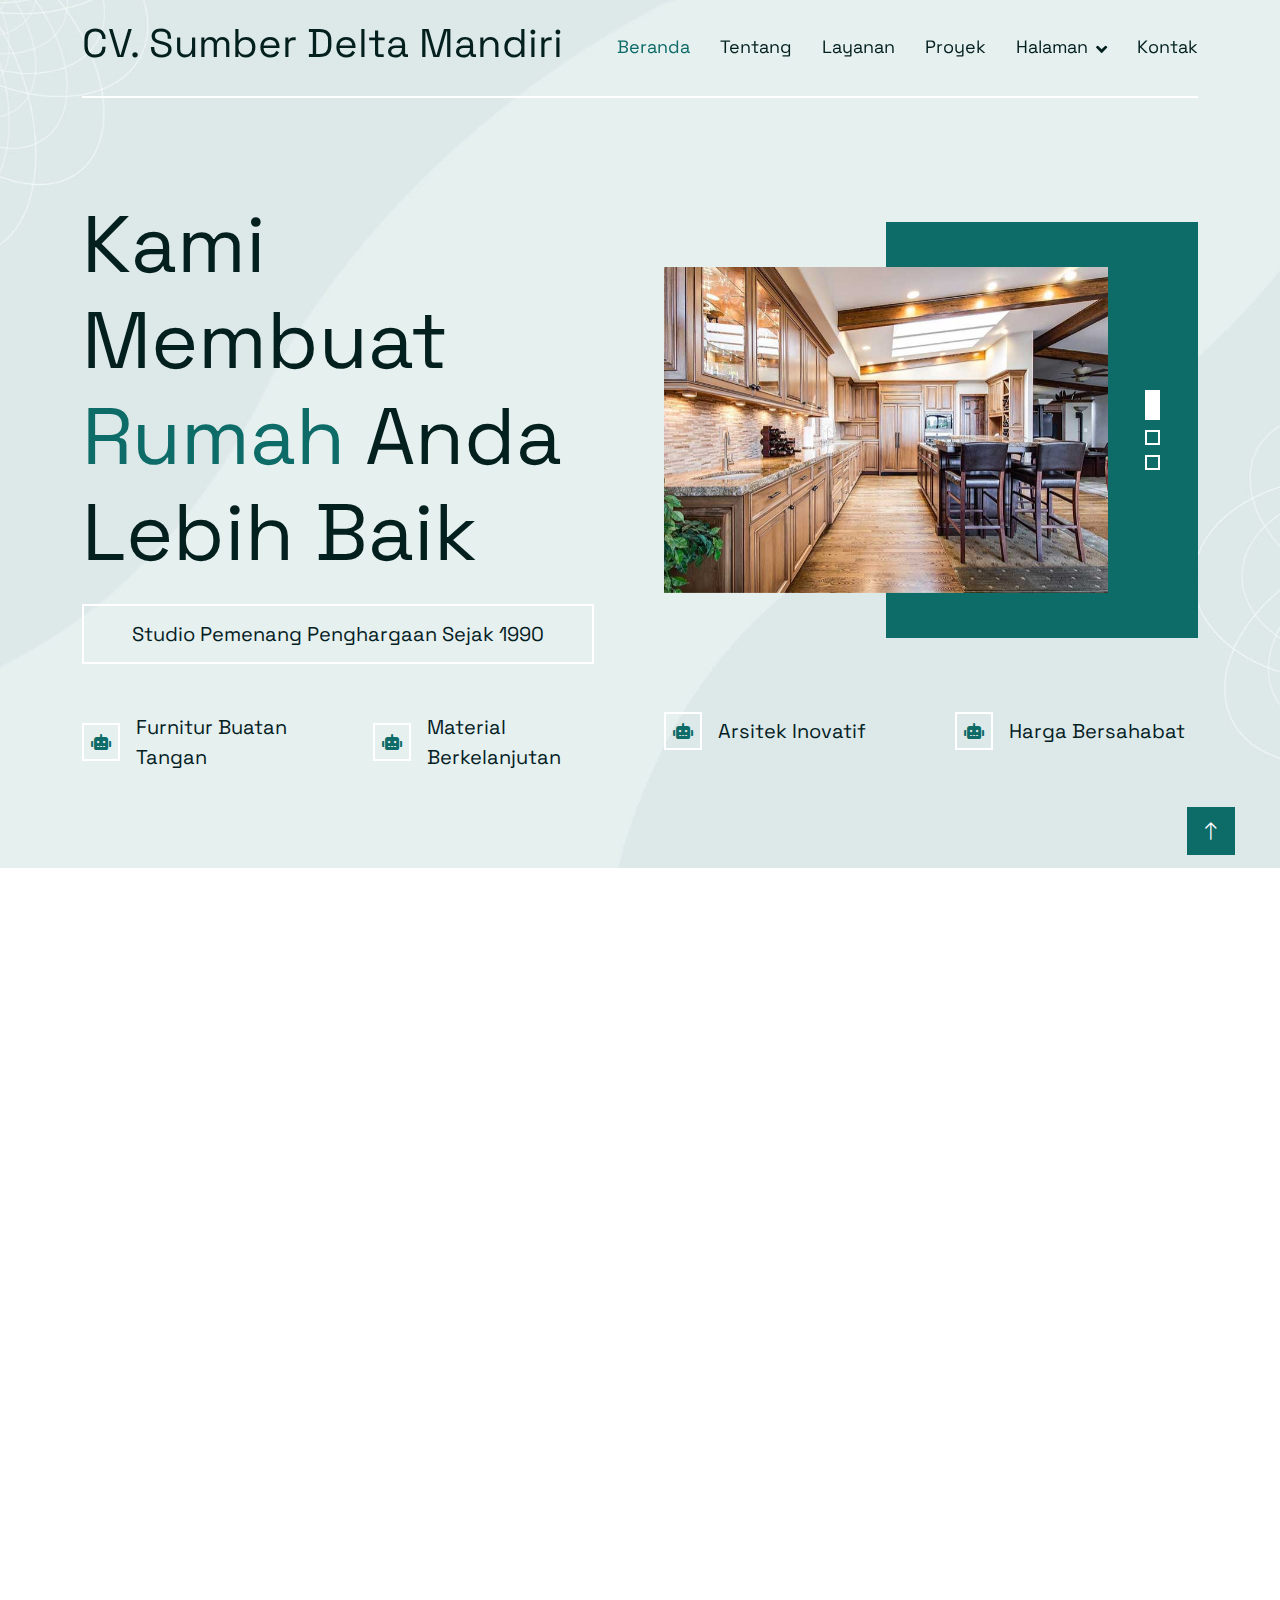
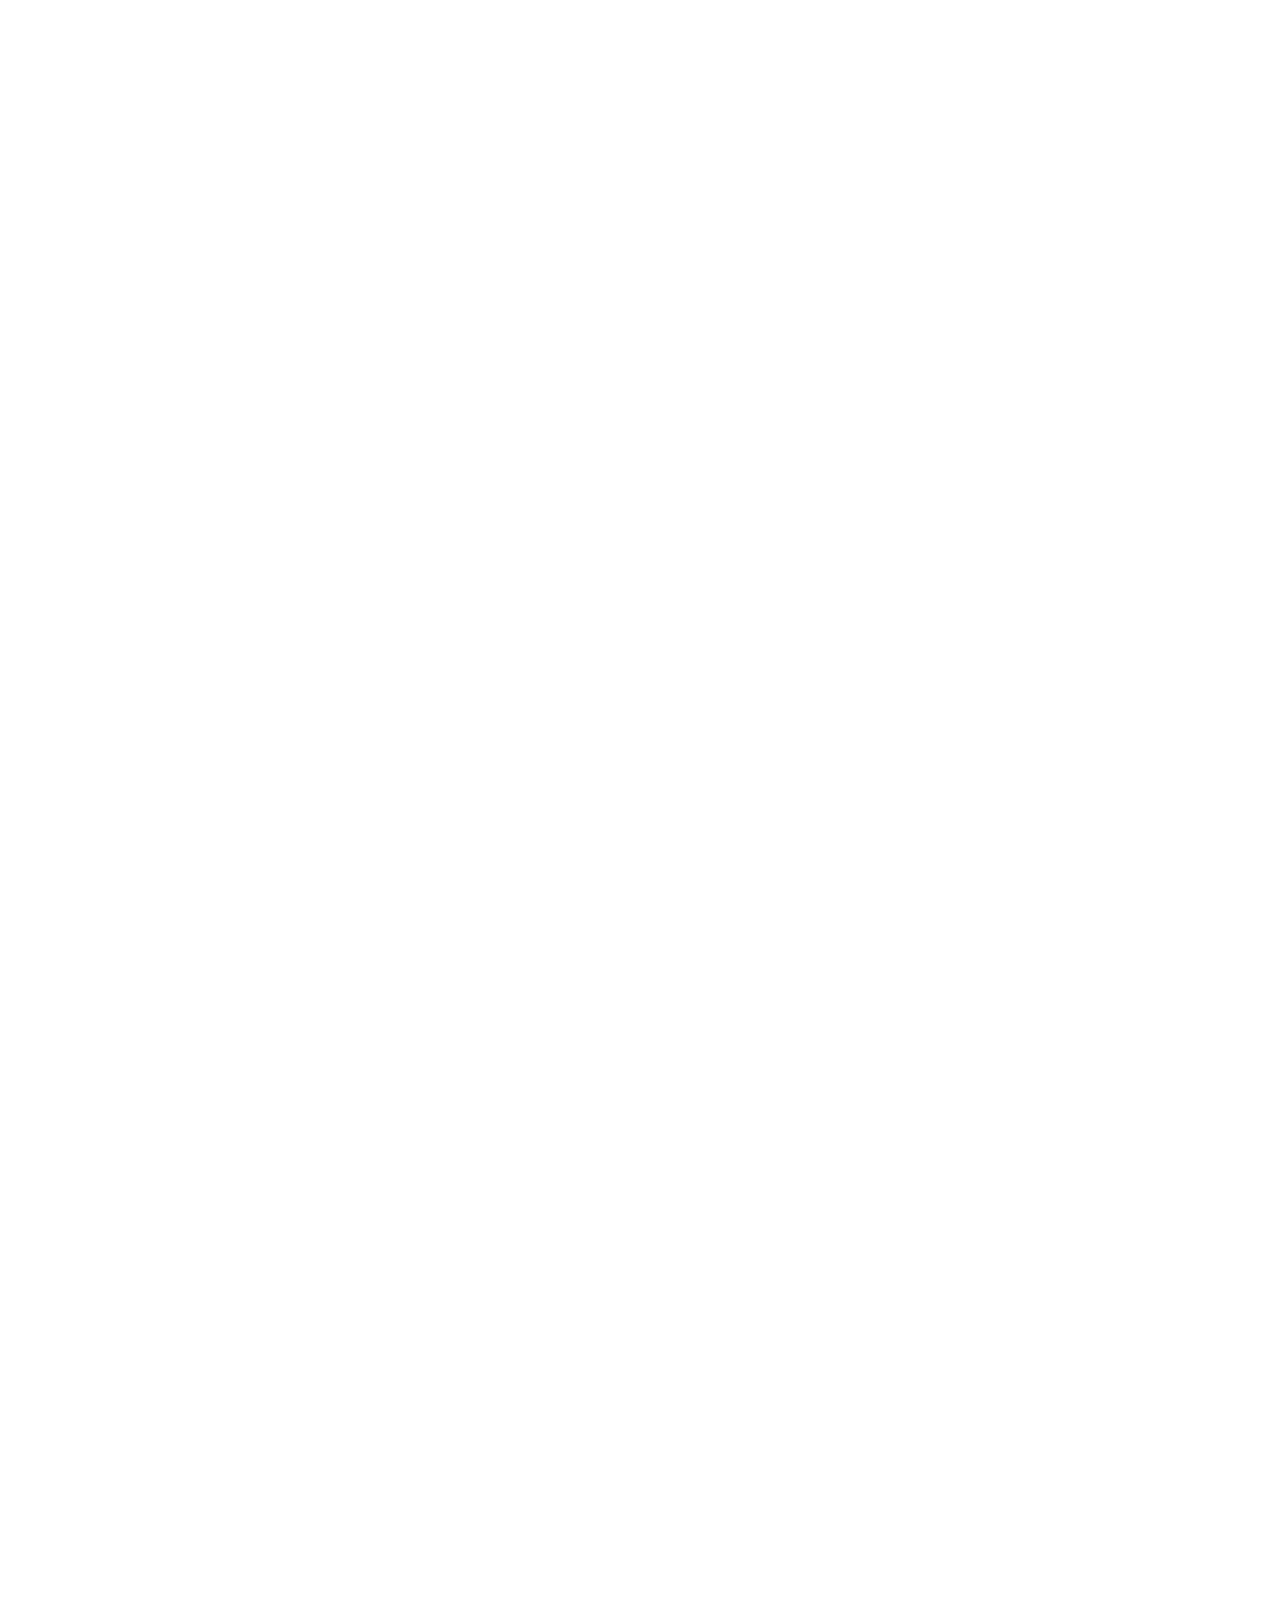
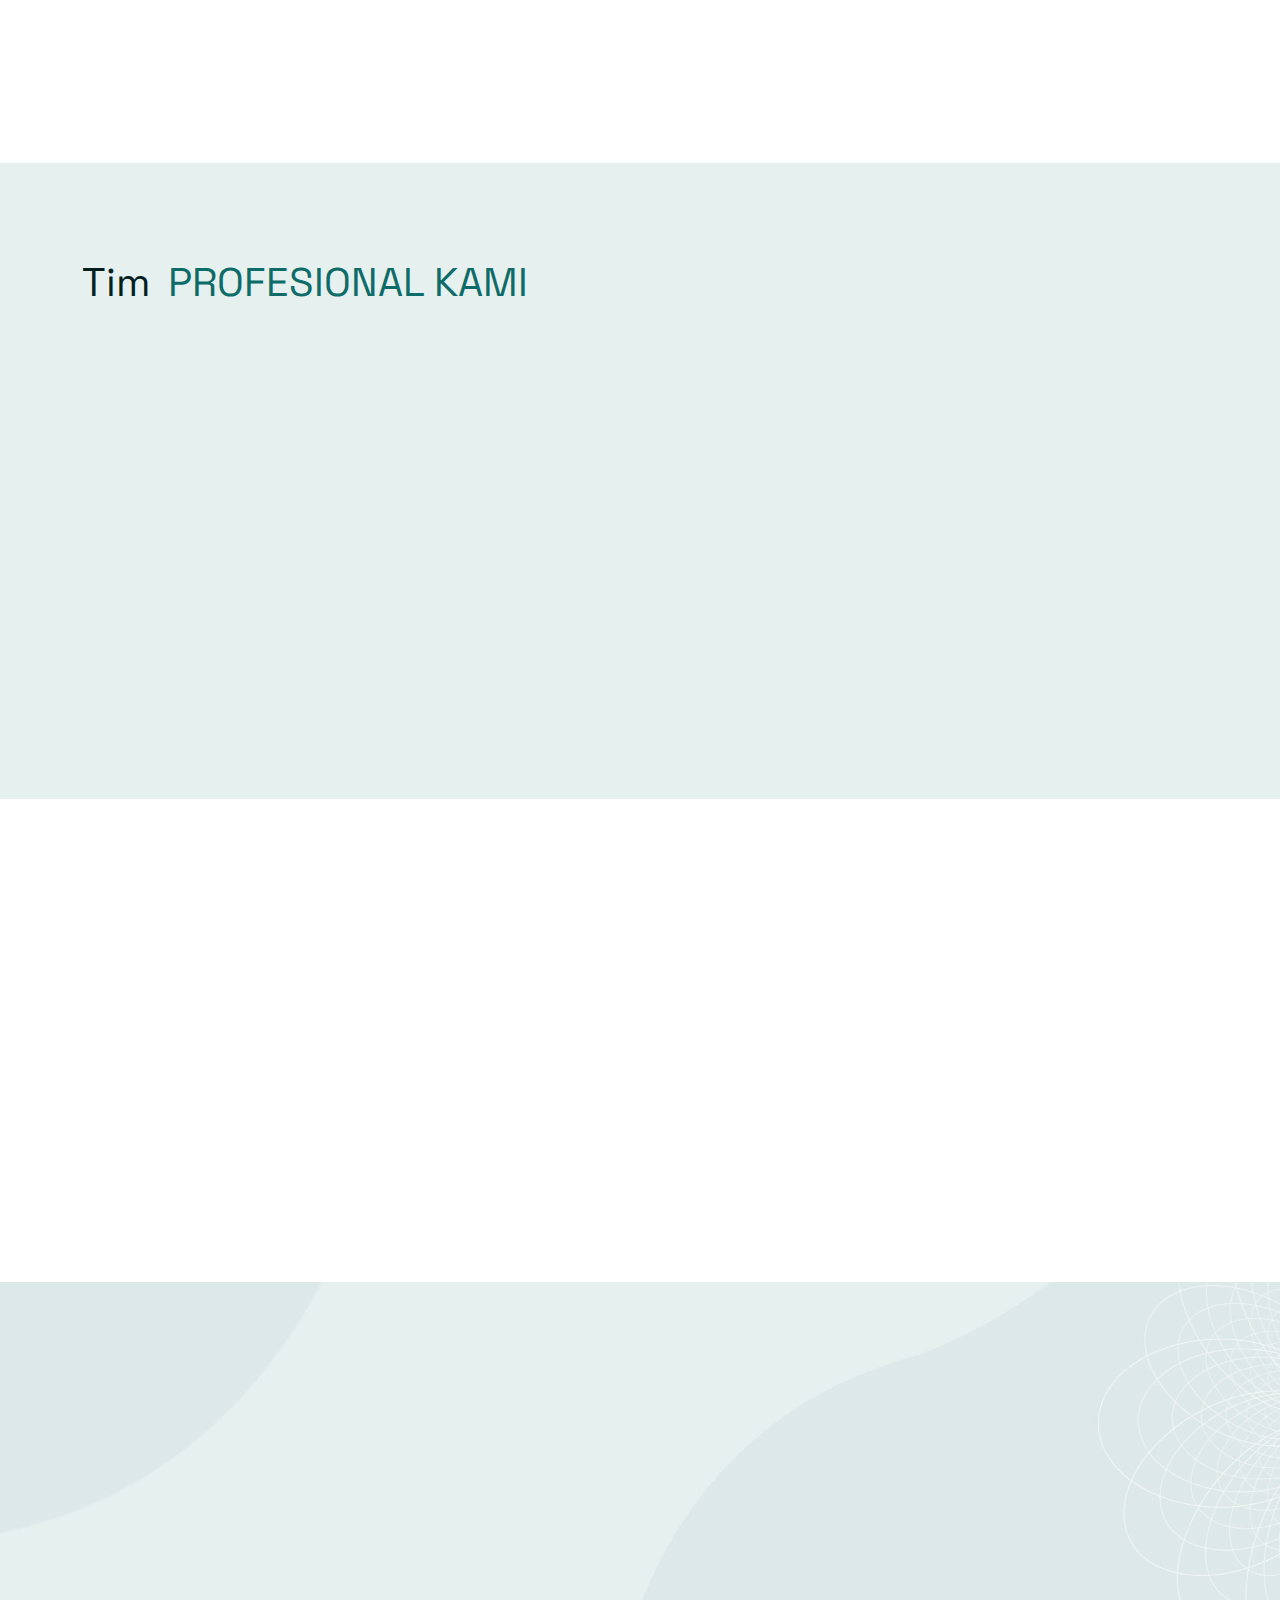
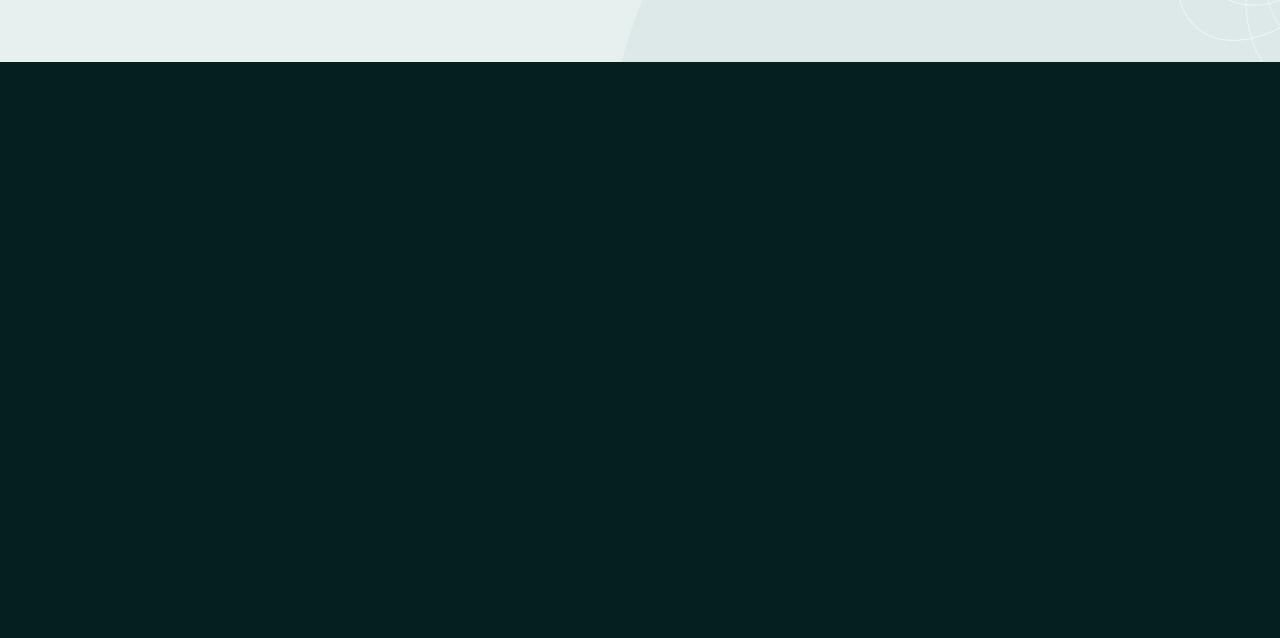
<file: index.html>
<!DOCTYPE html>
<html lang="id">
  <head>
    <meta charset="utf-8" />
    <title>CV. Sumber Delta Mandiri</title>
    <meta content="width=device-width, initial-scale=1.0" name="viewport" />
    <meta content="" name="keywords" />
    <meta content="" name="description" />

    <!-- Favicon -->
    <link href="img/favicon.ico" rel="icon" />

    <!-- Google Web Fonts -->
    <link rel="preconnect" href="https://fonts.googleapis.com" />
    <link rel="preconnect" href="https://fonts.gstatic.com" crossorigin />
    <link
      href="https://fonts.googleapis.com/css2?family=Open+Sans&family=Space+Grotesk&display=swap"
      rel="stylesheet"
    />

    <!-- Icon Font Stylesheet -->
    <link
      href="https://cdnjs.cloudflare.com/ajax/libs/font-awesome/5.10.0/css/all.min.css"
      rel="stylesheet"
    />
    <link
      href="https://cdn.jsdelivr.net/npm/bootstrap-icons@1.4.1/font/bootstrap-icons.css"
      rel="stylesheet"
    />

    <!-- Libraries Stylesheet -->
    <link href="lib/animate/animate.min.css" rel="stylesheet" />
    <link href="lib/owlcarousel/assets/owl.carousel.min.css" rel="stylesheet" />

    <!-- Customized Bootstrap Stylesheet -->
    <link href="css/bootstrap.min.css" rel="stylesheet" />

    <!-- Template Stylesheet -->
    <link href="css/style.css" rel="stylesheet" />
  </head>

  <body>
    <!-- Spinner Start -->
    <div
      id="spinner"
      class="show bg-white position-fixed translate-middle w-100 vh-100 top-50 start-50 d-flex align-items-center justify-content-center"
    >
      <div
        class="spinner-grow text-primary"
        style="width: 3rem; height: 3rem"
        role="status"
      >
        <span class="sr-only">Loading...</span>
      </div>
    </div>
    <!-- Spinner End -->

    <!-- Navbar Start -->
    <div class="container-fluid sticky-top">
      <div class="container">
        <nav
          class="navbar navbar-expand-lg navbar-light border-bottom border-2 border-white"
        >
          <a href="index.html" class="navbar-brand">
            <h1>CV. Sumber Delta Mandiri</h1>
          </a>
          <button
            type="button"
            class="navbar-toggler ms-auto me-0"
            data-bs-toggle="collapse"
            data-bs-target="#navbarCollapse"
          >
            <span class="navbar-toggler-icon"></span>
          </button>
          <div class="collapse navbar-collapse" id="navbarCollapse">
            <div class="navbar-nav ms-auto">
              <a href="index.html" class="nav-item nav-link active">Beranda</a>
              <a href="about.html" class="nav-item nav-link">Tentang</a>
              <a href="service.html" class="nav-item nav-link">Layanan</a>
              <a href="project.html" class="nav-item nav-link">Proyek</a>
              <div class="nav-item dropdown">
                <a
                  href="#!"
                  class="nav-link dropdown-toggle"
                  data-bs-toggle="dropdown"
                  >Halaman</a
                >
                <div class="dropdown-menu bg-light mt-2">
                  <a href="feature.html" class="dropdown-item">Fitur</a>
                  <a href="team.html" class="dropdown-item">Tim Kami</a>
                  <a href="testimonial.html" class="dropdown-item">Testimoni</a>
                  <a href="404.html" class="dropdown-item">Halaman 404</a>
                </div>
              </div>
              <a href="contact.html" class="nav-item nav-link">Kontak</a>
            </div>
          </div>
        </nav>
      </div>
    </div>
    <!-- Navbar End -->

    <!-- Hero Start -->
    <div class="container-fluid pb-5 hero-header bg-light mb-5">
      <div class="container py-5">
        <div class="row g-5 align-items-center mb-5">
          <div class="col-lg-6">
            <h1 class="display-1 mb-4 animated slideInRight">
              Kami Membuat <span class="text-primary">Rumah</span> Anda Lebih
              Baik
            </h1>
            <h5
              class="d-inline-block border border-2 border-white py-3 px-5 mb-0 animated slideInRight"
            >
              Studio Pemenang Penghargaan Sejak 1990
            </h5>
          </div>
          <div class="col-lg-6">
            <div class="owl-carousel header-carousel animated fadeIn">
              <img class="img-fluid" src="img/hero-slider-1.jpg" alt="" />
              <img class="img-fluid" src="img/hero-slider-2.jpg" alt="" />
              <img class="img-fluid" src="img/hero-slider-3.jpg" alt="" />
            </div>
          </div>
        </div>
        <div class="row g-5 animated fadeIn">
          <div class="col-md-6 col-lg-3">
            <div class="d-flex align-items-center">
              <div
                class="flex-shrink-0 btn-square border border-2 border-white me-3"
              >
                <i class="fa fa-robot text-primary"></i>
              </div>
              <h5 class="lh-base mb-0">Furnitur Buatan Tangan</h5>
            </div>
          </div>
          <div class="col-md-6 col-lg-3">
            <div class="d-flex align-items-center">
              <div
                class="flex-shrink-0 btn-square border border-2 border-white me-3"
              >
                <i class="fa fa-robot text-primary"></i>
              </div>
              <h5 class="lh-base mb-0">Material Berkelanjutan</h5>
            </div>
          </div>
          <div class="col-md-6 col-lg-3">
            <div class="d-flex align-items-center">
              <div
                class="flex-shrink-0 btn-square border border-2 border-white me-3"
              >
                <i class="fa fa-robot text-primary"></i>
              </div>
              <h5 class="lh-base mb-0">Arsitek Inovatif</h5>
            </div>
          </div>
          <div class="col-md-6 col-lg-3">
            <div class="d-flex align-items-center">
              <div
                class="flex-shrink-0 btn-square border border-2 border-white me-3"
              >
                <i class="fa fa-robot text-primary"></i>
              </div>
              <h5 class="lh-base mb-0">Harga Bersahabat</h5>
            </div>
          </div>
        </div>
      </div>
    </div>
    <!-- Hero End -->

    <!-- About Start -->
    <div class="container-fluid py-5">
      <div class="container">
        <div class="row g-5">
          <div class="col-lg-6">
            <div class="row">
              <div class="col-6 wow fadeIn" data-wow-delay="0.1s">
                <img class="img-fluid" src="img/about-1.jpg" alt="" />
              </div>
              <div class="col-6 wow fadeIn" data-wow-delay="0.3s">
                <img class="img-fluid h-75" src="img/about-2.jpg" alt="" />
                <div
                  class="h-25 d-flex align-items-center text-center bg-primary px-4"
                >
                  <h4 class="text-white lh-base mb-0">
                    Studio Pemenang Penghargaan Sejak 1990
                  </h4>
                </div>
              </div>
            </div>
          </div>
          <div class="col-lg-6 wow fadeIn" data-wow-delay="0.5s">
            <h1 class="mb-5">
              <span class="text-uppercase text-primary bg-light px-2"
                >Sejarah</span
              >
              Kreasi Kami
            </h1>
            <p class="mb-4">
              Kami berkomitmen memberikan layanan terbaik dengan material
              berkualitas dan desain inovatif. Tim profesional kami siap
              membantu mewujudkan rumah impian Anda.
            </p>
            <p class="mb-5">
              Dengan pengalaman bertahun-tahun, kami telah dipercaya banyak
              pelanggan untuk berbagai proyek desain dan renovasi.
            </p>
            <div class="row g-3">
              <div class="col-sm-6">
                <h6 class="mb-3">
                  <i class="fa fa-check text-primary me-2"></i>Pemenang
                  Penghargaan
                </h6>
                <h6 class="mb-0">
                  <i class="fa fa-check text-primary me-2"></i>Staf Profesional
                </h6>
              </div>
              <div class="col-sm-6">
                <h6 class="mb-3">
                  <i class="fa fa-check text-primary me-2"></i>Dukungan 24/7
                </h6>
                <h6 class="mb-0">
                  <i class="fa fa-check text-primary me-2"></i>Harga Terjangkau
                </h6>
              </div>
            </div>
            <div class="d-flex align-items-center mt-5">
              <a class="btn btn-primary px-4 me-2" href="#!">Selengkapnya</a>
              <a
                class="btn btn-outline-primary btn-square border-2 me-2"
                href="#!"
                ><i class="fab fa-facebook-f"></i
              ></a>
              <a
                class="btn btn-outline-primary btn-square border-2 me-2"
                href="#!"
                ><i class="fab fa-twitter"></i
              ></a>
              <a
                class="btn btn-outline-primary btn-square border-2 me-2"
                href="#!"
                ><i class="fab fa-instagram"></i
              ></a>
              <a class="btn btn-outline-primary btn-square border-2" href="#!"
                ><i class="fab fa-linkedin-in"></i
              ></a>
            </div>
          </div>
        </div>
      </div>
    </div>
    <!-- About End -->

    <!-- Feature Start -->
    <div class="container-fluid py-5">
      <div class="container">
        <div class="text-center wow fadeIn" data-wow-delay="0.1s">
          <h1 class="mb-5">
            Mengapa
            <span class="text-uppercase text-primary bg-light px-2"
              >Memilih Kami</span
            >
          </h1>
        </div>
        <div class="row g-5 align-items-center text-center">
          <div class="col-md-6 col-lg-4 wow fadeIn" data-wow-delay="0.1s">
            <i class="fa fa-calendar-alt fa-5x text-primary mb-4"></i>
            <h4>25+ Tahun Pengalaman</h4>
            <p class="mb-0">
              Kami telah berpengalaman lebih dari 25 tahun dalam bidang desain
              interior dan arsitektur.
            </p>
          </div>
          <div class="col-md-6 col-lg-4 wow fadeIn" data-wow-delay="0.3s">
            <i class="fa fa-tasks fa-5x text-primary mb-4"></i>
            <h4>Desain Interior Terbaik</h4>
            <p class="mb-0">
              Kami menawarkan desain interior terbaik yang sesuai dengan
              kebutuhan dan keinginan Anda.
            </p>
          </div>
          <div class="col-md-6 col-lg-4 wow fadeIn" data-wow-delay="0.5s">
            <i class="fa fa-pencil-ruler fa-5x text-primary mb-4"></i>
            <h4>Arsitek Inovatif</h4>
            <p class="mb-0">
              Tim arsitek kami selalu menghadirkan solusi inovatif untuk setiap
              proyek.
            </p>
          </div>
          <div class="col-md-6 col-lg-4 wow fadeIn" data-wow-delay="0.1s">
            <i class="fa fa-user fa-5x text-primary mb-4"></i>
            <h4>Kepuasan Pelanggan</h4>
            <p class="mb-0">Kepuasan pelanggan adalah prioritas utama kami.</p>
          </div>
          <div class="col-md-6 col-lg-4 wow fadeIn" data-wow-delay="0.3s">
            <i class="fa fa-hand-holding-usd fa-5x text-primary mb-4"></i>
            <h4>Harga Bersahabat</h4>
            <p class="mb-0">
              Kami menawarkan harga yang kompetitif dan bersahabat.
            </p>
          </div>
          <div class="col-md-6 col-lg-4 wow fadeIn" data-wow-delay="0.5s">
            <i class="fa fa-check fa-5x text-primary mb-4"></i>
            <h4>Material Berkelanjutan</h4>
            <p class="mb-0">
              Kami menggunakan material ramah lingkungan dan berkualitas tinggi
              untuk setiap proyek.
            </p>
          </div>
        </div>
      </div>
    </div>
    <!-- Feature End -->

    <!-- Project Start -->
    <div class="container-fluid mt-5">
      <div class="container mt-5">
        <div class="row g-0">
          <div class="col-lg-5 wow fadeIn" data-wow-delay="0.1s">
            <div
              class="d-flex flex-column justify-content-center bg-primary h-100 p-5"
            >
              <h1 class="text-white mb-5">
                Proyek
                <span class="text-uppercase text-primary bg-light px-2"
                  >Terbaru</span
                >
              </h1>
              <h4 class="text-white mb-0">
                <span class="display-1">6</span> proyek terbaru kami
              </h4>
            </div>
          </div>
          <div class="col-lg-7">
            <div class="row g-0">
              <div class="col-md-6 col-lg-4 wow fadeIn" data-wow-delay="0.2s">
                <div class="project-item position-relative overflow-hidden">
                  <img class="img-fluid w-100" src="img/project-1.jpg" alt="" />
                  <a class="project-overlay text-decoration-none" href="#!">
                    <h4 class="text-white">Dapur</h4>
                    <small class="text-white">72 Proyek</small>
                  </a>
                </div>
              </div>
              <div class="col-md-6 col-lg-4 wow fadeIn" data-wow-delay="0.3s">
                <div class="project-item position-relative overflow-hidden">
                  <img class="img-fluid w-100" src="img/project-2.jpg" alt="" />
                  <a class="project-overlay text-decoration-none" href="#!">
                    <h4 class="text-white">Kamar Mandi</h4>
                    <small class="text-white">67 Proyek</small>
                  </a>
                </div>
              </div>
              <div class="col-md-6 col-lg-4 wow fadeIn" data-wow-delay="0.4s">
                <div class="project-item position-relative overflow-hidden">
                  <img class="img-fluid w-100" src="img/project-3.jpg" alt="" />
                  <a class="project-overlay text-decoration-none" href="#!">
                    <h4 class="text-white">Kamar Tidur</h4>
                    <small class="text-white">53 Proyek</small>
                  </a>
                </div>
              </div>
              <div class="col-md-6 col-lg-4 wow fadeIn" data-wow-delay="0.5s">
                <div class="project-item position-relative overflow-hidden">
                  <img class="img-fluid w-100" src="img/project-4.jpg" alt="" />
                  <a class="project-overlay text-decoration-none" href="#!">
                    <h4 class="text-white">Ruang Tamu</h4>
                    <small class="text-white">33 Proyek</small>
                  </a>
                </div>
              </div>
              <div class="col-md-6 col-lg-4 wow fadeIn" data-wow-delay="0.6s">
                <div class="project-item position-relative overflow-hidden">
                  <img class="img-fluid w-100" src="img/project-5.jpg" alt="" />
                  <a class="project-overlay text-decoration-none" href="#!">
                    <h4 class="text-white">Furnitur</h4>
                    <small class="text-white">87 Proyek</small>
                  </a>
                </div>
              </div>
              <div class="col-md-6 col-lg-4 wow fadeIn" data-wow-delay="0.7s">
                <div class="project-item position-relative overflow-hidden">
                  <img class="img-fluid w-100" src="img/project-6.jpg" alt="" />
                  <a class="project-overlay text-decoration-none" href="#!">
                    <h4 class="text-white">Renovasi</h4>
                    <small class="text-white">69 Proyek</small>
                  </a>
                </div>
              </div>
            </div>
          </div>
        </div>
      </div>
    </div>
    <!-- Project End -->

    <!-- Service Start -->
    <div class="container-fluid py-5">
      <div class="container py-5">
        <div class="row g-5 align-items-center">
          <div class="col-lg-5 wow fadeIn" data-wow-delay="0.1s">
            <h1 class="mb-5">
              Layanan
              <span class="text-uppercase text-primary bg-light px-2"
                >Kreatif Kami</span
              >
            </h1>
            <p>
              Kami menyediakan berbagai layanan mulai dari desain interior,
              renovasi, hingga konsultasi proyek.
            </p>
            <p class="mb-5">
              Dengan pengalaman dan tim profesional, kami siap membantu Anda
              mewujudkan hunian impian.
            </p>
            <h3>Hubungi Kami: +0123456789</h3>
            <span>Hubungi kami langsung 24/7 untuk konsultasi gratis</span>
          </div>
          <div class="col-lg-7">
            <div class="row g-0">
              <div class="col-md-6 wow fadeIn" data-wow-delay="0.2s">
                <div
                  class="service-item h-100 d-flex flex-column justify-content-center bg-primary"
                >
                  <a href="#!" class="service-img position-relative mb-4">
                    <img
                      class="img-fluid w-100"
                      src="img/service-1.jpg"
                      alt=""
                    />
                    <h3>Desain Interior</h3>
                  </a>
                  <p class="mb-0">
                    Solusi desain interior yang elegan dan fungsional untuk
                    rumah Anda.
                  </p>
                </div>
              </div>
              <div class="col-md-6 wow fadeIn" data-wow-delay="0.4s">
                <div
                  class="service-item h-100 d-flex flex-column justify-content-center bg-light"
                >
                  <a href="#!" class="service-img position-relative mb-4">
                    <img
                      class="img-fluid w-100"
                      src="img/service-2.jpg"
                      alt=""
                    />
                    <h3>Implementasi</h3>
                  </a>
                  <p class="mb-0">
                    Proses implementasi yang cepat dan tepat sesuai kebutuhan
                    Anda.
                  </p>
                </div>
              </div>
              <div class="col-md-6 wow fadeIn" data-wow-delay="0.6s">
                <div
                  class="service-item h-100 d-flex flex-column justify-content-center bg-light"
                >
                  <a href="#!" class="service-img position-relative mb-4">
                    <img
                      class="img-fluid w-100"
                      src="img/service-3.jpg"
                      alt=""
                    />
                    <h3>Renovasi</h3>
                  </a>
                  <p class="mb-0">
                    Layanan renovasi untuk memperbarui dan mempercantik hunian
                    Anda.
                  </p>
                </div>
              </div>
              <div class="col-md-6 wow fadeIn" data-wow-delay="0.8s">
                <div
                  class="service-item h-100 d-flex flex-column justify-content-center bg-primary"
                >
                  <a href="#!" class="service-img position-relative mb-4">
                    <img
                      class="img-fluid w-100"
                      src="img/service-4.jpg"
                      alt=""
                    />
                    <h3>Komersial</h3>
                  </a>
                  <p class="mb-0">
                    Layanan desain dan renovasi untuk kebutuhan komersial.
                  </p>
                </div>
              </div>
            </div>
          </div>
        </div>
      </div>
    </div>
    <!-- Service End -->

    <!-- Team Start -->
    <div class="container-fluid bg-light py-5">
      <div class="container py-5">
        <h1 class="mb-5">
          Tim
          <span class="text-uppercase text-primary bg-light px-2"
            >Profesional Kami</span
          >
        </h1>
        <div class="row g-4">
          <div class="col-md-6 col-lg-3 wow fadeIn" data-wow-delay="0.1s">
            <div class="team-item position-relative overflow-hidden">
              <img class="img-fluid w-100" src="img/team-1.jpg" alt="" />
              <div class="team-overlay">
                <small class="mb-2">Arsitek</small>
                <h4 class="lh-base text-light">Boris Johnson</h4>
                <div class="d-flex justify-content-center">
                  <a
                    class="btn btn-outline-primary btn-sm-square border-2 me-2"
                    href="#!"
                  >
                    <i class="fab fa-facebook-f"></i>
                  </a>
                  <a
                    class="btn btn-outline-primary btn-sm-square border-2 me-2"
                    href="#!"
                  >
                    <i class="fab fa-twitter"></i>
                  </a>
                  <a
                    class="btn btn-outline-primary btn-sm-square border-2 me-2"
                    href="#!"
                  >
                    <i class="fab fa-instagram"></i>
                  </a>
                  <a
                    class="btn btn-outline-primary btn-sm-square border-2 me-2"
                    href="#!"
                  >
                    <i class="fab fa-linkedin-in"></i>
                  </a>
                </div>
              </div>
            </div>
          </div>
          <div class="col-md-6 col-lg-3 wow fadeIn" data-wow-delay="0.3s">
            <div class="team-item position-relative overflow-hidden">
              <img class="img-fluid w-100" src="img/team-2.jpg" alt="" />
              <div class="team-overlay">
                <small class="mb-2">Arsitek</small>
                <h4 class="lh-base text-light">Donald Pakura</h4>
                <div class="d-flex justify-content-center">
                  <a
                    class="btn btn-outline-primary btn-sm-square border-2 me-2"
                    href="#!"
                  >
                    <i class="fab fa-facebook-f"></i>
                  </a>
                  <a
                    class="btn btn-outline-primary btn-sm-square border-2 me-2"
                    href="#!"
                  >
                    <i class="fab fa-twitter"></i>
                  </a>
                  <a
                    class="btn btn-outline-primary btn-sm-square border-2 me-2"
                    href="#!"
                  >
                    <i class="fab fa-instagram"></i>
                  </a>
                  <a
                    class="btn btn-outline-primary btn-sm-square border-2 me-2"
                    href="#!"
                  >
                    <i class="fab fa-linkedin-in"></i>
                  </a>
                </div>
              </div>
            </div>
          </div>
          <div class="col-md-6 col-lg-3 wow fadeIn" data-wow-delay="0.5s">
            <div class="team-item position-relative overflow-hidden">
              <img class="img-fluid w-100" src="img/team-3.jpg" alt="" />
              <div class="team-overlay">
                <small class="mb-2">Arsitek</small>
                <h4 class="lh-base text-light">Bradley Gordon</h4>
                <div class="d-flex justify-content-center">
                  <a
                    class="btn btn-outline-primary btn-sm-square border-2 me-2"
                    href="#!"
                  >
                    <i class="fab fa-facebook-f"></i>
                  </a>
                  <a
                    class="btn btn-outline-primary btn-sm-square border-2 me-2"
                    href="#!"
                  >
                    <i class="fab fa-twitter"></i>
                  </a>
                  <a
                    class="btn btn-outline-primary btn-sm-square border-2 me-2"
                    href="#!"
                  >
                    <i class="fab fa-instagram"></i>
                  </a>
                  <a
                    class="btn btn-outline-primary btn-sm-square border-2 me-2"
                    href="#!"
                  >
                    <i class="fab fa-linkedin-in"></i>
                  </a>
                </div>
              </div>
            </div>
          </div>
          <div class="col-md-6 col-lg-3 wow fadeIn" data-wow-delay="0.7s">
            <div class="team-item position-relative overflow-hidden">
              <img class="img-fluid w-100" src="img/team-4.jpg" alt="" />
              <div class="team-overlay">
                <small class="mb-2">Arsitek</small>
                <h4 class="lh-base text-light">Alexander Bell</h4>
                <div class="d-flex justify-content-center">
                  <a
                    class="btn btn-outline-primary btn-sm-square border-2 me-2"
                    href="#!"
                  >
                    <i class="fab fa-facebook-f"></i>
                  </a>
                  <a
                    class="btn btn-outline-primary btn-sm-square border-2 me-2"
                    href="#!"
                  >
                    <i class="fab fa-twitter"></i>
                  </a>
                  <a
                    class="btn btn-outline-primary btn-sm-square border-2 me-2"
                    href="#!"
                  >
                    <i class="fab fa-instagram"></i>
                  </a>
                  <a
                    class="btn btn-outline-primary btn-sm-square border-2 me-2"
                    href="#!"
                  >
                    <i class="fab fa-linkedin-in"></i>
                  </a>
                </div>
              </div>
            </div>
          </div>
        </div>
      </div>
    </div>
    <!-- Team End -->

    <!-- Testimonial Start -->
    <div class="container-xxl py-5">
      <div class="container py-5">
        <div class="row justify-content-center">
          <div class="col-md-12 col-lg-9">
            <div
              class="owl-carousel testimonial-carousel wow fadeIn"
              data-wow-delay="0.2s"
            >
              <div class="testimonial-item">
                <div class="row g-5 align-items-center">
                  <div class="col-md-6">
                    <div class="testimonial-img">
                      <img
                        class="img-fluid"
                        src="img/testimonial-1.jpg"
                        alt=""
                      />
                    </div>
                  </div>
                  <div class="col-md-6">
                    <div class="testimonial-text pb-5 pb-md-0">
                      <h3>Sustainable Material</h3>
                      <p>
                        Aliqu diam amet diam et eos labore. Clita erat ipsum et
                        lorem et sit, sed stet no labore lorem sit. Sanctus
                        clita duo justo et tempor eirmod magna dolore erat amet
                      </p>
                      <h5 class="mb-0">Boris Johnson</h5>
                    </div>
                  </div>
                </div>
              </div>
              <div class="testimonial-item">
                <div class="row g-5 align-items-center">
                  <div class="col-md-6">
                    <div class="testimonial-img">
                      <img
                        class="img-fluid"
                        src="img/testimonial-2.jpg"
                        alt=""
                      />
                    </div>
                  </div>
                  <div class="col-md-6">
                    <div class="testimonial-text pb-5 pb-md-0">
                      <h3>Customer Satisfaction</h3>
                      <p>
                        Clita erat ipsum et lorem et sit, sed stet no labore
                        lorem sit. Sanctus clita duo justo et tempor eirmod
                        magna dolore erat amet
                      </p>
                      <h5 class="mb-0">Alexander Bell</h5>
                    </div>
                  </div>
                </div>
              </div>
              <div class="testimonial-item">
                <div class="row g-5 align-items-center">
                  <div class="col-md-6">
                    <div class="testimonial-img">
                      <img
                        class="img-fluid"
                        src="img/testimonial-3.jpg"
                        alt=""
                      />
                    </div>
                  </div>
                  <div class="col-md-6">
                    <div class="testimonial-text pb-5 pb-md-0">
                      <h3>Budget Friendly</h3>
                      <p>
                        Diam amet diam et eos labore. Clita erat ipsum et lorem
                        et sit, sed stet no labore lorem sit. Sanctus clita duo
                        justo et tempor eirmod magna dolore erat amet
                      </p>
                      <h5 class="mb-0">Bradley Gordon</h5>
                    </div>
                  </div>
                </div>
              </div>
            </div>
          </div>
        </div>
      </div>
    </div>
    <!-- Testimonial End -->

    <!-- Newsletter Start -->
    <div class="container-fluid bg-primary newsletter p-0">
      <div class="container p-0">
        <div class="row g-0 align-items-center">
          <div
            class="col-md-5 ps-lg-0 text-start wow fadeIn"
            data-wow-delay="0.2s"
          >
            <img class="img-fluid w-100" src="img/newsletter.jpg" alt="" />
          </div>
          <div
            class="col-md-7 py-5 newsletter-text wow fadeIn"
            data-wow-delay="0.5s"
          >
            <div class="p-5">
              <h1 class="mb-5">
                Berlangganan
                <span class="text-uppercase text-primary bg-white px-2"
                  >Newsletter</span
                >
              </h1>
              <div class="position-relative w-100 mb-2">
                <input
                  class="form-control border-0 w-100 ps-4 pe-5"
                  type="text"
                  placeholder="Masukkan Email Anda"
                  style="height: 60px"
                />
                <button
                  type="button"
                  class="btn shadow-none position-absolute top-0 end-0 mt-2 me-2"
                >
                  <i class="fa fa-paper-plane text-primary fs-4"></i>
                </button>
              </div>
              <p class="mb-0">Dapatkan informasi terbaru dari kami</p>
            </div>
          </div>
        </div>
      </div>
    </div>
    <!-- Newsletter End -->

    <!-- Footer Start -->
    <div class="container-fluid bg-dark text-white-50 footer pt-5">
      <div class="container py-5">
        <div class="row g-5">
          <div class="col-md-6 col-lg-3 wow fadeIn" data-wow-delay="0.1s">
            <a href="index.html" class="d-inline-block mb-3">
              <h1 class="text-white">CV. Sumber Delta Mandiri</h1>
            </a>
            <p class="mb-0">
              CV. Sumber Delta Mandiri adalah mitra terpercaya Anda dalam desain interior, arsitektur, dan konstruksi. Kami menghadirkan solusi kreatif dan inovatif untuk mewujudkan hunian dan ruang usaha impian Anda.
            </p>
          </div>
          <div class="col-md-6 col-lg-3 wow fadeIn" data-wow-delay="0.3s">
            <h5 class="text-white mb-4">Hubungi Kami</h5>
            <p>
              <i class="fa fa-map-marker-alt me-3"></i>123 Jalan, Surabaya,
              Indonesia
            </p>
            <p><i class="fa fa-phone-alt me-3"></i>+62 812 3456 7890</p>
            <p><i class="fa fa-envelope me-3"></i>info@cvsdm.co.id</p>
            <div class="d-flex pt-2">
              <a
                class="btn btn-outline-primary btn-square border-2 me-2"
                href="#!"
                ><i class="fab fa-twitter"></i
              ></a>
              <a
                class="btn btn-outline-primary btn-square border-2 me-2"
                href="#!"
                ><i class="fab fa-facebook-f"></i
              ></a>
              <a
                class="btn btn-outline-primary btn-square border-2 me-2"
                href="#!"
                ><i class="fab fa-youtube"></i
              ></a>
              <a
                class="btn btn-outline-primary btn-square border-2 me-2"
                href="#!"
                ><i class="fab fa-instagram"></i
              ></a>
              <a
                class="btn btn-outline-primary btn-square border-2 me-2"
                href="#!"
                ><i class="fab fa-linkedin-in"></i
              ></a>
            </div>
          </div>
          <div class="col-md-6 col-lg-3 wow fadeIn" data-wow-delay="0.5s">
            <h5 class="text-white mb-4">Tautan Populer</h5>
            <a class="btn btn-link" href="#!">Tentang Kami</a>
            <a class="btn btn-link" href="#!">Kontak Kami</a>
            <a class="btn btn-link" href="#!">Kebijakan Privasi</a>
            <a class="btn btn-link" href="#!">Syarat & Ketentuan</a>
            <a class="btn btn-link" href="#!">Karir</a>
          </div>
          <div class="col-md-6 col-lg-3 wow fadeIn" data-wow-delay="0.7s">
            <h5 class="text-white mb-4">Layanan Kami</h5>
            <a class="btn btn-link" href="#!">Desain Interior</a>
            <a class="btn btn-link" href="#!">Perencanaan Proyek</a>
            <a class="btn btn-link" href="#!">Renovasi</a>
            <a class="btn btn-link" href="#!">Implementasi</a>
            <a class="btn btn-link" href="#!">Desain Lanskap</a>
          </div>
        </div>
      </div>
      <div class="container wow fadeIn" data-wow-delay="0.1s">
        <div class="copyright">
          <div class="row">
            <div class="col-md-6 text-center text-md-start mb-3 mb-md-0">
              &copy;
              <a class="border-bottom" href="#!">CV. Sumber Delta Mandiri</a>,
              Hak Cipta Dilindungi.
            </div>
            <div class="col-md-6 text-center text-md-end">
              <div class="footer-menu">
                <a href="#!">Beranda</a>
                <a href="#!">Kebijakan Cookie</a>
                <a href="#!">Bantuan</a>
                <a href="#!">FAQ</a>
              </div>
            </div>
          </div>
        </div>
      </div>
    </div>
    <!-- Footer End -->

    <!-- Back to Top -->
    <a href="#!" class="btn btn-lg btn-primary btn-lg-square back-to-top"
      ><i class="bi bi-arrow-up"></i
    ></a>

    <!-- JavaScript Libraries -->
    <script src="https://ajax.googleapis.com/ajax/libs/jquery/3.6.1/jquery.min.js"></script>
    <script src="https://cdn.jsdelivr.net/npm/bootstrap@5.0.0/dist/js/bootstrap.bundle.min.js"></script>
    <script src="lib/wow/wow.min.js"></script>
    <script src="lib/easing/easing.min.js"></script>
    <script src="lib/waypoints/waypoints.min.js"></script>
    <script src="lib/owlcarousel/owl.carousel.min.js"></script>

    <!-- Template Javascript -->
    <script src="js/main.js"></script>
  </body>
</html>
    <script src="js/main.js"></script>
  </body>
</html>
    <script src="https://ajax.googleapis.com/ajax/libs/jquery/3.6.1/jquery.min.js"></script>
    <script src="https://cdn.jsdelivr.net/npm/bootstrap@5.0.0/dist/js/bootstrap.bundle.min.js"></script>
    <script src="lib/wow/wow.min.js"></script>
    <script src="lib/easing/easing.min.js"></script>
    <script src="lib/waypoints/waypoints.min.js"></script>
    <script src="lib/owlcarousel/owl.carousel.min.js"></script>

    <!-- Template Javascript -->
    <script src="js/main.js"></script>
  </body>
</html>
    <script src="js/main.js"></script>
  </body>
</html>
</file>
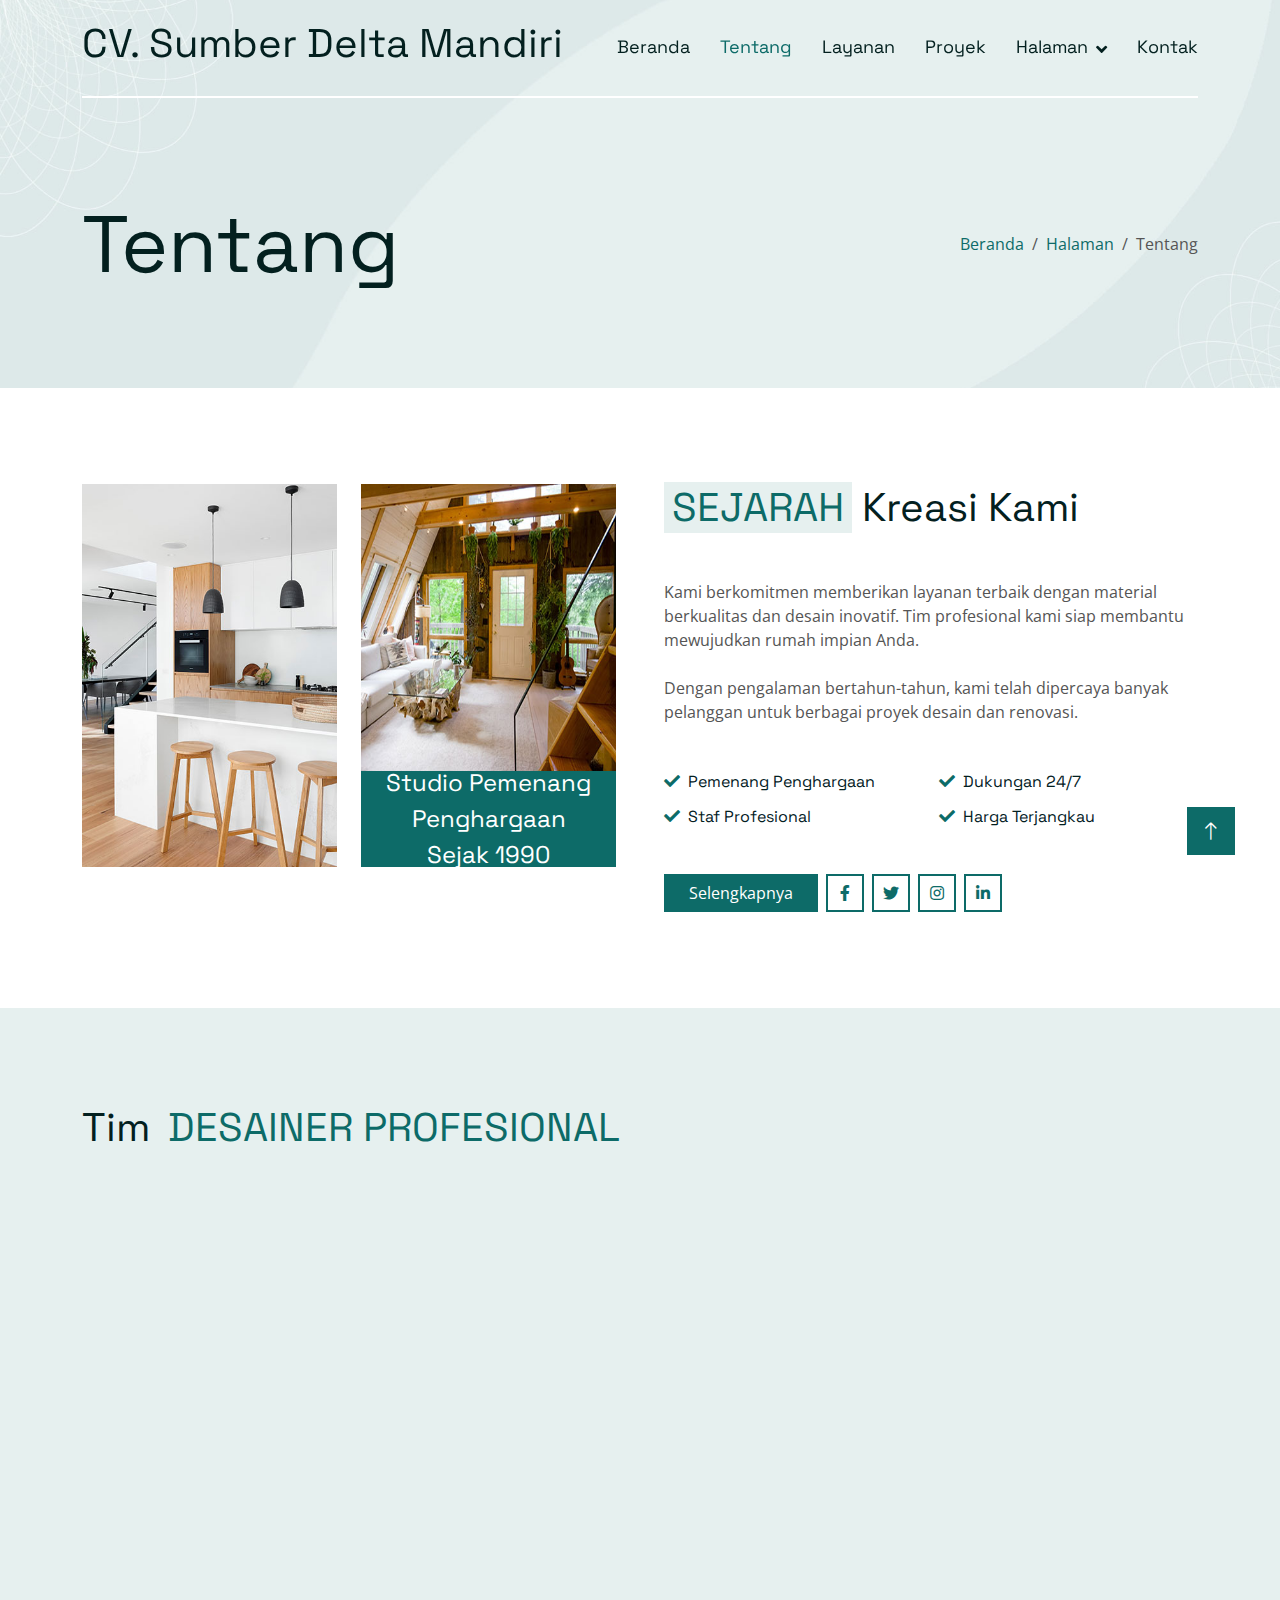
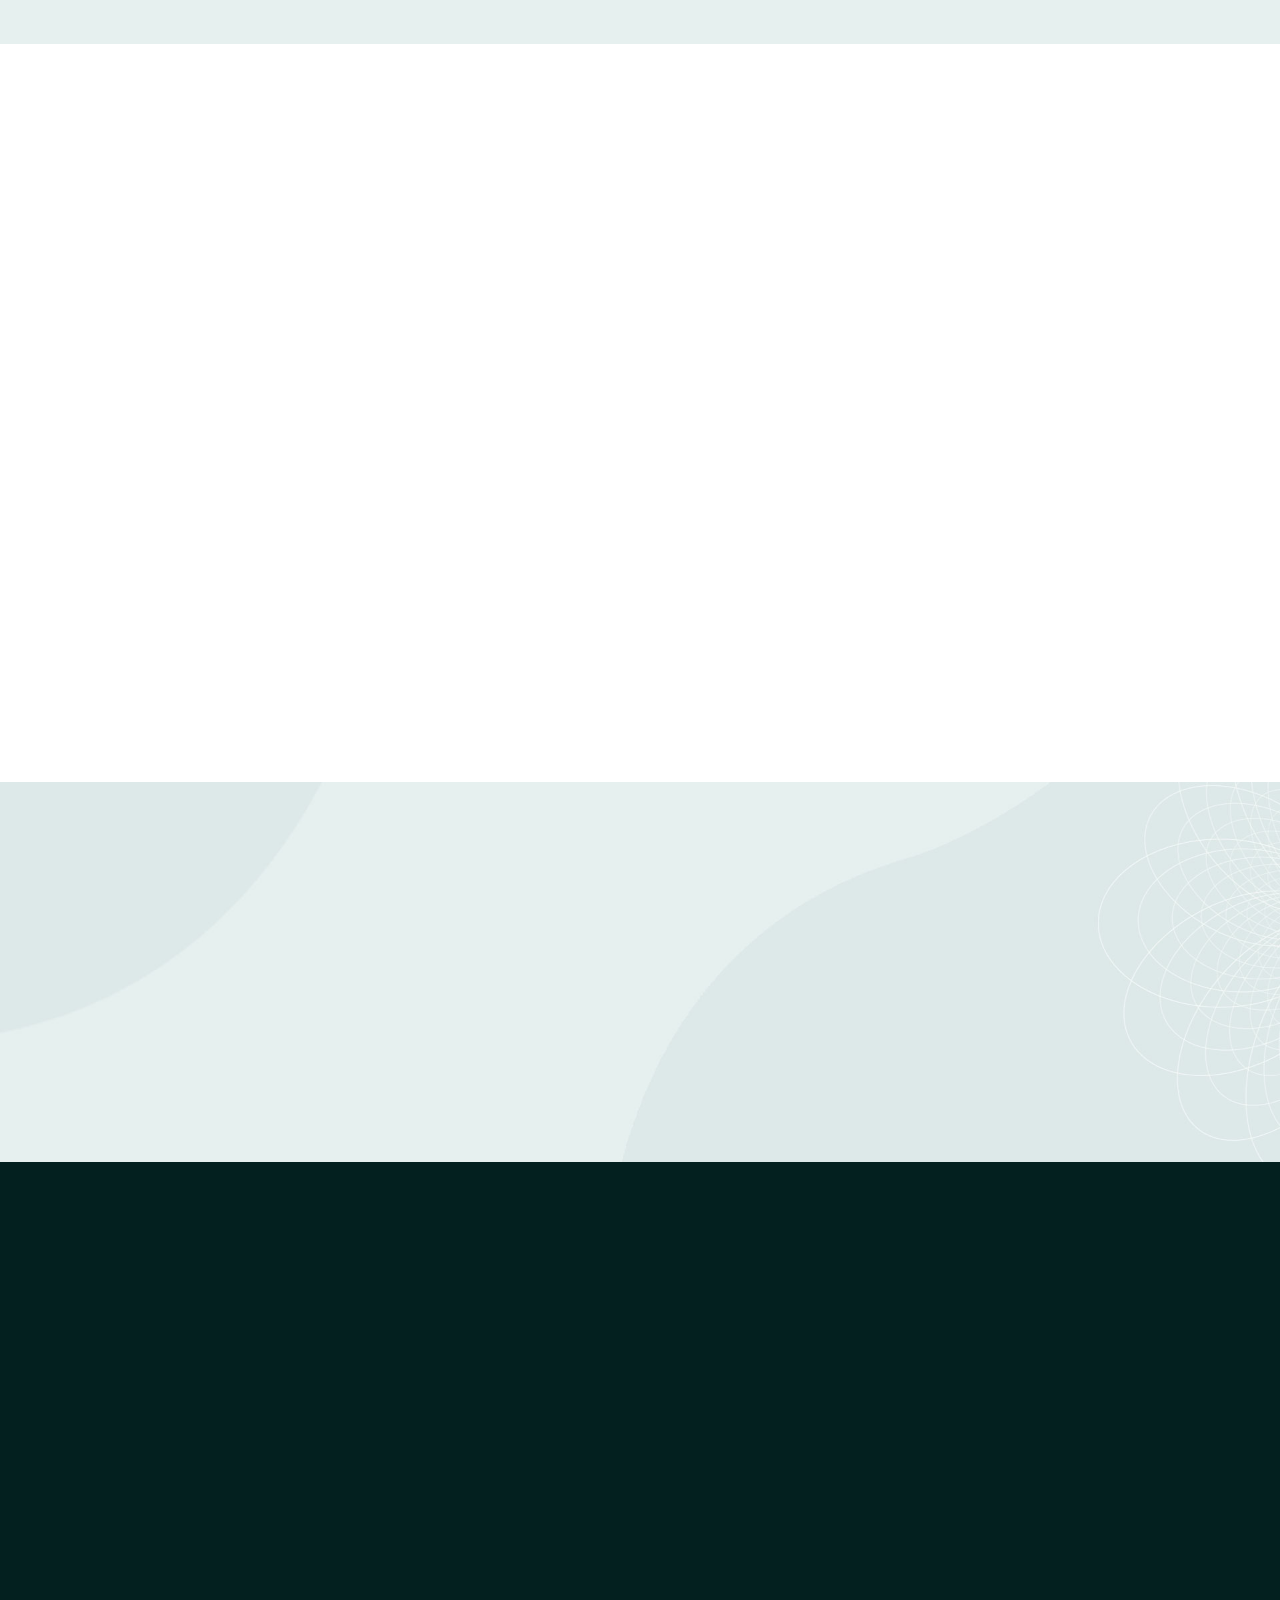
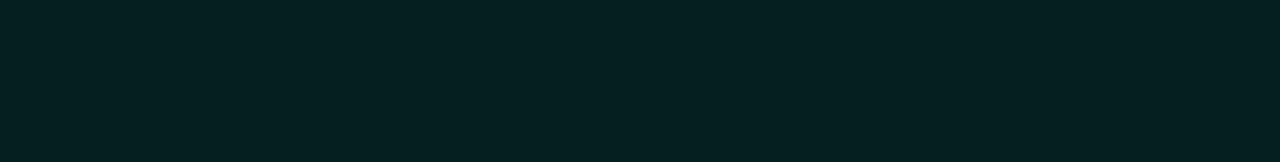
<file: about.html>
<!DOCTYPE html>
<html lang="id">
  <head>
    <meta charset="utf-8" />
    <title>CV. Sumber Delta Mandiri</title>
    <meta content="width=device-width, initial-scale=1.0" name="viewport" />
    <meta content="" name="keywords" />
    <meta content="" name="description" />

    <!-- Favicon -->
    <link href="img/favicon.ico" rel="icon" />

    <!-- Google Web Fonts -->
    <link rel="preconnect" href="https://fonts.googleapis.com" />
    <link rel="preconnect" href="https://fonts.gstatic.com" crossorigin />
    <link
      href="https://fonts.googleapis.com/css2?family=Open+Sans&family=Space+Grotesk&display=swap"
      rel="stylesheet"
    />

    <!-- Icon Font Stylesheet -->
    <link
      href="https://cdnjs.cloudflare.com/ajax/libs/font-awesome/5.10.0/css/all.min.css"
      rel="stylesheet"
    />
    <link
      href="https://cdn.jsdelivr.net/npm/bootstrap-icons@1.4.1/font/bootstrap-icons.css"
      rel="stylesheet"
    />

    <!-- Libraries Stylesheet -->
    <link href="lib/animate/animate.min.css" rel="stylesheet" />
    <link href="lib/owlcarousel/assets/owl.carousel.min.css" rel="stylesheet" />

    <!-- Customized Bootstrap Stylesheet -->
    <link href="css/bootstrap.min.css" rel="stylesheet" />

    <!-- Template Stylesheet -->
    <link href="css/style.css" rel="stylesheet" />
  </head>

  <body>
    <!-- Spinner Start -->
    <div
      id="spinner"
      class="show bg-white position-fixed translate-middle w-100 vh-100 top-50 start-50 d-flex align-items-center justify-content-center"
    >
      <div
        class="spinner-grow text-primary"
        style="width: 3rem; height: 3rem"
        role="status"
      >
        <span class="sr-only">Loading...</span>
      </div>
    </div>
    <!-- Spinner End -->

    <!-- Navbar Start -->
    <div class="container-fluid sticky-top">
      <div class="container">
        <nav
          class="navbar navbar-expand-lg navbar-light border-bottom border-2 border-white"
        >
          <a href="index.html" class="navbar-brand">
            <h1>CV. Sumber Delta Mandiri</h1>
          </a>
          <button
            type="button"
            class="navbar-toggler ms-auto me-0"
            data-bs-toggle="collapse"
            data-bs-target="#navbarCollapse"
          >
            <span class="navbar-toggler-icon"></span>
          </button>
          <div class="collapse navbar-collapse" id="navbarCollapse">
            <div class="navbar-nav ms-auto">
              <a href="index.html" class="nav-item nav-link">Beranda</a>
              <a href="about.html" class="nav-item nav-link active">Tentang</a>
              <a href="service.html" class="nav-item nav-link">Layanan</a>
              <a href="project.html" class="nav-item nav-link">Proyek</a>
              <div class="nav-item dropdown">
                <a
                  href="#!"
                  class="nav-link dropdown-toggle"
                  data-bs-toggle="dropdown"
                  >Halaman</a
                >
                <div class="dropdown-menu bg-light mt-2">
                  <a href="feature.html" class="dropdown-item">Fitur</a>
                  <a href="team.html" class="dropdown-item">Tim Kami</a>
                  <a href="testimonial.html" class="dropdown-item">Testimoni</a>
                  <a href="404.html" class="dropdown-item">Halaman 404</a>
                </div>
              </div>
              <a href="contact.html" class="nav-item nav-link">Kontak</a>
            </div>
          </div>
        </nav>
      </div>
    </div>
    <!-- Navbar End -->

    <!-- Hero Start -->
    <div class="container-fluid pb-5 bg-primary hero-header">
      <div class="container py-5">
        <div class="row g-3 align-items-center">
          <div class="col-lg-6 text-center text-lg-start">
            <h1 class="display-1 mb-0 animated slideInLeft">Tentang</h1>
          </div>
          <div class="col-lg-6 animated slideInRight">
            <nav aria-label="breadcrumb">
              <ol
                class="breadcrumb justify-content-center justify-content-lg-end mb-0"
              >
                <li class="breadcrumb-item">
                  <a class="text-primary" href="#!">Beranda</a>
                </li>
                <li class="breadcrumb-item">
                  <a class="text-primary" href="#!">Halaman</a>
                </li>
                <li
                  class="breadcrumb-item text-secondary active"
                  aria-current="page"
                >
                  Tentang
                </li>
              </ol>
            </nav>
          </div>
        </div>
      </div>
    </div>
    <!-- Hero End -->

    <!-- About Start -->
    <div class="container-fluid py-5">
      <div class="container py-5">
        <div class="row g-5">
          <div class="col-lg-6">
            <div class="row">
              <div class="col-6 wow fadeIn" data-wow-delay="0.1s">
                <img class="img-fluid" src="img/about-1.jpg" alt="" />
              </div>
              <div class="col-6 wow fadeIn" data-wow-delay="0.3s">
                <img class="img-fluid h-75" src="img/about-2.jpg" alt="" />
                <div
                  class="h-25 d-flex align-items-center text-center bg-primary px-4"
                >
                  <h4 class="text-white lh-base mb-0">
                    Studio Pemenang Penghargaan Sejak 1990
                  </h4>
                </div>
              </div>
            </div>
          </div>
          <div class="col-lg-6 wow fadeIn" data-wow-delay="0.5s">
            <h1 class="mb-5">
              <span class="text-uppercase text-primary bg-light px-2"
                >Sejarah</span
              >
              Kreasi Kami
            </h1>
            <p class="mb-4">
              Kami berkomitmen memberikan layanan terbaik dengan material
              berkualitas dan desain inovatif. Tim profesional kami siap
              membantu mewujudkan rumah impian Anda.
            </p>
            <p class="mb-5">
              Dengan pengalaman bertahun-tahun, kami telah dipercaya banyak
              pelanggan untuk berbagai proyek desain dan renovasi.
            </p>
            <div class="row g-3">
              <div class="col-sm-6">
                <h6 class="mb-3">
                  <i class="fa fa-check text-primary me-2"></i>Pemenang
                  Penghargaan
                </h6>
                <h6 class="mb-0">
                  <i class="fa fa-check text-primary me-2"></i>Staf Profesional
                </h6>
              </div>
              <div class="col-sm-6">
                <h6 class="mb-3">
                  <i class="fa fa-check text-primary me-2"></i>Dukungan 24/7
                </h6>
                <h6 class="mb-0">
                  <i class="fa fa-check text-primary me-2"></i>Harga Terjangkau
                </h6>
              </div>
            </div>
            <div class="d-flex align-items-center mt-5">
              <a class="btn btn-primary px-4 me-2" href="#!">Selengkapnya</a>
              <a
                class="btn btn-outline-primary btn-square border-2 me-2"
                href="#!"
                ><i class="fab fa-facebook-f"></i
              ></a>
              <a
                class="btn btn-outline-primary btn-square border-2 me-2"
                href="#!"
                ><i class="fab fa-twitter"></i
              ></a>
              <a
                class="btn btn-outline-primary btn-square border-2 me-2"
                href="#!"
                ><i class="fab fa-instagram"></i
              ></a>
              <a class="btn btn-outline-primary btn-square border-2" href="#!"
                ><i class="fab fa-linkedin-in"></i
              ></a>
            </div>
          </div>
        </div>
      </div>
    </div>
    <!-- About End -->

    <!-- Team Start -->
    <div class="container-fluid bg-light py-5">
      <div class="container py-5">
        <h1 class="mb-5">
          Tim
          <span class="text-uppercase text-primary bg-light px-2"
            >Desainer Profesional</span
          >
        </h1>
        <div class="row g-4">
          <div class="col-md-6 col-lg-3 wow fadeIn" data-wow-delay="0.1s">
            <div class="team-item position-relative overflow-hidden">
              <img class="img-fluid w-100" src="img/team-1.jpg" alt="" />
              <div class="team-overlay">
                <small class="mb-2">Arsitek</small>
                <h4 class="lh-base text-light">Boris Johnson</h4>
                <div class="d-flex justify-content-center">
                  <a
                    class="btn btn-outline-primary btn-sm-square border-2 me-2"
                    href="#!"
                  >
                    <i class="fab fa-facebook-f"></i>
                  </a>
                  <a
                    class="btn btn-outline-primary btn-sm-square border-2 me-2"
                    href="#!"
                  >
                    <i class="fab fa-twitter"></i>
                  </a>
                  <a
                    class="btn btn-outline-primary btn-sm-square border-2 me-2"
                    href="#!"
                  >
                    <i class="fab fa-instagram"></i>
                  </a>
                  <a
                    class="btn btn-outline-primary btn-sm-square border-2 me-2"
                    href="#!"
                  >
                    <i class="fab fa-linkedin-in"></i>
                  </a>
                </div>
              </div>
            </div>
          </div>
          <div class="col-md-6 col-lg-3 wow fadeIn" data-wow-delay="0.3s">
            <div class="team-item position-relative overflow-hidden">
              <img class="img-fluid w-100" src="img/team-2.jpg" alt="" />
              <div class="team-overlay">
                <small class="mb-2">Arsitek</small>
                <h4 class="lh-base text-light">Donald Pakura</h4>
                <div class="d-flex justify-content-center">
                  <a
                    class="btn btn-outline-primary btn-sm-square border-2 me-2"
                    href="#!"
                  >
                    <i class="fab fa-facebook-f"></i>
                  </a>
                  <a
                    class="btn btn-outline-primary btn-sm-square border-2 me-2"
                    href="#!"
                  >
                    <i class="fab fa-twitter"></i>
                  </a>
                  <a
                    class="btn btn-outline-primary btn-sm-square border-2 me-2"
                    href="#!"
                  >
                    <i class="fab fa-instagram"></i>
                  </a>
                  <a
                    class="btn btn-outline-primary btn-sm-square border-2 me-2"
                    href="#!"
                  >
                    <i class="fab fa-linkedin-in"></i>
                  </a>
                </div>
              </div>
            </div>
          </div>
          <div class="col-md-6 col-lg-3 wow fadeIn" data-wow-delay="0.5s">
            <div class="team-item position-relative overflow-hidden">
              <img class="img-fluid w-100" src="img/team-3.jpg" alt="" />
              <div class="team-overlay">
                <small class="mb-2">Arsitek</small>
                <h4 class="lh-base text-light">Bradley Gordon</h4>
                <div class="d-flex justify-content-center">
                  <a
                    class="btn btn-outline-primary btn-sm-square border-2 me-2"
                    href="#!"
                  >
                    <i class="fab fa-facebook-f"></i>
                  </a>
                  <a
                    class="btn btn-outline-primary btn-sm-square border-2 me-2"
                    href="#!"
                  >
                    <i class="fab fa-twitter"></i>
                  </a>
                  <a
                    class="btn btn-outline-primary btn-sm-square border-2 me-2"
                    href="#!"
                  >
                    <i class="fab fa-instagram"></i>
                  </a>
                  <a
                    class="btn btn-outline-primary btn-sm-square border-2 me-2"
                    href="#!"
                  >
                    <i class="fab fa-linkedin-in"></i>
                  </a>
                </div>
              </div>
            </div>
          </div>
          <div class="col-md-6 col-lg-3 wow fadeIn" data-wow-delay="0.7s">
            <div class="team-item position-relative overflow-hidden">
              <img class="img-fluid w-100" src="img/team-4.jpg" alt="" />
              <div class="team-overlay">
                <small class="mb-2">Arsitek</small>
                <h4 class="lh-base text-light">Alexander Bell</h4>
                <div class="d-flex justify-content-center">
                  <a
                    class="btn btn-outline-primary btn-sm-square border-2 me-2"
                    href="#!"
                  >
                    <i class="fab fa-facebook-f"></i>
                  </a>
                  <a
                    class="btn btn-outline-primary btn-sm-square border-2 me-2"
                    href="#!"
                  >
                    <i class="fab fa-twitter"></i>
                  </a>
                  <a
                    class="btn btn-outline-primary btn-sm-square border-2 me-2"
                    href="#!"
                  >
                    <i class="fab fa-instagram"></i>
                  </a>
                  <a
                    class="btn btn-outline-primary btn-sm-square border-2 me-2"
                    href="#!"
                  >
                    <i class="fab fa-linkedin-in"></i>
                  </a>
                </div>
              </div>
            </div>
          </div>
        </div>
      </div>
    </div>
    <!-- Team End -->

    <!-- Feature Start -->
    <div class="container-fluid py-5">
      <div class="container py-5">
        <div class="text-center wow fadeIn" data-wow-delay="0.1s">
          <h1 class="mb-5">
            Mengapa
            <span class="text-uppercase text-primary bg-light px-2"
              >Memilih Kami</span
            >
          </h1>
        </div>
        <div class="row g-5 align-items-center text-center">
          <div class="col-md-6 col-lg-4 wow fadeIn" data-wow-delay="0.1s">
            <i class="fa fa-calendar-alt fa-5x text-primary mb-4"></i>
            <h4>25+ Tahun Pengalaman</h4>
            <p class="mb-0">
              Kami telah berpengalaman lebih dari 25 tahun dalam bidang desain
              interior dan arsitektur.
            </p>
          </div>
          <div class="col-md-6 col-lg-4 wow fadeIn" data-wow-delay="0.3s">
            <i class="fa fa-tasks fa-5x text-primary mb-4"></i>
            <h4>Desain Interior Terbaik</h4>
            <p class="mb-0">
              Kami menawarkan desain interior terbaik yang sesuai dengan
              kebutuhan dan keinginan Anda.
            </p>
          </div>
          <div class="col-md-6 col-lg-4 wow fadeIn" data-wow-delay="0.5s">
            <i class="fa fa-pencil-ruler fa-5x text-primary mb-4"></i>
            <h4>Arsitek Inovatif</h4>
            <p class="mb-0">
              Tim arsitek kami selalu menghadirkan solusi inovatif untuk setiap
              proyek.
            </p>
          </div>
          <div class="col-md-6 col-lg-4 wow fadeIn" data-wow-delay="0.1s">
            <i class="fa fa-user fa-5x text-primary mb-4"></i>
            <h4>Kepuasan Pelanggan</h4>
            <p class="mb-0">Kepuasan pelanggan adalah prioritas utama kami.</p>
          </div>
          <div class="col-md-6 col-lg-4 wow fadeIn" data-wow-delay="0.3s">
            <i class="fa fa-hand-holding-usd fa-5x text-primary mb-4"></i>
            <h4>Harga Bersahabat</h4>
            <p class="mb-0">
              Kami menawarkan harga yang kompetitif dan bersahabat.
            </p>
          </div>
          <div class="col-md-6 col-lg-4 wow fadeIn" data-wow-delay="0.5s">
            <i class="fa fa-check fa-5x text-primary mb-4"></i>
            <h4>Material Berkelanjutan</h4>
            <p class="mb-0">
              Kami menggunakan material yang ramah lingkungan dan berkelanjutan.
            </p>
          </div>
        </div>
      </div>
    </div>
    <!-- Feature End -->

    <!-- Newsletter Start -->
    <div class="container-fluid bg-primary newsletter p-0">
      <div class="container p-0">
        <div class="row g-0 align-items-center">
          <div
            class="col-md-5 ps-lg-0 text-start wow fadeIn"
            data-wow-delay="0.2s"
          >
            <img class="img-fluid w-100" src="img/newsletter.jpg" alt="" />
          </div>
          <div
            class="col-md-7 py-5 newsletter-text wow fadeIn"
            data-wow-delay="0.5s"
          >
            <div class="p-5">
              <h1 class="mb-5">
                Berlangganan
                <span class="text-uppercase text-primary bg-white px-2"
                  >Newsletter</span
                >
              </h1>
              <div class="position-relative w-100 mb-2">
                <input
                  class="form-control border-0 w-100 ps-4 pe-5"
                  type="text"
                  placeholder="Masukkan Email Anda"
                  style="height: 60px"
                />
                <button
                  type="button"
                  class="btn shadow-none position-absolute top-0 end-0 mt-2 me-2"
                >
                  <i class="fa fa-paper-plane text-primary fs-4"></i>
                </button>
              </div>
              <p class="mb-0">Dapatkan informasi terbaru dari kami</p>
            </div>
          </div>
        </div>
      </div>
    </div>
    <!-- Newsletter End -->

    <!-- Footer Start -->
    <div class="container-fluid bg-dark text-white-50 footer pt-5">
      <div class="container py-5">
        <div class="row g-5">
          <div class="col-md-6 col-lg-3 wow fadeIn" data-wow-delay="0.1s">
            <a href="index.html" class="d-inline-block mb-3">
              <h1 class="text-white">CV. Sumber Delta Mandiri</h1>
            </a>
            <p class="mb-0">
              CV. Sumber Delta Mandiri adalah perusahaan yang bergerak di bidang desain interior, arsitektur, dan konstruksi. Kami berkomitmen memberikan hasil terbaik dengan material berkualitas dan layanan profesional untuk setiap klien.
            </p>
          </div>
          <div class="col-md-6 col-lg-3 wow fadeIn" data-wow-delay="0.3s">
            <h5 class="text-white mb-4">Hubungi Kami</h5>
            <p>
              <i class="fa fa-map-marker-alt me-3"></i>123 Jalan, Surabaya,
              Indonesia
            </p>
            <p><i class="fa fa-phone-alt me-3"></i>+62 812 3456 7890</p>
            <p><i class="fa fa-envelope me-3"></i>info@cvsdm.co.id</p>
            <div class="d-flex pt-2">
              <a
                class="btn btn-outline-primary btn-square border-2 me-2"
                href="#!"
                ><i class="fab fa-twitter"></i
              ></a>
              <a
                class="btn btn-outline-primary btn-square border-2 me-2"
                href="#!"
                ><i class="fab fa-facebook-f"></i
              ></a>
              <a
                class="btn btn-outline-primary btn-square border-2 me-2"
                href="#!"
                ><i class="fab fa-youtube"></i
              ></a>
              <a
                class="btn btn-outline-primary btn-square border-2 me-2"
                href="#!"
                ><i class="fab fa-instagram"></i
              ></a>
              <a
                class="btn btn-outline-primary btn-square border-2 me-2"
                href="#!"
                ><i class="fab fa-linkedin-in"></i
              ></a>
            </div>
          </div>
          <div class="col-md-6 col-lg-3 wow fadeIn" data-wow-delay="0.5s">
            <h5 class="text-white mb-4">Tautan Populer</h5>
            <a class="btn btn-link" href="#!">Tentang Kami</a>
            <a class="btn btn-link" href="#!">Kontak Kami</a>
            <a class="btn btn-link" href="#!">Kebijakan Privasi</a>
            <a class="btn btn-link" href="#!">Syarat & Ketentuan</a>
            <a class="btn btn-link" href="#!">Karir</a>
          </div>
          <div class="col-md-6 col-lg-3 wow fadeIn" data-wow-delay="0.7s">
            <h5 class="text-white mb-4">Layanan Kami</h5>
            <a class="btn btn-link" href="#!">Desain Interior</a>
            <a class="btn btn-link" href="#!">Perencanaan Proyek</a>
            <a class="btn btn-link" href="#!">Renovasi</a>
            <a class="btn btn-link" href="#!">Implementasi</a>
            <a class="btn btn-link" href="#!">Desain Lanskap</a>
          </div>
        </div>
      </div>
      <div class="container wow fadeIn" data-wow-delay="0.1s">
        <div class="copyright">
          <div class="row">
            <div class="col-md-6 text-center text-md-start mb-3 mb-md-0">
              &copy; <a class="border-bottom" href="#!">CV. Sumber Delta Mandiri</a>, Hak Cipta Dilindungi.
            </div>
            <div class="col-md-6 text-center text-md-end">
              <div class="footer-menu">
                <a href="#!">Beranda</a>
                <a href="#!">Kebijakan Cookie</a>
                <a href="#!">Bantuan</a>
                <a href="#!">FAQ</a>
              </div>
            </div>
          </div>
        </div>
      </div>
    </div>
    <!-- Footer End -->

    <!-- Back to Top -->
    <a href="#!" class="btn btn-lg btn-primary btn-lg-square back-to-top"
      ><i class="bi bi-arrow-up"></i
    ></a>

    <!-- JavaScript Libraries -->
    <script src="https://ajax.googleapis.com/ajax/libs/jquery/3.6.1/jquery.min.js"></script>
    <script src="https://cdn.jsdelivr.net/npm/bootstrap@5.0.0/dist/js/bootstrap.bundle.min.js"></script>
    <script src="lib/wow/wow.min.js"></script>
    <script src="lib/easing/easing.min.js"></script>
    <script src="lib/waypoints/waypoints.min.js"></script>
    <script src="lib/owlcarousel/owl.carousel.min.js"></script>

    <!-- Template Javascript -->
    <script src="js/main.js"></script>
  </body>
</html>
</html>
  </body>
</html>
</html>
    <script src="https://cdn.jsdelivr.net/npm/bootstrap@5.0.0/dist/js/bootstrap.bundle.min.js"></script>
    <script src="lib/wow/wow.min.js"></script>
    <script src="lib/easing/easing.min.js"></script>
    <script src="lib/waypoints/waypoints.min.js"></script>
    <script src="lib/owlcarousel/owl.carousel.min.js"></script>

    <!-- Template Javascript -->
    <script src="js/main.js"></script>
  </body>
</html>
</html>
  </body>
</html>
</html>
</file>
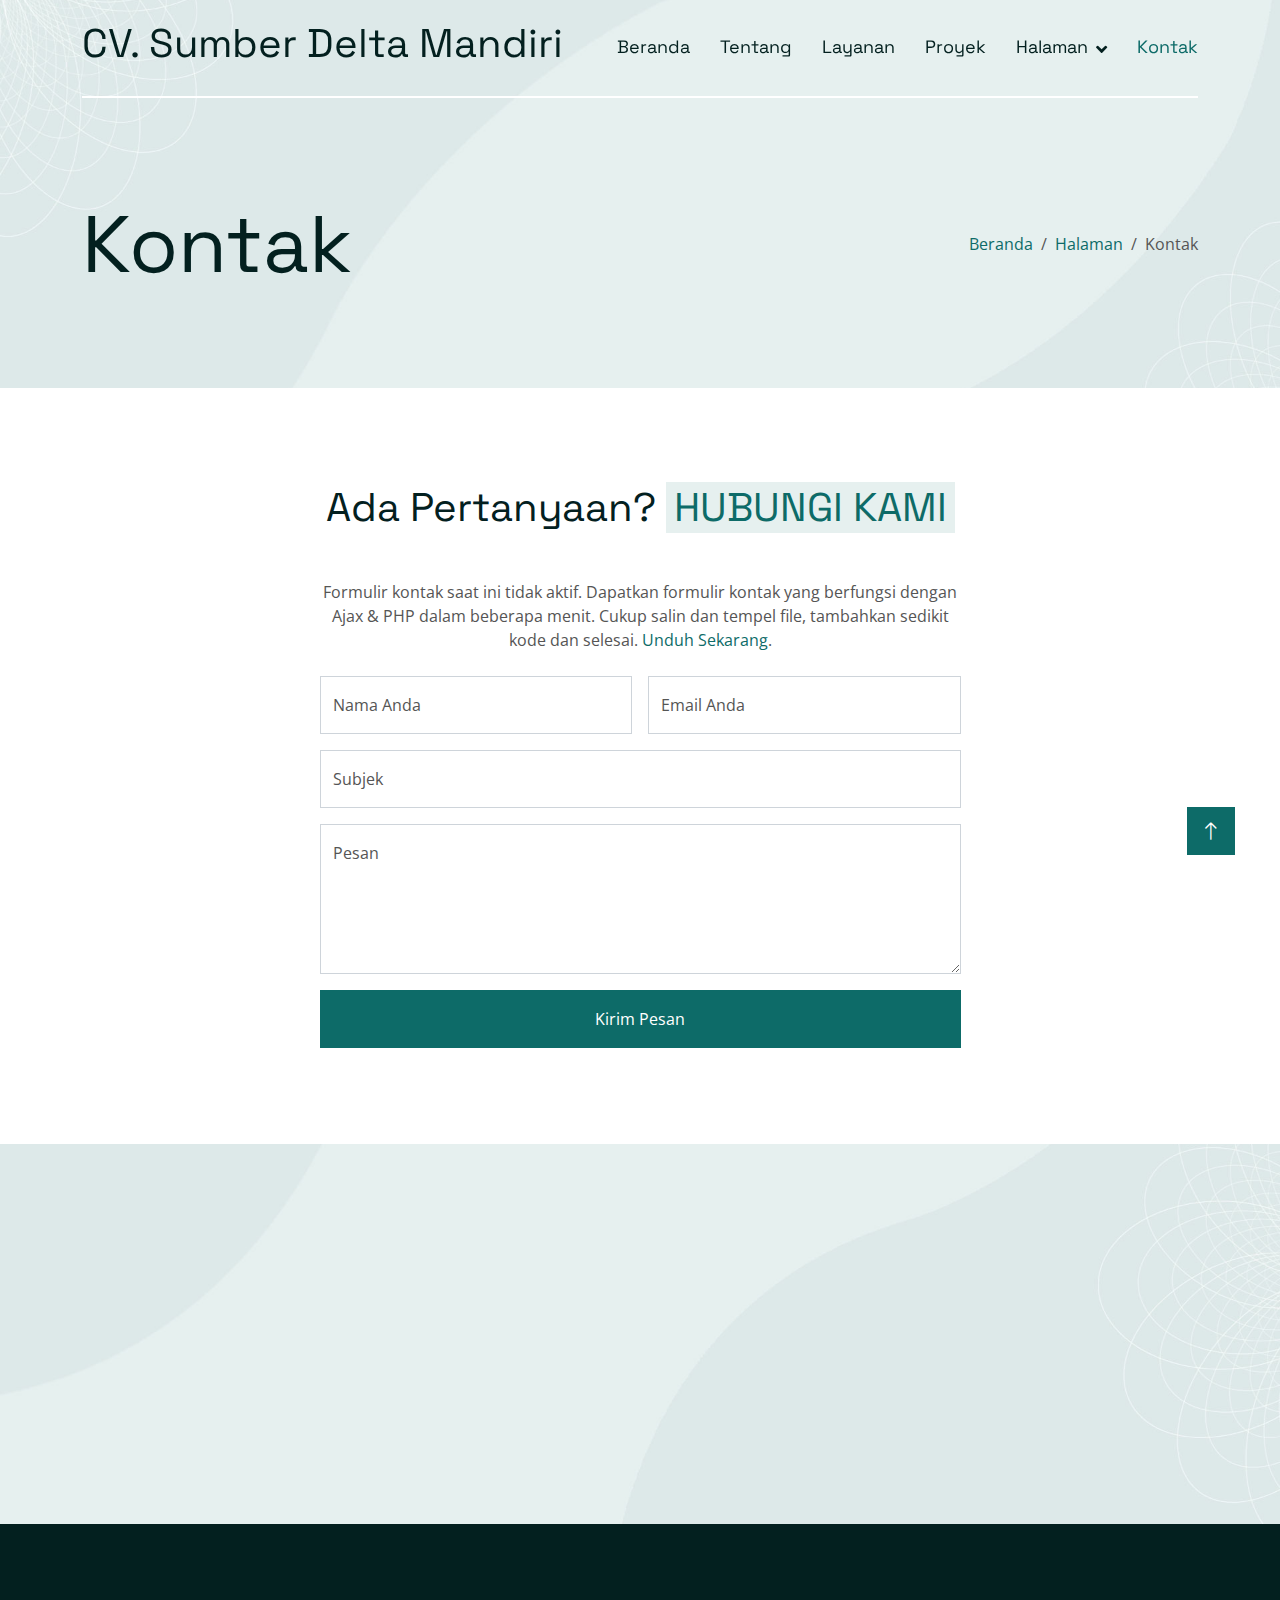
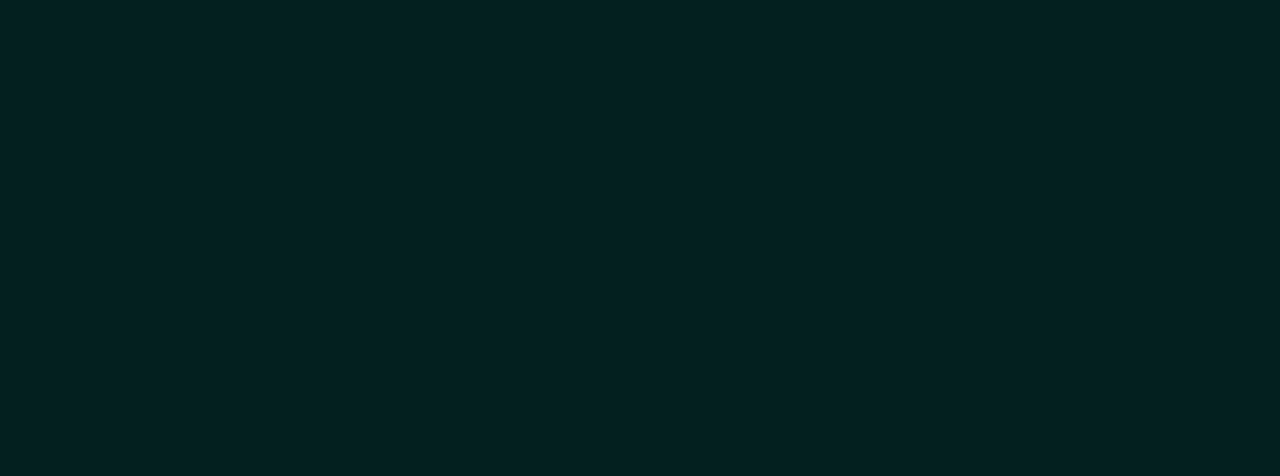
<file: contact.html>
<!DOCTYPE html>
<html lang="en">
  <head>
    <meta charset="utf-8" />
    <title>CV. Sumber Delta Mandiri</title>
    <meta content="width=device-width, initial-scale=1.0" name="viewport" />
    <meta content="" name="keywords" />
    <meta content="" name="description" />

    <!-- Favicon -->
    <link href="img/favicon.ico" rel="icon" />

    <!-- Google Web Fonts -->
    <link rel="preconnect" href="https://fonts.googleapis.com" />
    <link rel="preconnect" href="https://fonts.gstatic.com" crossorigin />
    <link
      href="https://fonts.googleapis.com/css2?family=Open+Sans&family=Space+Grotesk&display=swap"
      rel="stylesheet"
    />

    <!-- Icon Font Stylesheet -->
    <link
      href="https://cdnjs.cloudflare.com/ajax/libs/font-awesome/5.10.0/css/all.min.css"
      rel="stylesheet"
    />
    <link
      href="https://cdn.jsdelivr.net/npm/bootstrap-icons@1.4.1/font/bootstrap-icons.css"
      rel="stylesheet"
    />

    <!-- Libraries Stylesheet -->
    <link href="lib/animate/animate.min.css" rel="stylesheet" />
    <link href="lib/owlcarousel/assets/owl.carousel.min.css" rel="stylesheet" />

    <!-- Customized Bootstrap Stylesheet -->
    <link href="css/bootstrap.min.css" rel="stylesheet" />

    <!-- Template Stylesheet -->
    <link href="css/style.css" rel="stylesheet" />
  </head>

  <body>
    <!-- Spinner Start -->
    <div
      id="spinner"
      class="show bg-white position-fixed translate-middle w-100 vh-100 top-50 start-50 d-flex align-items-center justify-content-center"
    >
      <div
        class="spinner-grow text-primary"
        style="width: 3rem; height: 3rem"
        role="status"
      >
        <span class="sr-only">Loading...</span>
      </div>
    </div>
    <!-- Spinner End -->

    <!-- Navbar Start -->
    <div class="container-fluid sticky-top">
      <div class="container">
        <nav
          class="navbar navbar-expand-lg navbar-light border-bottom border-2 border-white"
        >
          <a href="index.html" class="navbar-brand">
            <h1>CV. Sumber Delta Mandiri</h1>
          </a>
          <button
            type="button"
            class="navbar-toggler ms-auto me-0"
            data-bs-toggle="collapse"
            data-bs-target="#navbarCollapse"
          >
            <span class="navbar-toggler-icon"></span>
          </button>
          <div class="collapse navbar-collapse" id="navbarCollapse">
            <div class="navbar-nav ms-auto">
              <a href="index.html" class="nav-item nav-link">Beranda</a>
              <a href="about.html" class="nav-item nav-link">Tentang</a>
              <a href="service.html" class="nav-item nav-link">Layanan</a>
              <a href="project.html" class="nav-item nav-link">Proyek</a>
              <div class="nav-item dropdown">
                <a
                  href="#!"
                  class="nav-link dropdown-toggle"
                  data-bs-toggle="dropdown"
                  >Halaman</a
                >
                <div class="dropdown-menu bg-light mt-2">
                  <a href="feature.html" class="dropdown-item">Fitur</a>
                  <a href="team.html" class="dropdown-item">Tim Kami</a>
                  <a href="testimonial.html" class="dropdown-item">Testimoni</a>
                  <a href="404.html" class="dropdown-item">Halaman 404</a>
                </div>
              </div>
              <a href="contact.html" class="nav-item nav-link active">Kontak</a>
            </div>
          </div>
        </nav>
      </div>
    </div>
    <!-- Navbar End -->

    <!-- Hero Start -->
    <div class="container-fluid pb-5 bg-primary hero-header">
      <div class="container py-5">
        <div class="row g-3 align-items-center">
          <div class="col-lg-6 text-center text-lg-start">
            <h1 class="display-1 mb-0 animated slideInLeft">Kontak</h1>
          </div>
          <div class="col-lg-6 animated slideInRight">
            <nav aria-label="breadcrumb">
              <ol
                class="breadcrumb justify-content-center justify-content-lg-end mb-0"
              >
                <li class="breadcrumb-item">
                  <a class="text-primary" href="#!">Beranda</a>
                </li>
                <li class="breadcrumb-item">
                  <a class="text-primary" href="#!">Halaman</a>
                </li>
                <li
                  class="breadcrumb-item text-secondary active"
                  aria-current="page"
                >
                  Kontak
                </li>
              </ol>
            </nav>
          </div>
        </div>
      </div>
    </div>
    <!-- Hero End -->

    <!-- Contact Start -->
    <div class="container-fluid py-5">
      <div class="container py-5">
        <div class="text-center wow fadeIn" data-wow-delay="0.1s">
          <h1 class="mb-5">
            Ada Pertanyaan?
            <span class="text-uppercase text-primary bg-light px-2"
              >Hubungi Kami</span
            >
          </h1>
        </div>
        <div class="row justify-content-center">
          <div class="col-lg-7">
            <p class="text-center mb-4">
              Formulir kontak saat ini tidak aktif. Dapatkan formulir kontak
              yang berfungsi dengan Ajax & PHP dalam beberapa menit. Cukup salin
              dan tempel file, tambahkan sedikit kode dan selesai.
              <a href="https://htmlcodex.com/contact-form">Unduh Sekarang</a>.
            </p>
            <div class="wow fadeIn" data-wow-delay="0.3s">
              <form>
                <div class="row g-3">
                  <div class="col-md-6">
                    <div class="form-floating">
                      <input
                        type="text"
                        class="form-control"
                        id="name"
                        placeholder="Nama Anda"
                      />
                      <label for="name">Nama Anda</label>
                    </div>
                  </div>
                  <div class="col-md-6">
                    <div class="form-floating">
                      <input
                        type="email"
                        class="form-control"
                        id="email"
                        placeholder="Email Anda"
                      />
                      <label for="email">Email Anda</label>
                    </div>
                  </div>
                  <div class="col-12">
                    <div class="form-floating">
                      <input
                        type="text"
                        class="form-control"
                        id="subject"
                        placeholder="Subjek"
                      />
                      <label for="subject">Subjek</label>
                    </div>
                  </div>
                  <div class="col-12">
                    <div class="form-floating">
                      <textarea
                        class="form-control"
                        placeholder="Tulis pesan di sini"
                        id="message"
                        style="height: 150px"
                      ></textarea>
                      <label for="message">Pesan</label>
                    </div>
                  </div>
                  <div class="col-12">
                    <button class="btn btn-primary w-100 py-3" type="submit">
                      Kirim Pesan
                    </button>
                  </div>
                </div>
              </form>
            </div>
          </div>
        </div>
      </div>
    </div>
    <!-- Contact End -->

    <!-- Newsletter Start -->
    <div class="container-fluid bg-primary newsletter p-0">
      <div class="container p-0">
        <div class="row g-0 align-items-center">
          <div
            class="col-md-5 ps-lg-0 text-start wow fadeIn"
            data-wow-delay="0.2s"
          >
            <img class="img-fluid w-100" src="img/newsletter.jpg" alt="" />
          </div>
          <div
            class="col-md-7 py-5 newsletter-text wow fadeIn"
            data-wow-delay="0.5s"
          >
            <div class="p-5">
              <h1 class="mb-5">
                Berlangganan
                <span class="text-uppercase text-primary bg-white px-2"
                  >Newsletter</span
                >
              </h1>
              <div class="position-relative w-100 mb-2">
                <input
                  class="form-control border-0 w-100 ps-4 pe-5"
                  type="text"
                  placeholder="Masukkan Email Anda"
                  style="height: 60px"
                />
                <button
                  type="button"
                  class="btn shadow-none position-absolute top-0 end-0 mt-2 me-2"
                >
                  <i class="fa fa-paper-plane text-primary fs-4"></i>
                </button>
              </div>
              <p class="mb-0">Dapatkan informasi terbaru dari kami</p>
            </div>
          </div>
        </div>
      </div>
    </div>
    <!-- Newsletter End -->

    <!-- Footer Start -->
    <div class="container-fluid bg-dark text-white-50 footer pt-5">
      <div class="container py-5">
        <div class="row g-5">
          <div class="col-md-6 col-lg-3 wow fadeIn" data-wow-delay="0.1s">
            <a href="index.html" class="d-inline-block mb-3">
              <h1 class="text-white">CV. Sumber Delta Mandiri</h1>
            </a>
            <p class="mb-0">
              CV. Sumber Delta Mandiri berfokus pada layanan desain interior,
              arsitektur, dan konstruksi dengan mengutamakan kualitas, inovasi,
              dan kepuasan pelanggan di setiap proyek.
            </p>
          </div>
          <div class="col-md-6 col-lg-3 wow fadeIn" data-wow-delay="0.3s">
            <h5 class="text-white mb-4">Hubungi Kami</h5>
            <p>
              <i class="fa fa-map-marker-alt me-3"></i>123 Jalan, Surabaya,
              Indonesia
            </p>
            <p><i class="fa fa-phone-alt me-3"></i>+62 812 3456 7890</p>
            <p><i class="fa fa-envelope me-3"></i>info@cv-sdm.co.id</p>
            <div class="d-flex pt-2">
              <a
                class="btn btn-outline-primary btn-square border-2 me-2"
                href="#!"
                ><i class="fab fa-twitter"></i
              ></a>
              <a
                class="btn btn-outline-primary btn-square border-2 me-2"
                href="#!"
                ><i class="fab fa-facebook-f"></i
              ></a>
              <a
                class="btn btn-outline-primary btn-square border-2 me-2"
                href="#!"
                ><i class="fab fa-youtube"></i
              ></a>
              <a
                class="btn btn-outline-primary btn-square border-2 me-2"
                href="#!"
                ><i class="fab fa-instagram"></i
              ></a>
              <a
                class="btn btn-outline-primary btn-square border-2 me-2"
                href="#!"
                ><i class="fab fa-linkedin-in"></i
              ></a>
            </div>
          </div>
          <div class="col-md-6 col-lg-3 wow fadeIn" data-wow-delay="0.5s">
            <h5 class="text-white mb-4">Tautan Populer</h5>
            <a class="btn btn-link" href="#!">Tentang Kami</a>
            <a class="btn btn-link" href="#!">Hubungi Kami</a>
            <a class="btn btn-link" href="#!">Kebijakan Privasi</a>
            <a class="btn btn-link" href="#!">Syarat & Ketentuan</a>
            <a class="btn btn-link" href="#!">Karir</a>
          </div>
          <div class="col-md-6 col-lg-3 wow fadeIn" data-wow-delay="0.7s">
            <h5 class="text-white mb-4">Layanan Kami</h5>
            <a class="btn btn-link" href="#!">Desain Interior</a>
            <a class="btn btn-link" href="#!">Perencanaan Proyek</a>
            <a class="btn btn-link" href="#!">Renovasi</a>
            <a class="btn btn-link" href="#!">Implementasi</a>
            <a class="btn btn-link" href="#!">Desain Lanskap</a>
          </div>
        </div>
      </div>
      <div class="container wow fadeIn" data-wow-delay="0.1s">
        <div class="copyright">
          <div class="row">
            <div class="col-md-6 text-center text-md-start mb-3 mb-md-0">
              &copy;
              <a class="border-bottom" href="#!">CV. Sumber Delta Mandiri</a>,
              Hak Cipta Dilindungi.
            </div>
            <div class="col-md-6 text-center text-md-end">
              <div class="footer-menu">
                <a href="#!">Beranda</a>
                <a href="#!">Kebijakan Cookie</a>
                <a href="#!">Bantuan</a>
                <a href="#!">FAQ</a>
              </div>
            </div>
          </div>
        </div>
      </div>
    </div>
    <!-- Footer End -->

    <!-- Back to Top -->
    <a href="#!" class="btn btn-lg btn-primary btn-lg-square back-to-top"
      ><i class="bi bi-arrow-up"></i
    ></a>

    <!-- JavaScript Libraries -->
    <script src="https://ajax.googleapis.com/ajax/libs/jquery/3.6.1/jquery.min.js"></script>
    <script src="https://cdn.jsdelivr.net/npm/bootstrap@5.0.0/dist/js/bootstrap.bundle.min.js"></script>
    <script src="lib/wow/wow.min.js"></script>
    <script src="lib/easing/easing.min.js"></script>
    <script src="lib/waypoints/waypoints.min.js"></script>
    <script src="lib/owlcarousel/owl.carousel.min.js"></script>
    <script src="js/main.js"></script>
  </body>
</html>
</file>
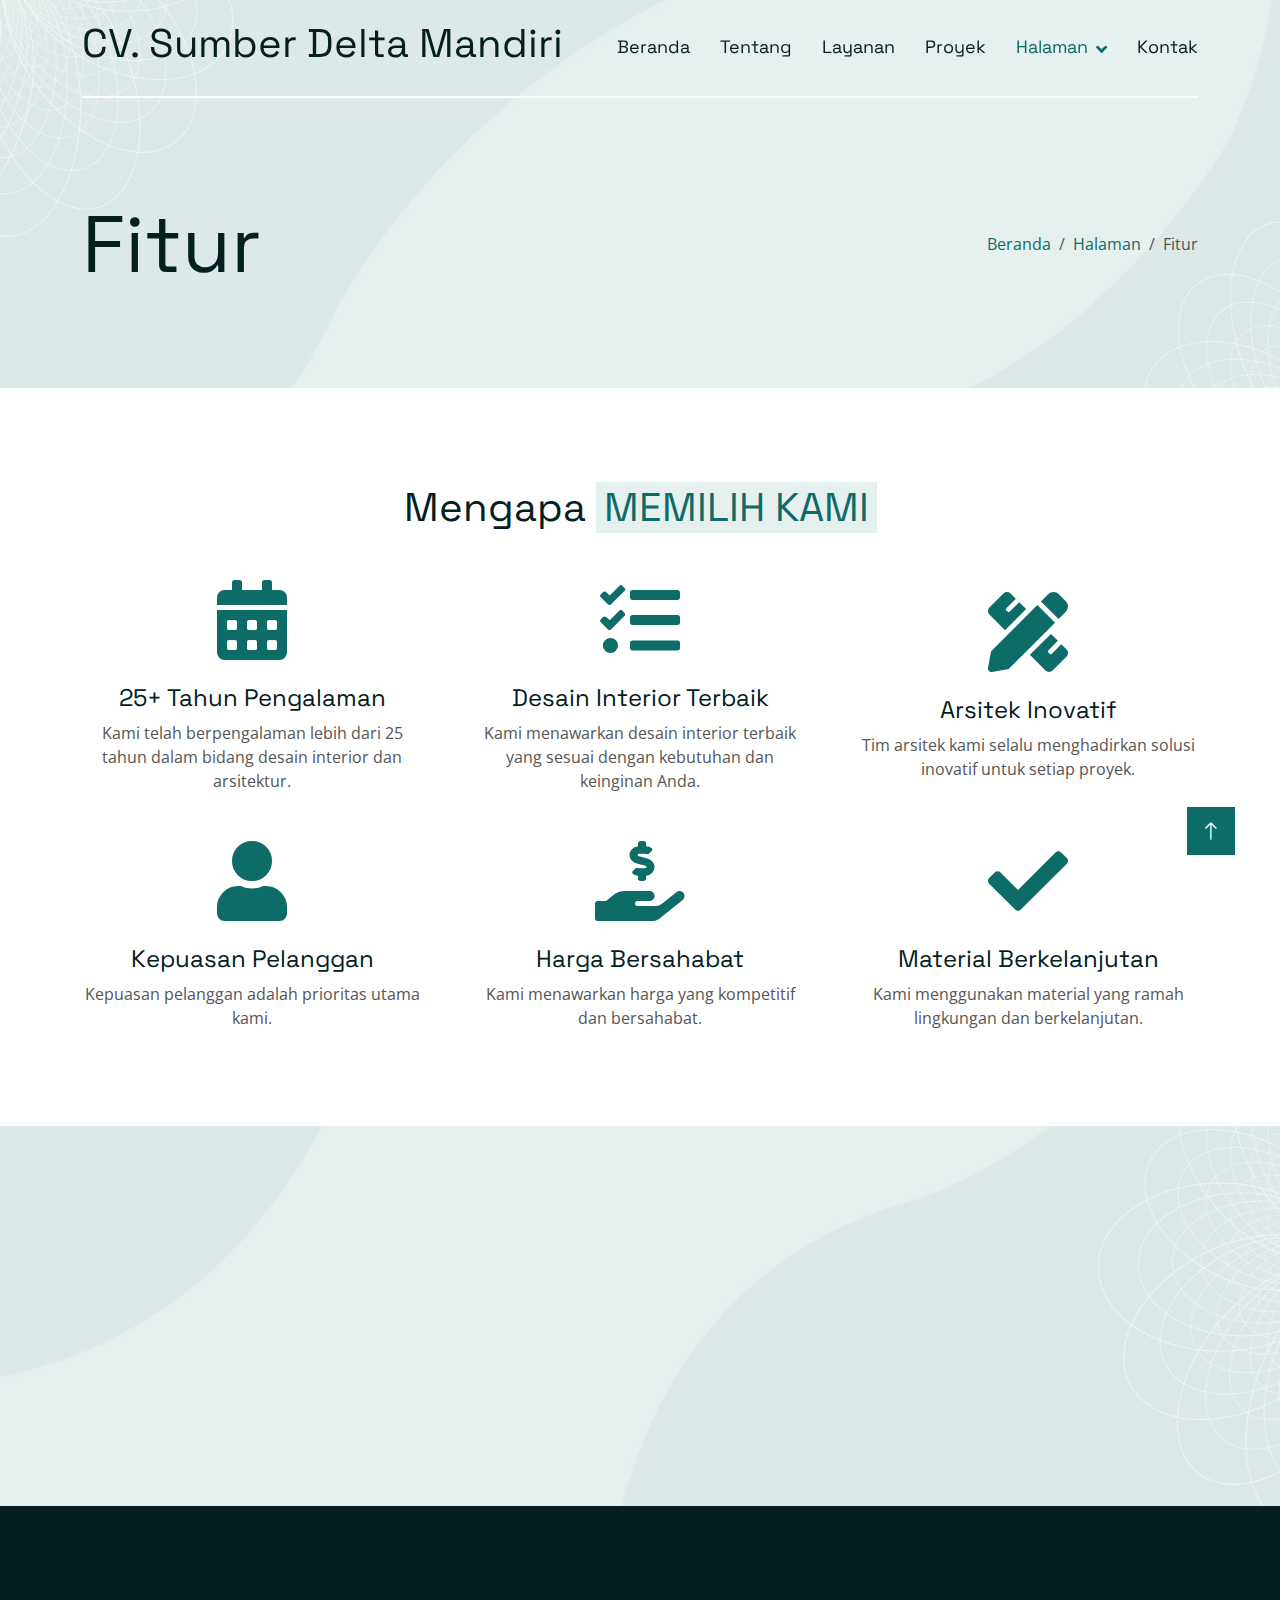
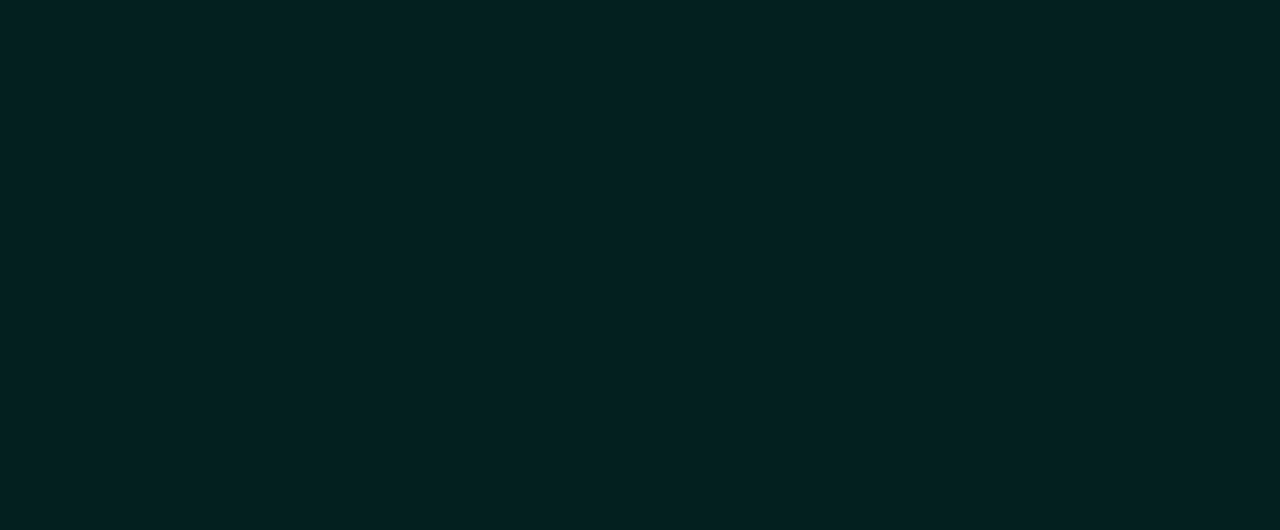
<file: feature.html>
<!DOCTYPE html>
<html lang="id">
  <head>
    <meta charset="utf-8" />
    <title>CV. Sumber Delta Mandiri</title>
    <meta content="width=device-width, initial-scale=1.0" name="viewport" />
    <meta content="" name="keywords" />
    <meta content="" name="description" />

    <!-- Favicon -->
    <link href="img/favicon.ico" rel="icon" />

    <!-- Google Web Fonts -->
    <link rel="preconnect" href="https://fonts.googleapis.com" />
    <link rel="preconnect" href="https://fonts.gstatic.com" crossorigin />
    <link
      href="https://fonts.googleapis.com/css2?family=Open+Sans&family=Space+Grotesk&display=swap"
      rel="stylesheet"
    />

    <!-- Icon Font Stylesheet -->
    <link
      href="https://cdnjs.cloudflare.com/ajax/libs/font-awesome/5.10.0/css/all.min.css"
      rel="stylesheet"
    />
    <link
      href="https://cdn.jsdelivr.net/npm/bootstrap-icons@1.4.1/font/bootstrap-icons.css"
      rel="stylesheet"
    />

    <!-- Libraries Stylesheet -->
    <link href="lib/animate/animate.min.css" rel="stylesheet" />
    <link href="lib/owlcarousel/assets/owl.carousel.min.css" rel="stylesheet" />

    <!-- Customized Bootstrap Stylesheet -->
    <link href="css/bootstrap.min.css" rel="stylesheet" />

    <!-- Template Stylesheet -->
    <link href="css/style.css" rel="stylesheet" />
  </head>

  <body>
    <!-- Spinner Start -->
    <div
      id="spinner"
      class="show bg-white position-fixed translate-middle w-100 vh-100 top-50 start-50 d-flex align-items-center justify-content-center"
    >
      <div
        class="spinner-grow text-primary"
        style="width: 3rem; height: 3rem"
        role="status"
      >
        <span class="sr-only">Loading...</span>
      </div>
    </div>
    <!-- Spinner End -->

    <!-- Navbar Start -->
    <div class="container-fluid sticky-top">
      <div class="container">
        <nav
          class="navbar navbar-expand-lg navbar-light border-bottom border-2 border-white"
        >
          <a href="index.html" class="navbar-brand">
            <h1>CV. Sumber Delta Mandiri</h1>
          </a>
          <button
            type="button"
            class="navbar-toggler ms-auto me-0"
            data-bs-toggle="collapse"
            data-bs-target="#navbarCollapse"
          >
            <span class="navbar-toggler-icon"></span>
          </button>
          <div class="collapse navbar-collapse" id="navbarCollapse">
            <div class="navbar-nav ms-auto">
              <a href="index.html" class="nav-item nav-link">Beranda</a>
              <a href="about.html" class="nav-item nav-link">Tentang</a>
              <a href="service.html" class="nav-item nav-link">Layanan</a>
              <a href="project.html" class="nav-item nav-link">Proyek</a>
              <div class="nav-item dropdown">
                <a
                  href="#!"
                  class="nav-link dropdown-toggle active"
                  data-bs-toggle="dropdown"
                  >Halaman</a
                >
                <div class="dropdown-menu bg-light mt-2">
                  <a href="feature.html" class="dropdown-item active">Fitur</a>
                  <a href="team.html" class="dropdown-item">Tim Kami</a>
                  <a href="testimonial.html" class="dropdown-item">Testimoni</a>
                  <a href="404.html" class="dropdown-item">Halaman 404</a>
                </div>
              </div>
              <a href="contact.html" class="nav-item nav-link">Kontak</a>
            </div>
          </div>
        </nav>
      </div>
    </div>
    <!-- Navbar End -->

    <!-- Hero Start -->
    <div class="container-fluid pb-5 bg-primary hero-header">
      <div class="container py-5">
        <div class="row g-3 align-items-center">
          <div class="col-lg-6 text-center text-lg-start">
            <h1 class="display-1 mb-0 animated slideInLeft">Fitur</h1>
          </div>
          <div class="col-lg-6 animated slideInRight">
            <nav aria-label="breadcrumb">
              <ol
                class="breadcrumb justify-content-center justify-content-lg-end mb-0"
              >
                <li class="breadcrumb-item">
                  <a class="text-primary" href="#!">Beranda</a>
                </li>
                <li class="breadcrumb-item">
                  <a class="text-primary" href="#!">Halaman</a>
                </li>
                <li
                  class="breadcrumb-item text-secondary active"
                  aria-current="page"
                >
                  Fitur
                </li>
              </ol>
            </nav>
          </div>
        </div>
      </div>
    </div>
    <!-- Hero End -->

    <!-- Feature Start -->
    <div class="container-fluid py-5">
      <div class="container py-5">
        <div class="text-center wow fadeIn" data-wow-delay="0.1s">
          <h1 class="mb-5">
            Mengapa
            <span class="text-uppercase text-primary bg-light px-2"
              >Memilih Kami</span
            >
          </h1>
        </div>
        <div class="row g-5 align-items-center text-center">
          <div class="col-md-6 col-lg-4 wow fadeIn" data-wow-delay="0.1s">
            <i class="fa fa-calendar-alt fa-5x text-primary mb-4"></i>
            <h4>25+ Tahun Pengalaman</h4>
            <p class="mb-0">
              Kami telah berpengalaman lebih dari 25 tahun dalam bidang desain
              interior dan arsitektur.
            </p>
          </div>
          <div class="col-md-6 col-lg-4 wow fadeIn" data-wow-delay="0.3s">
            <i class="fa fa-tasks fa-5x text-primary mb-4"></i>
            <h4>Desain Interior Terbaik</h4>
            <p class="mb-0">
              Kami menawarkan desain interior terbaik yang sesuai dengan
              kebutuhan dan keinginan Anda.
            </p>
          </div>
          <div class="col-md-6 col-lg-4 wow fadeIn" data-wow-delay="0.5s">
            <i class="fa fa-pencil-ruler fa-5x text-primary mb-4"></i>
            <h4>Arsitek Inovatif</h4>
            <p class="mb-0">
              Tim arsitek kami selalu menghadirkan solusi inovatif untuk setiap
              proyek.
            </p>
          </div>
          <div class="col-md-6 col-lg-4 wow fadeIn" data-wow-delay="0.1s">
            <i class="fa fa-user fa-5x text-primary mb-4"></i>
            <h4>Kepuasan Pelanggan</h4>
            <p class="mb-0">Kepuasan pelanggan adalah prioritas utama kami.</p>
          </div>
          <div class="col-md-6 col-lg-4 wow fadeIn" data-wow-delay="0.3s">
            <i class="fa fa-hand-holding-usd fa-5x text-primary mb-4"></i>
            <h4>Harga Bersahabat</h4>
            <p class="mb-0">
              Kami menawarkan harga yang kompetitif dan bersahabat.
            </p>
          </div>
          <div class="col-md-6 col-lg-4 wow fadeIn" data-wow-delay="0.5s">
            <i class="fa fa-check fa-5x text-primary mb-4"></i>
            <h4>Material Berkelanjutan</h4>
            <p class="mb-0">
              Kami menggunakan material yang ramah lingkungan dan berkelanjutan.
            </p>
          </div>
        </div>
      </div>
    </div>
    <!-- Feature End -->

    <!-- Newsletter Start -->
    <div class="container-fluid bg-primary newsletter p-0">
      <div class="container p-0">
        <div class="row g-0 align-items-center">
          <div
            class="col-md-5 ps-lg-0 text-start wow fadeIn"
            data-wow-delay="0.2s"
          >
            <img class="img-fluid w-100" src="img/newsletter.jpg" alt="" />
          </div>
          <div
            class="col-md-7 py-5 newsletter-text wow fadeIn"
            data-wow-delay="0.5s"
          >
            <div class="p-5">
              <h1 class="mb-5">
                Berlangganan
                <span class="text-uppercase text-primary bg-white px-2"
                  >Newsletter</span
                >
              </h1>
              <div class="position-relative w-100 mb-2">
                <input
                  class="form-control border-0 w-100 ps-4 pe-5"
                  type="text"
                  placeholder="Masukkan Email Anda"
                  style="height: 60px"
                />
                <button
                  type="button"
                  class="btn shadow-none position-absolute top-0 end-0 mt-2 me-2"
                >
                  <i class="fa fa-paper-plane text-primary fs-4"></i>
                </button>
              </div>
              <p class="mb-0">Dapatkan informasi terbaru dari kami</p>
            </div>
          </div>
        </div>
      </div>
    </div>
    <!-- Newsletter End -->

    <!-- Footer Start -->
    <div class="container-fluid bg-dark text-white-50 footer pt-5">
      <div class="container py-5">
        <div class="row g-5">
          <div class="col-md-6 col-lg-3 wow fadeIn" data-wow-delay="0.1s">
            <a href="index.html" class="d-inline-block mb-3">
              <h1 class="text-white">CV. Sumber Delta Mandiri</h1>
            </a>
            <p class="mb-0">
              CV. Sumber Delta Mandiri adalah perusahaan yang bergerak di bidang
              desain interior, arsitektur, dan konstruksi dengan pengalaman
              lebih dari 25 tahun. Kami berkomitmen memberikan hasil terbaik
              dengan material berkualitas dan layanan profesional untuk setiap
              klien.
            </p>
          </div>
          <div class="col-md-6 col-lg-3 wow fadeIn" data-wow-delay="0.3s">
            <h5 class="text-white mb-4">Hubungi Kami</h5>
            <p>
              <i class="fa fa-map-marker-alt me-3"></i>123 Jalan, Surabaya,
              Indonesia
            </p>
            <p><i class="fa fa-phone-alt me-3"></i>+62 812 3456 7890</p>
            <p><i class="fa fa-envelope me-3"></i>info@cvsdm.co.id</p>
            <div class="d-flex pt-2">
              <a
                class="btn btn-outline-primary btn-square border-2 me-2"
                href="#!"
                ><i class="fab fa-twitter"></i
              ></a>
              <a
                class="btn btn-outline-primary btn-square border-2 me-2"
                href="#!"
                ><i class="fab fa-facebook-f"></i
              ></a>
              <a
                class="btn btn-outline-primary btn-square border-2 me-2"
                href="#!"
                ><i class="fab fa-youtube"></i
              ></a>
              <a
                class="btn btn-outline-primary btn-square border-2 me-2"
                href="#!"
                ><i class="fab fa-instagram"></i
              ></a>
              <a
                class="btn btn-outline-primary btn-square border-2 me-2"
                href="#!"
                ><i class="fab fa-linkedin-in"></i
              ></a>
            </div>
          </div>
          <div class="col-md-6 col-lg-3 wow fadeIn" data-wow-delay="0.5s">
            <h5 class="text-white mb-4">Tautan Populer</h5>
            <a class="btn btn-link" href="#!">Tentang Kami</a>
            <a class="btn btn-link" href="#!">Kontak Kami</a>
            <a class="btn btn-link" href="#!">Kebijakan Privasi</a>
            <a class="btn btn-link" href="#!">Syarat & Ketentuan</a>
            <a class="btn btn-link" href="#!">Karir</a>
          </div>
          <div class="col-md-6 col-lg-3 wow fadeIn" data-wow-delay="0.7s">
            <h5 class="text-white mb-4">Layanan Kami</h5>
            <a class="btn btn-link" href="#!">Desain Interior</a>
            <a class="btn btn-link" href="#!">Perencanaan Proyek</a>
            <a class="btn btn-link" href="#!">Renovasi</a>
            <a class="btn btn-link" href="#!">Implementasi</a>
            <a class="btn btn-link" href="#!">Desain Lanskap</a>
          </div>
        </div>
      </div>
      <div class="container wow fadeIn" data-wow-delay="0.1s">
        <div class="copyright">
          <div class="row">
            <div class="col-md-6 text-center text-md-start mb-3 mb-md-0">
              &copy;
              <a class="border-bottom" href="#!">CV. Sumber Delta Mandiri</a>,
              Hak Cipta Dilindungi.
            </div>
            <div class="col-md-6 text-center text-md-end">
              <div class="footer-menu">
                <a href="#!">Beranda</a>
                <a href="#!">Kebijakan Cookie</a>
                <a href="#!">Bantuan</a>
                <a href="#!">FAQ</a>
              </div>
            </div>
          </div>
        </div>
      </div>
    </div>
    <!-- Footer End -->

    <!-- Back to Top -->
    <a href="#!" class="btn btn-lg btn-primary btn-lg-square back-to-top"
      ><i class="bi bi-arrow-up"></i
    ></a>

    <script src="https://ajax.googleapis.com/ajax/libs/jquery/3.6.1/jquery.min.js"></script>
    <script src="https://cdn.jsdelivr.net/npm/bootstrap@5.0.0/dist/js/bootstrap.bundle.min.js"></script>
    <script src="lib/wow/wow.min.js"></script>
    <script src="lib/easing/easing.min.js"></script>
    <script src="lib/waypoints/waypoints.min.js"></script>
    <script src="lib/owlcarousel/owl.carousel.min.js"></script>

    <!-- Template Javascript -->
    <script src="js/main.js"></script>
  </body>
</html>
</file>
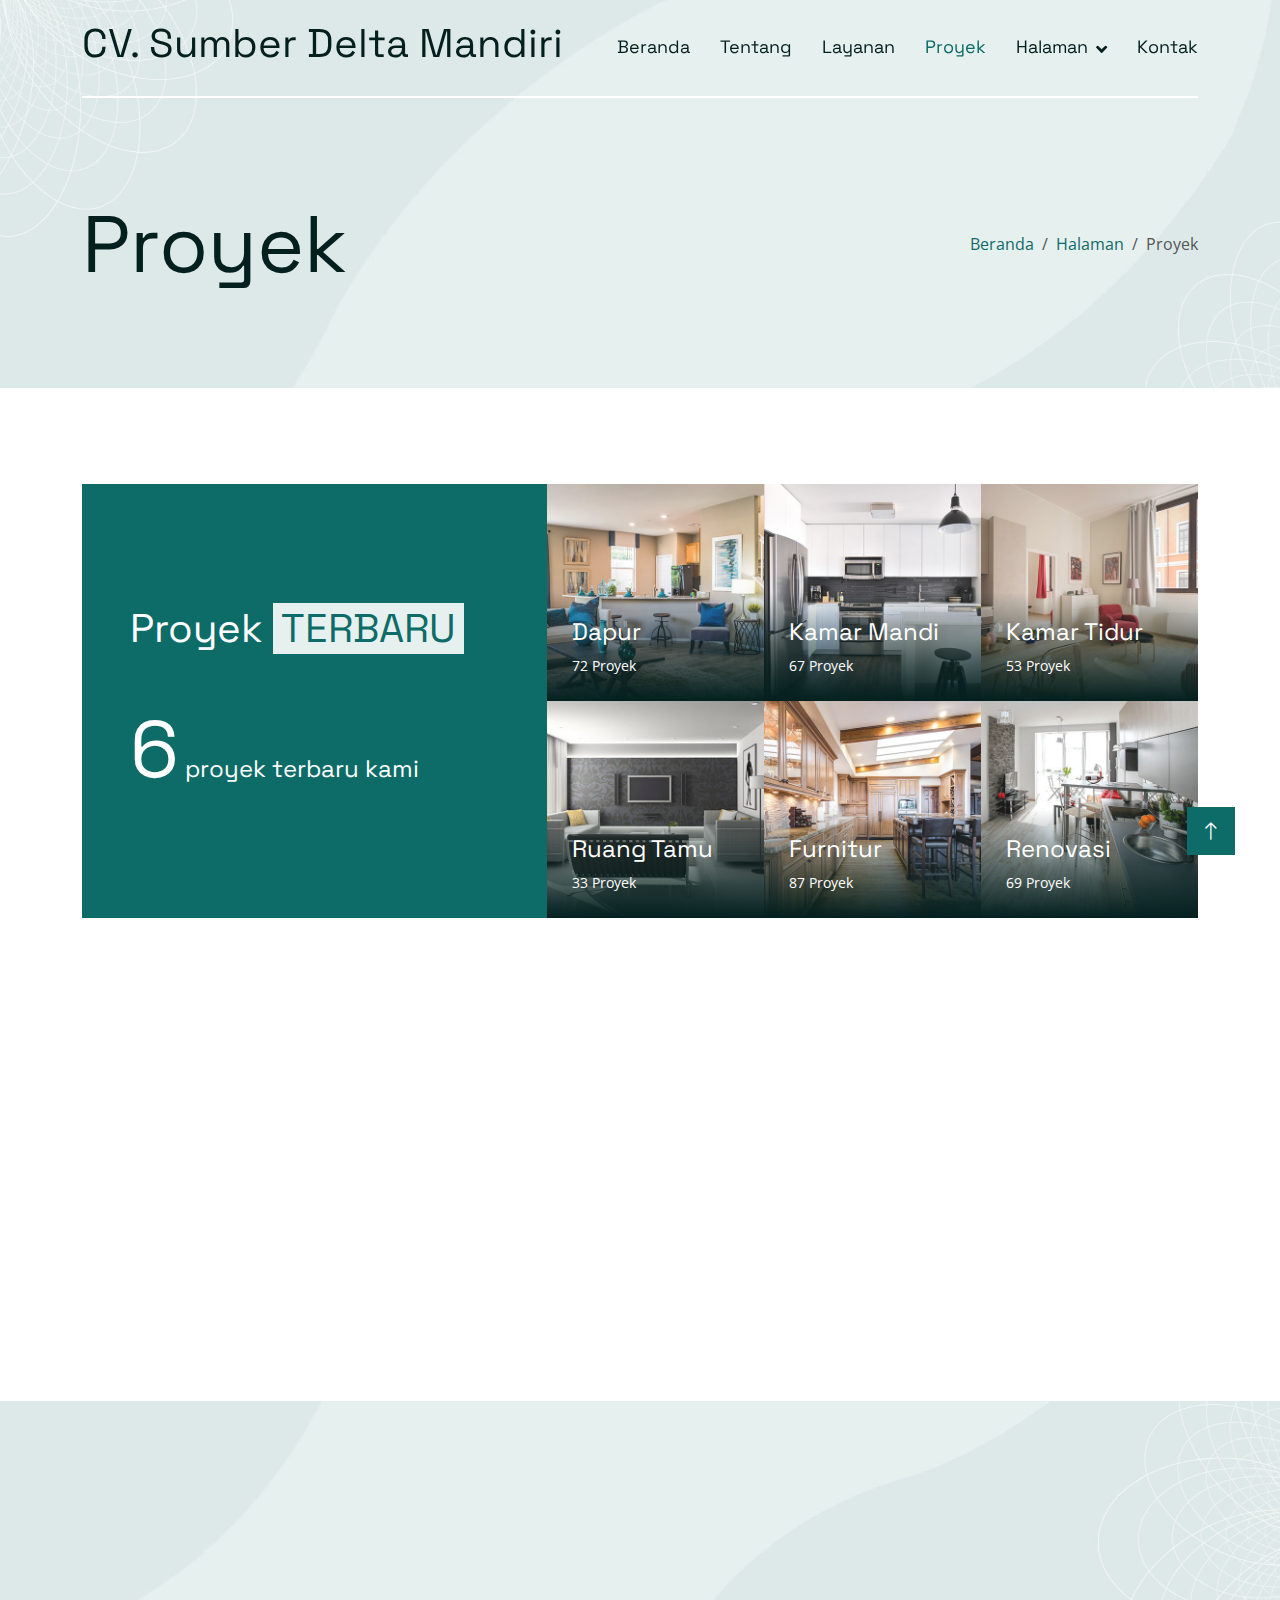
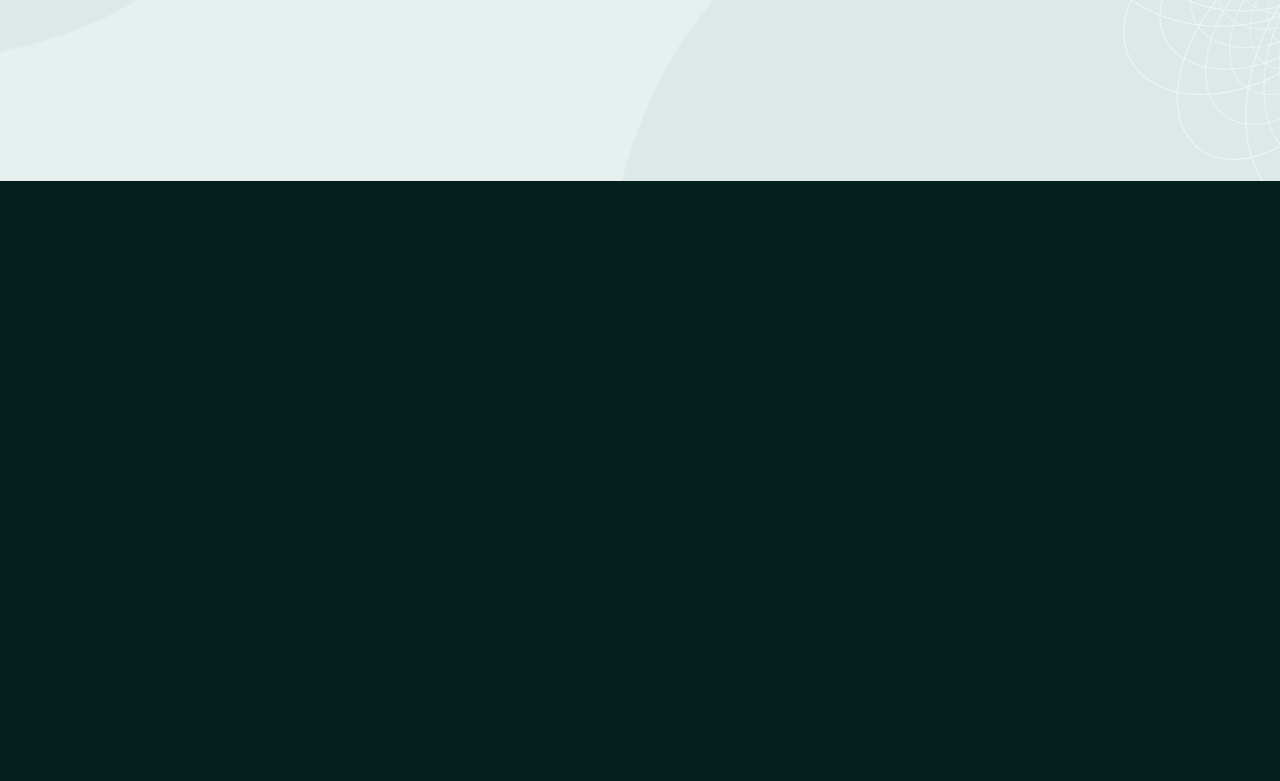
<file: project.html>
<!DOCTYPE html>
<html lang="id">
  <head>
    <meta charset="utf-8" />
    <title>CV. Sumber Delta Mandiri</title>
    <meta content="width=device-width, initial-scale=1.0" name="viewport" />
    <meta content="" name="keywords" />
    <meta content="" name="description" />

    <!-- Favicon -->
    <link href="img/favicon.ico" rel="icon" />

    <!-- Google Web Fonts -->
    <link rel="preconnect" href="https://fonts.googleapis.com" />
    <link rel="preconnect" href="https://fonts.gstatic.com" crossorigin />
    <link
      href="https://fonts.googleapis.com/css2?family=Open+Sans&family=Space+Grotesk&display=swap"
      rel="stylesheet"
    />

    <!-- Icon Font Stylesheet -->
    <link
      href="https://cdnjs.cloudflare.com/ajax/libs/font-awesome/5.10.0/css/all.min.css"
      rel="stylesheet"
    />
    <link
      href="https://cdn.jsdelivr.net/npm/bootstrap-icons@1.4.1/font/bootstrap-icons.css"
      rel="stylesheet"
    />

    <!-- Libraries Stylesheet -->
    <link href="lib/animate/animate.min.css" rel="stylesheet" />
    <link href="lib/owlcarousel/assets/owl.carousel.min.css" rel="stylesheet" />

    <!-- Customized Bootstrap Stylesheet -->
    <link href="css/bootstrap.min.css" rel="stylesheet" />

    <!-- Template Stylesheet -->
    <link href="css/style.css" rel="stylesheet" />
  </head>

  <body>
    <!-- Spinner Start -->
    <div
      id="spinner"
      class="show bg-white position-fixed translate-middle w-100 vh-100 top-50 start-50 d-flex align-items-center justify-content-center"
    >
      <div
        class="spinner-grow text-primary"
        style="width: 3rem; height: 3rem"
        role="status"
      >
        <span class="sr-only">Loading...</span>
      </div>
    </div>
    <!-- Spinner End -->

    <!-- Navbar Start -->
    <div class="container-fluid sticky-top">
      <div class="container">
        <nav
          class="navbar navbar-expand-lg navbar-light border-bottom border-2 border-white"
        >
          <a href="index.html" class="navbar-brand">
            <h1>CV. Sumber Delta Mandiri</h1>
          </a>
          <button
            type="button"
            class="navbar-toggler ms-auto me-0"
            data-bs-toggle="collapse"
            data-bs-target="#navbarCollapse"
          >
            <span class="navbar-toggler-icon"></span>
          </button>
          <div class="collapse navbar-collapse" id="navbarCollapse">
            <div class="navbar-nav ms-auto">
              <a href="index.html" class="nav-item nav-link">Beranda</a>
              <a href="about.html" class="nav-item nav-link">Tentang</a>
              <a href="service.html" class="nav-item nav-link">Layanan</a>
              <a href="project.html" class="nav-item nav-link active">Proyek</a>
              <div class="nav-item dropdown">
                <a
                  href="#!"
                  class="nav-link dropdown-toggle"
                  data-bs-toggle="dropdown"
                  >Halaman</a
                >
                <div class="dropdown-menu bg-light mt-2">
                  <a href="feature.html" class="dropdown-item">Fitur</a>
                  <a href="team.html" class="dropdown-item">Tim Kami</a>
                  <a href="testimonial.html" class="dropdown-item">Testimoni</a>
                  <a href="404.html" class="dropdown-item">Halaman 404</a>
                </div>
              </div>
              <a href="contact.html" class="nav-item nav-link">Kontak</a>
            </div>
          </div>
        </nav>
      </div>
    </div>
    <!-- Navbar End -->

    <!-- Hero Start -->
    <div class="container-fluid pb-5 bg-primary hero-header">
      <div class="container py-5">
        <div class="row g-3 align-items-center">
          <div class="col-lg-6 text-center text-lg-start">
            <h1 class="display-1 mb-0 animated slideInLeft">Proyek</h1>
          </div>
          <div class="col-lg-6 animated slideInRight">
            <nav aria-label="breadcrumb">
              <ol
                class="breadcrumb justify-content-center justify-content-lg-end mb-0"
              >
                <li class="breadcrumb-item">
                  <a class="text-primary" href="#!">Beranda</a>
                </li>
                <li class="breadcrumb-item">
                  <a class="text-primary" href="#!">Halaman</a>
                </li>
                <li
                  class="breadcrumb-item text-secondary active"
                  aria-current="page"
                >
                  Proyek
                </li>
              </ol>
            </nav>
          </div>
        </div>
      </div>
    </div>
    <!-- Hero End -->

    <!-- Project Start -->
    <div class="container-fluid py-5">
      <div class="container py-5">
        <div class="row g-0">
          <div class="col-lg-5 wow fadeIn" data-wow-delay="0.1s">
            <div
              class="d-flex flex-column justify-content-center bg-primary h-100 p-5"
            >
              <h1 class="text-white mb-5">
                Proyek
                <span class="text-uppercase text-primary bg-light px-2"
                  >Terbaru</span
                >
              </h1>
              <h4 class="text-white mb-0">
                <span class="display-1">6</span> proyek terbaru kami
              </h4>
            </div>
          </div>
          <div class="col-lg-7">
            <div class="row g-0">
              <div class="col-md-6 col-lg-4 wow fadeIn" data-wow-delay="0.2s">
                <div class="project-item position-relative overflow-hidden">
                  <img class="img-fluid w-100" src="img/project-1.jpg" alt="" />
                  <a class="project-overlay text-decoration-none" href="#!">
                    <h4 class="text-white">Dapur</h4>
                    <small class="text-white">72 Proyek</small>
                  </a>
                </div>
              </div>
              <div class="col-md-6 col-lg-4 wow fadeIn" data-wow-delay="0.3s">
                <div class="project-item position-relative overflow-hidden">
                  <img class="img-fluid w-100" src="img/project-2.jpg" alt="" />
                  <a class="project-overlay text-decoration-none" href="#!">
                    <h4 class="text-white">Kamar Mandi</h4>
                    <small class="text-white">67 Proyek</small>
                  </a>
                </div>
              </div>
              <div class="col-md-6 col-lg-4 wow fadeIn" data-wow-delay="0.4s">
                <div class="project-item position-relative overflow-hidden">
                  <img class="img-fluid w-100" src="img/project-3.jpg" alt="" />
                  <a class="project-overlay text-decoration-none" href="#!">
                    <h4 class="text-white">Kamar Tidur</h4>
                    <small class="text-white">53 Proyek</small>
                  </a>
                </div>
              </div>
              <div class="col-md-6 col-lg-4 wow fadeIn" data-wow-delay="0.5s">
                <div class="project-item position-relative overflow-hidden">
                  <img class="img-fluid w-100" src="img/project-4.jpg" alt="" />
                  <a class="project-overlay text-decoration-none" href="#!">
                    <h4 class="text-white">Ruang Tamu</h4>
                    <small class="text-white">33 Proyek</small>
                  </a>
                </div>
              </div>
              <div class="col-md-6 col-lg-4 wow fadeIn" data-wow-delay="0.6s">
                <div class="project-item position-relative overflow-hidden">
                  <img class="img-fluid w-100" src="img/project-5.jpg" alt="" />
                  <a class="project-overlay text-decoration-none" href="#!">
                    <h4 class="text-white">Furnitur</h4>
                    <small class="text-white">87 Proyek</small>
                  </a>
                </div>
              </div>
              <div class="col-md-6 col-lg-4 wow fadeIn" data-wow-delay="0.7s">
                <div class="project-item position-relative overflow-hidden">
                  <img class="img-fluid w-100" src="img/project-6.jpg" alt="" />
                  <a class="project-overlay text-decoration-none" href="#!">
                    <h4 class="text-white">Renovasi</h4>
                    <small class="text-white">69 Proyek</small>
                  </a>
                </div>
              </div>
            </div>
          </div>
        </div>
      </div>
    </div>
    <!-- Project End -->

    <!-- Testimonial Start -->
    <div class="container-xxl pb-5">
      <div class="container pb-5">
        <div class="row justify-content-center">
          <div class="col-md-12 col-lg-9">
            <div
              class="owl-carousel testimonial-carousel wow fadeIn"
              data-wow-delay="0.2s"
            >
              <div class="testimonial-item">
                <div class="row g-5 align-items-center">
                  <div class="col-md-6">
                    <div class="testimonial-img">
                      <img
                        class="img-fluid"
                        src="img/testimonial-1.jpg"
                        alt=""
                      />
                    </div>
                  </div>
                  <div class="col-md-6">
                    <div class="testimonial-text pb-5 pb-md-0">
                      <h3>Bahan Berkelanjutan</h3>
                      <p>
                        Aliqu diam amet diam et eos labore. Clita erat ipsum et
                        lorem et sit, sed stet no labore lorem sit. Sanctus
                        clita duo justo et tempor eirmod magna dolore erat amet
                      </p>
                      <h5 class="mb-0">Boris Johnson</h5>
                    </div>
                  </div>
                </div>
              </div>
              <div class="testimonial-item">
                <div class="row g-5 align-items-center">
                  <div class="col-md-6">
                    <div class="testimonial-img">
                      <img
                        class="img-fluid"
                        src="img/testimonial-2.jpg"
                        alt=""
                      />
                    </div>
                  </div>
                  <div class="col-md-6">
                    <div class="testimonial-text pb-5 pb-md-0">
                      <h3>Kepuasan Pelanggan</h3>
                      <p>
                        Clita erat ipsum et lorem et sit, sed stet no labore
                        lorem sit. Sanctus clita duo justo et tempor eirmod
                        magna dolore erat amet
                      </p>
                      <h5 class="mb-0">Alexander Bell</h5>
                    </div>
                  </div>
                </div>
              </div>
              <div class="testimonial-item">
                <div class="row g-5 align-items-center">
                  <div class="col-md-6">
                    <div class="testimonial-img">
                      <img
                        class="img-fluid"
                        src="img/testimonial-3.jpg"
                        alt=""
                      />
                    </div>
                  </div>
                  <div class="col-md-6">
                    <div class="testimonial-text pb-5 pb-md-0">
                      <h3>Ramah Anggaran</h3>
                      <p>
                        Diam amet diam et eos labore. Clita erat ipsum et lorem
                        et sit, sed stet no labore lorem sit. Sanctus clita duo
                        justo et tempor eirmod magna dolore erat amet
                      </p>
                      <h5 class="mb-0">Bradley Gordon</h5>
                    </div>
                  </div>
                </div>
              </div>
            </div>
          </div>
        </div>
      </div>
    </div>
    <!-- Testimonial End -->

    <!-- Newsletter Start -->
    <div class="container-fluid bg-primary newsletter p-0">
      <div class="container p-0">
        <div class="row g-0 align-items-center">
          <div
            class="col-md-5 ps-lg-0 text-start wow fadeIn"
            data-wow-delay="0.2s"
          >
            <img class="img-fluid w-100" src="img/newsletter.jpg" alt="" />
          </div>
          <div
            class="col-md-7 py-5 newsletter-text wow fadeIn"
            data-wow-delay="0.5s"
          >
            <div class="p-5">
              <h1 class="mb-5">
                Langganan
                <span class="text-uppercase text-primary bg-white px-2"
                  >Buletin</span
                >
              </h1>
              <div class="position-relative w-100 mb-2">
                <input
                  class="form-control border-0 w-100 ps-4 pe-5"
                  type="text"
                  placeholder="Masukkan Email Anda"
                  style="height: 60px"
                />
                <button
                  type="button"
                  class="btn shadow-none position-absolute top-0 end-0 mt-2 me-2"
                >
                  <i class="fa fa-paper-plane text-primary fs-4"></i>
                </button>
              </div>
              <p class="mb-0">Diam sed sed dolor stet amet eirmod</p>
            </div>
          </div>
        </div>
      </div>
    </div>
    <!-- Newsletter End -->

    <!-- Footer Start -->
    <div class="container-fluid bg-dark text-white-50 footer pt-5">
      <div class="container py-5">
        <div class="row g-5">
          <div class="col-md-6 col-lg-3 wow fadeIn" data-wow-delay="0.1s">
            <a href="index.html" class="d-inline-block mb-3">
              <h1 class="text-white">CV. Sumber Delta Mandiri</h1>
            </a>
            <p class="mb-0">
              CV. Sumber Delta Mandiri menyediakan layanan desain interior, arsitektur, dan konstruksi dengan standar tinggi. Kami selalu mengutamakan kepuasan pelanggan dan kualitas hasil kerja di setiap proyek yang kami tangani.
            </p>
          </div>
          <div class="col-md-6 col-lg-3 wow fadeIn" data-wow-delay="0.3s">
            <h5 class="text-white mb-4">Hubungi Kami</h5>
            <p>
              <i class="fa fa-map-marker-alt me-3"></i>123 Jalan, Surabaya,
              Indonesia
            </p>
            <p><i class="fa fa-phone-alt me-3"></i>+62 812 3456 7890</p>
            <p><i class="fa fa-envelope me-3"></i>info@cvsdm.co.id</p>
            <div class="d-flex pt-2">
              <a
                class="btn btn-outline-primary btn-square border-2 me-2"
                href="#!"
                ><i class="fab fa-twitter"></i
              ></a>
              <a
                class="btn btn-outline-primary btn-square border-2 me-2"
                href="#!"
                ><i class="fab fa-facebook-f"></i
              ></a>
              <a
                class="btn btn-outline-primary btn-square border-2 me-2"
                href="#!"
                ><i class="fab fa-youtube"></i
              ></a>
              <a
                class="btn btn-outline-primary btn-square border-2 me-2"
                href="#!"
                ><i class="fab fa-instagram"></i
              ></a>
              <a
                class="btn btn-outline-primary btn-square border-2 me-2"
                href="#!"
                ><i class="fab fa-linkedin-in"></i
              ></a>
            </div>
          </div>
          <div class="col-md-6 col-lg-3 wow fadeIn" data-wow-delay="0.5s">
            <h5 class="text-white mb-4">Tautan Populer</h5>
            <a class="btn btn-link" href="#!">Tentang Kami</a>
            <a class="btn btn-link" href="#!">Kontak Kami</a>
            <a class="btn btn-link" href="#!">Kebijakan Privasi</a>
            <a class="btn btn-link" href="#!">Syarat & Ketentuan</a>
            <a class="btn btn-link" href="#!">Karir</a>
          </div>
          <div class="col-md-6 col-lg-3 wow fadeIn" data-wow-delay="0.7s">
            <h5 class="text-white mb-4">Layanan Kami</h5>
            <a class="btn btn-link" href="#!">Desain Interior</a>
            <a class="btn btn-link" href="#!">Perencanaan Proyek</a>
            <a class="btn btn-link" href="#!">Renovasi</a>
            <a class="btn btn-link" href="#!">Implementasi</a>
            <a class="btn btn-link" href="#!">Desain Lanskap</a>
          </div>
        </div>
      </div>
      <div class="container wow fadeIn" data-wow-delay="0.1s">
        <div class="copyright">
          <div class="row">
            <div class="col-md-6 text-center text-md-start mb-3 mb-md-0">
              &copy; <a class="border-bottom" href="#!">CV. Sumber Delta Mandiri</a>, Hak Cipta Dilindungi.
            </div>
            <div class="col-md-6 text-center text-md-end">
              <div class="footer-menu">
                <a href="#!">Beranda</a>
                <a href="#!">Kebijakan Cookie</a>
                <a href="#!">Bantuan</a>
                <a href="#!">FAQ</a>
              </div>
            </div>
          </div>
        </div>
      </div>
    </div>
    <!-- Footer End -->

    <!-- Back to Top -->
    <a href="#!" class="btn btn-lg btn-primary btn-lg-square back-to-top"
      ><i class="bi bi-arrow-up"></i
    ></a>

    <!-- JavaScript Libraries -->
    <script src="https://ajax.googleapis.com/ajax/libs/jquery/3.6.1/jquery.min.js"></script>
    <script src="https://cdn.jsdelivr.net/npm/bootstrap@5.0.0/dist/js/bootstrap.bundle.min.js"></script>
    <script src="lib/wow/wow.min.js"></script>
    <script src="lib/easing/easing.min.js"></script>
    <script src="lib/waypoints/waypoints.min.js"></script>
    <script src="lib/owlcarousel/owl.carousel.min.js"></script>

    <!-- Template Javascript -->
    <script src="js/main.js"></script>
  </body>
</html>
    <script src="js/main.js"></script>
  </body>
</html>
</file>
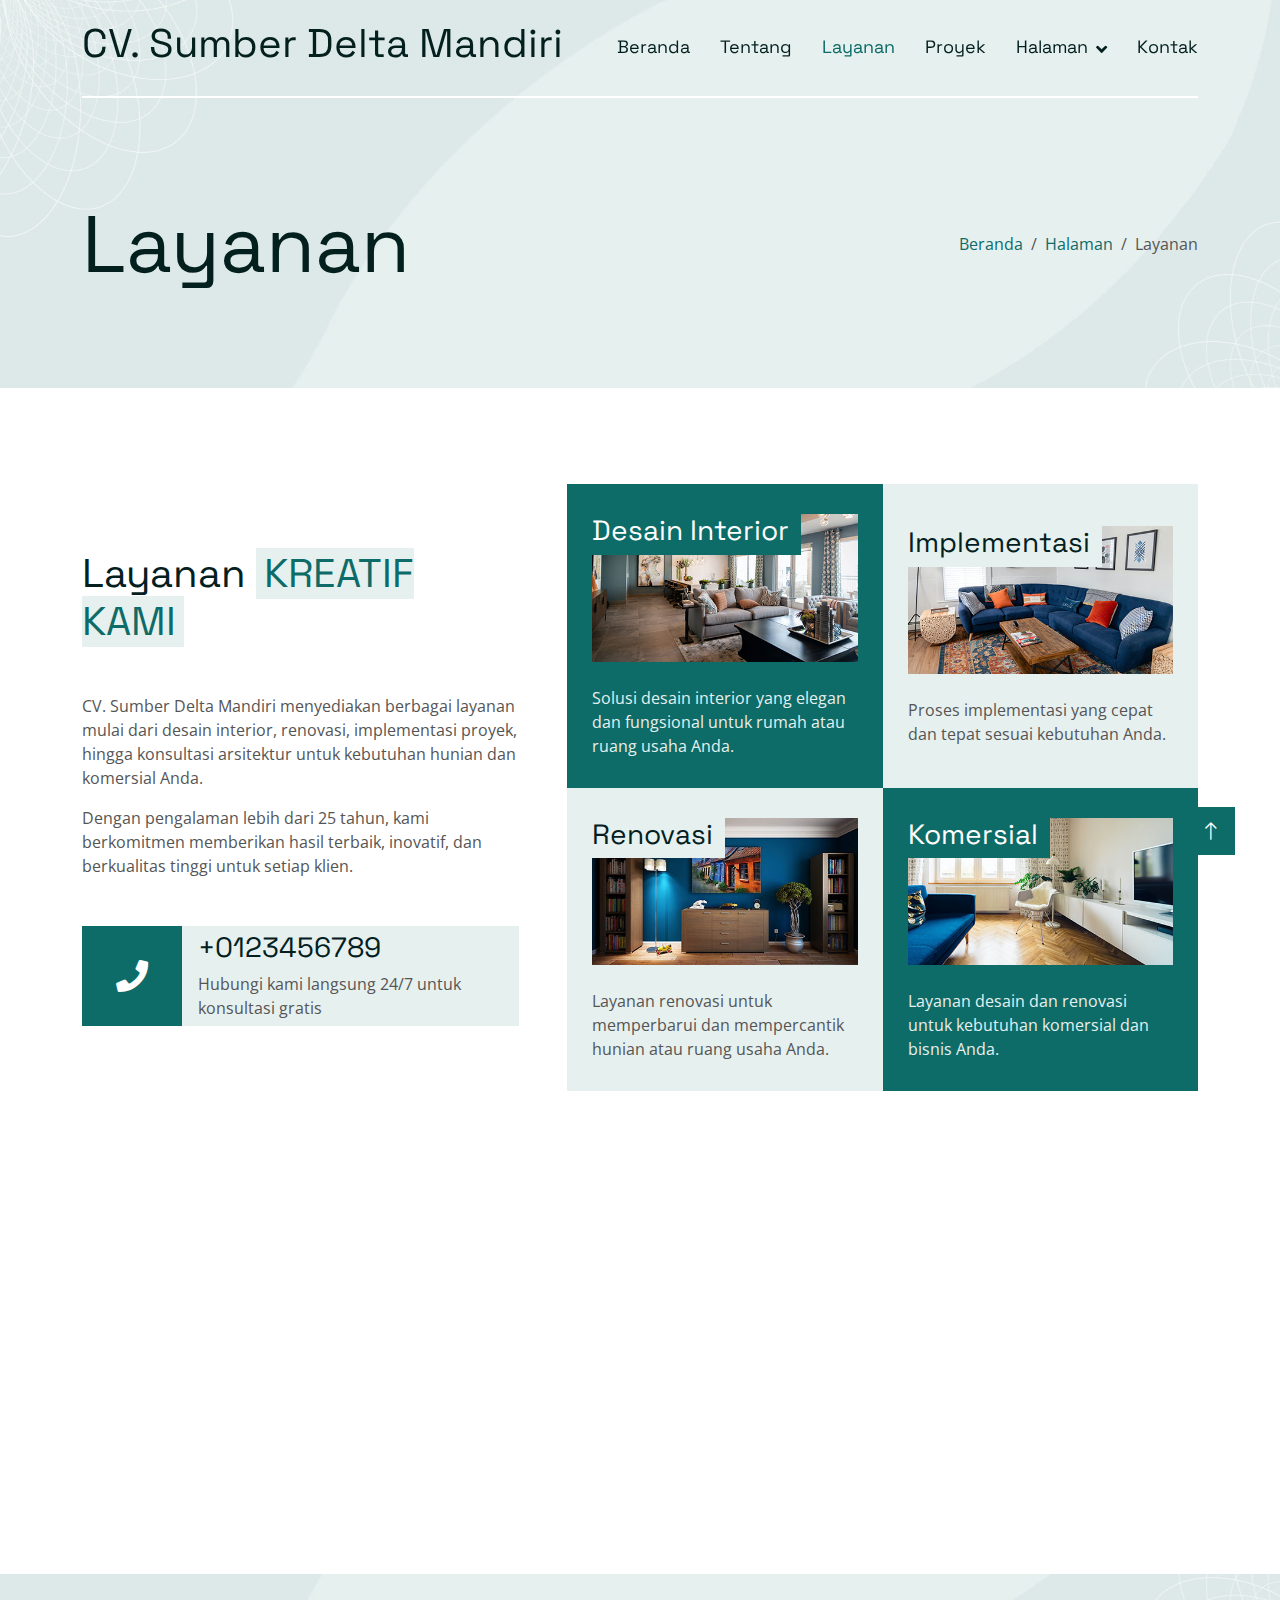
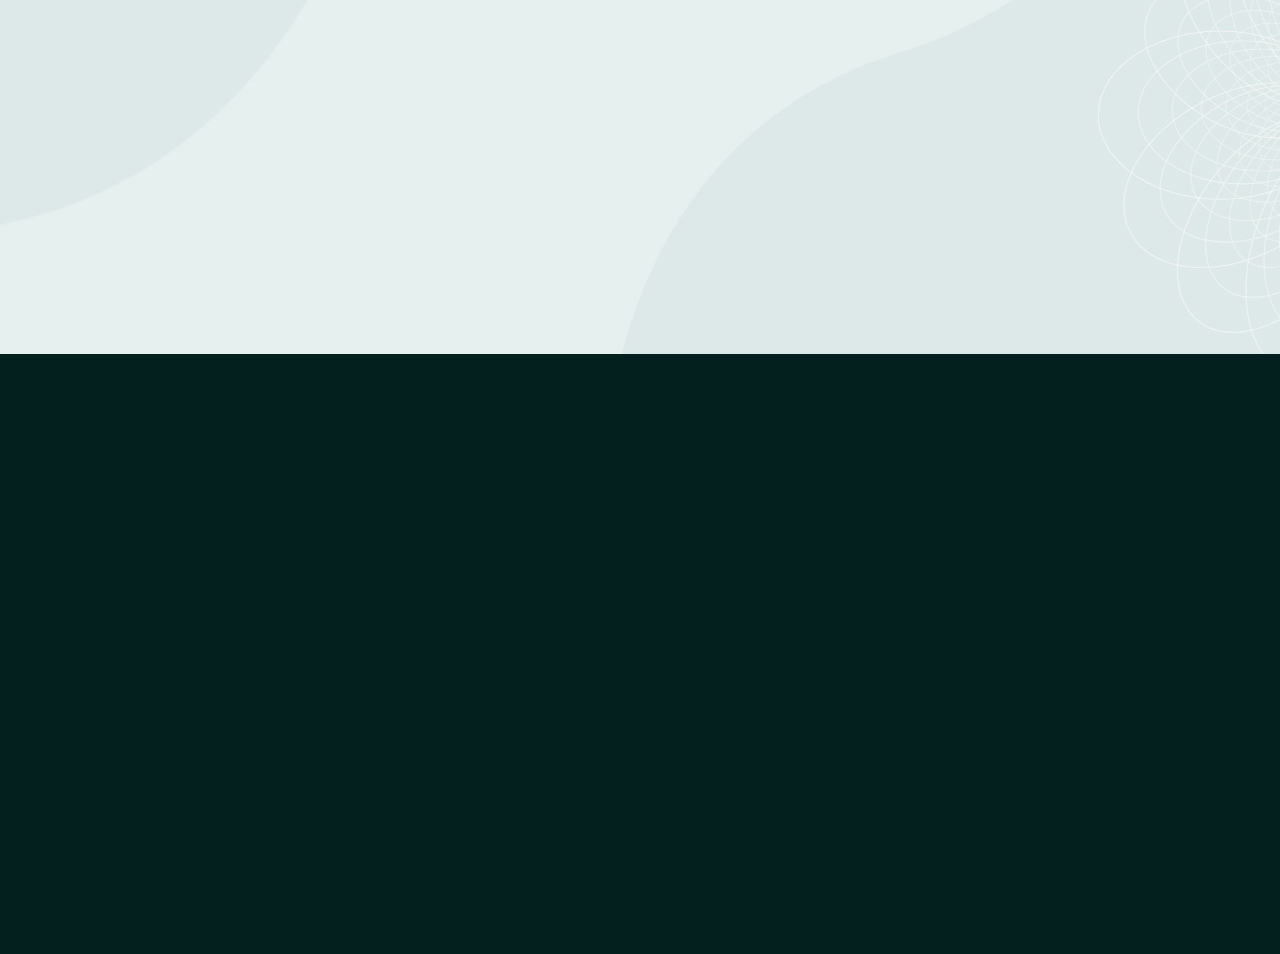
<file: service.html>
<!DOCTYPE html>
<html lang="en">
  <head>
    <meta charset="utf-8" />
    <title>CV. Sumber Delta Mandiri</title>
    <meta content="width=device-width, initial-scale=1.0" name="viewport" />
    <meta content="" name="keywords" />
    <meta content="" name="description" />

    <!-- Favicon -->
    <link href="img/favicon.ico" rel="icon" />

    <!-- Google Web Fonts -->
    <link rel="preconnect" href="https://fonts.googleapis.com" />
    <link rel="preconnect" href="https://fonts.gstatic.com" crossorigin />
    <link
      href="https://fonts.googleapis.com/css2?family=Open+Sans&family=Space+Grotesk&display=swap"
      rel="stylesheet"
    />

    <!-- Icon Font Stylesheet -->
    <link
      href="https://cdnjs.cloudflare.com/ajax/libs/font-awesome/5.10.0/css/all.min.css"
      rel="stylesheet"
    />
    <link
      href="https://cdn.jsdelivr.net/npm/bootstrap-icons@1.4.1/font/bootstrap-icons.css"
      rel="stylesheet"
    />

    <!-- Libraries Stylesheet -->
    <link href="lib/animate/animate.min.css" rel="stylesheet" />
    <link href="lib/owlcarousel/assets/owl.carousel.min.css" rel="stylesheet" />

    <!-- Customized Bootstrap Stylesheet -->
    <link href="css/bootstrap.min.css" rel="stylesheet" />

    <!-- Template Stylesheet -->
    <link href="css/style.css" rel="stylesheet" />
  </head>

  <body>
    <!-- Spinner Start -->
    <div
      id="spinner"
      class="show bg-white position-fixed translate-middle w-100 vh-100 top-50 start-50 d-flex align-items-center justify-content-center"
    >
      <div
        class="spinner-grow text-primary"
        style="width: 3rem; height: 3rem"
        role="status"
      >
        <span class="sr-only">Loading...</span>
      </div>
    </div>
    <!-- Spinner End -->

    <!-- Navbar Start -->
    <div class="container-fluid sticky-top">
      <div class="container">
        <nav
          class="navbar navbar-expand-lg navbar-light border-bottom border-2 border-white"
        >
          <a href="index.html" class="navbar-brand">
            <h1>CV. Sumber Delta Mandiri</h1>
          </a>
          <button
            type="button"
            class="navbar-toggler ms-auto me-0"
            data-bs-toggle="collapse"
            data-bs-target="#navbarCollapse"
          >
            <span class="navbar-toggler-icon"></span>
          </button>
          <div class="collapse navbar-collapse" id="navbarCollapse">
            <div class="navbar-nav ms-auto">
              <a href="index.html" class="nav-item nav-link">Beranda</a>
              <a href="about.html" class="nav-item nav-link">Tentang</a>
              <a href="service.html" class="nav-item nav-link active"
                >Layanan</a
              >
              <a href="project.html" class="nav-item nav-link">Proyek</a>
              <div class="nav-item dropdown">
                <a
                  href="#!"
                  class="nav-link dropdown-toggle"
                  data-bs-toggle="dropdown"
                  >Halaman</a
                >
                <div class="dropdown-menu bg-light mt-2">
                  <a href="feature.html" class="dropdown-item">Fitur</a>
                  <a href="team.html" class="dropdown-item">Tim Kami</a>
                  <a href="testimonial.html" class="dropdown-item">Testimoni</a>
                  <a href="404.html" class="dropdown-item">Halaman 404</a>
                </div>
              </div>
              <a href="contact.html" class="nav-item nav-link">Kontak</a>
            </div>
          </div>
        </nav>
      </div>
    </div>
    <!-- Navbar End -->

    <!-- Hero Start -->
    <div class="container-fluid pb-5 bg-primary hero-header">
      <div class="container py-5">
        <div class="row g-3 align-items-center">
          <div class="col-lg-6 text-center text-lg-start">
            <h1 class="display-1 mb-0 animated slideInLeft">Layanan</h1>
          </div>
          <div class="col-lg-6 animated slideInRight">
            <nav aria-label="breadcrumb">
              <ol
                class="breadcrumb justify-content-center justify-content-lg-end mb-0"
              >
                <li class="breadcrumb-item">
                  <a class="text-primary" href="#!">Beranda</a>
                </li>
                <li class="breadcrumb-item">
                  <a class="text-primary" href="#!">Halaman</a>
                </li>
                <li
                  class="breadcrumb-item text-secondary active"
                  aria-current="page"
                >
                  Layanan
                </li>
              </ol>
            </nav>
          </div>
        </div>
      </div>
    </div>
    <!-- Hero End -->

    <!-- Service Start -->
    <div class="container-fluid py-5">
      <div class="container py-5">
        <div class="row g-5 align-items-center">
          <div class="col-lg-5 wow fadeIn" data-wow-delay="0.1s">
            <h1 class="mb-5">
              Layanan
              <span class="text-uppercase text-primary bg-light px-2"
                >Kreatif Kami</span
              >
            </h1>
            <p>
              CV. Sumber Delta Mandiri menyediakan berbagai layanan mulai dari
              desain interior, renovasi, implementasi proyek, hingga konsultasi
              arsitektur untuk kebutuhan hunian dan komersial Anda.
            </p>
            <p class="mb-5">
              Dengan pengalaman lebih dari 25 tahun, kami berkomitmen memberikan
              hasil terbaik, inovatif, dan berkualitas tinggi untuk setiap
              klien.
            </p>
            <div class="d-flex align-items-center bg-light">
              <div
                class="btn-square flex-shrink-0 bg-primary"
                style="width: 100px; height: 100px"
              >
                <i class="fa fa-phone fa-2x text-white"></i>
              </div>
              <div class="px-3">
                <h3>+0123456789</h3>
                <span>Hubungi kami langsung 24/7 untuk konsultasi gratis</span>
              </div>
            </div>
          </div>
          <div class="col-lg-7">
            <div class="row g-0">
              <div class="col-md-6 wow fadeIn" data-wow-delay="0.2s">
                <div
                  class="service-item h-100 d-flex flex-column justify-content-center bg-primary"
                >
                  <a href="#!" class="service-img position-relative mb-4">
                    <img
                      class="img-fluid w-100"
                      src="img/service-1.jpg"
                      alt=""
                    />
                    <h3>Desain Interior</h3>
                  </a>
                  <p class="mb-0">
                    Solusi desain interior yang elegan dan fungsional untuk
                    rumah atau ruang usaha Anda.
                  </p>
                </div>
              </div>
              <div class="col-md-6 wow fadeIn" data-wow-delay="0.4s">
                <div
                  class="service-item h-100 d-flex flex-column justify-content-center bg-light"
                >
                  <a href="#!" class="service-img position-relative mb-4">
                    <img
                      class="img-fluid w-100"
                      src="img/service-2.jpg"
                      alt=""
                    />
                    <h3>Implementasi</h3>
                  </a>
                  <p class="mb-0">
                    Proses implementasi yang cepat dan tepat sesuai kebutuhan
                    Anda.
                  </p>
                </div>
              </div>
              <div class="col-md-6 wow fadeIn" data-wow-delay="0.6s">
                <div
                  class="service-item h-100 d-flex flex-column justify-content-center bg-light"
                >
                  <a href="#!" class="service-img position-relative mb-4">
                    <img
                      class="img-fluid w-100"
                      src="img/service-3.jpg"
                      alt=""
                    />
                    <h3>Renovasi</h3>
                  </a>
                  <p class="mb-0">
                    Layanan renovasi untuk memperbarui dan mempercantik hunian
                    atau ruang usaha Anda.
                  </p>
                </div>
              </div>
              <div class="col-md-6 wow fadeIn" data-wow-delay="0.8s">
                <div
                  class="service-item h-100 d-flex flex-column justify-content-center bg-primary"
                >
                  <a href="#!" class="service-img position-relative mb-4">
                    <img
                      class="img-fluid w-100"
                      src="img/service-4.jpg"
                      alt=""
                    />
                    <h3>Komersial</h3>
                  </a>
                  <p class="mb-0">
                    Layanan desain dan renovasi untuk kebutuhan komersial dan
                    bisnis Anda.
                  </p>
                </div>
              </div>
            </div>
          </div>
        </div>
      </div>
    </div>
    <!-- Service End -->

    <!-- Testimonial Start -->
    <div class="container-xxl pb-5">
      <div class="container pb-5">
        <div class="row justify-content-center">
          <div class="col-md-12 col-lg-9">
            <div
              class="owl-carousel testimonial-carousel wow fadeIn"
              data-wow-delay="0.2s"
            >
              <div class="testimonial-item">
                <div class="row g-5 align-items-center">
                  <div class="col-md-6">
                    <div class="testimonial-img">
                      <img
                        class="img-fluid"
                        src="img/testimonial-1.jpg"
                        alt=""
                      />
                    </div>
                  </div>
                  <div class="col-md-6">
                    <div class="testimonial-text pb-5 pb-md-0">
                      <h3>Material Berkelanjutan</h3>
                      <p>
                        Kami menggunakan material ramah lingkungan dan
                        berkualitas tinggi untuk setiap proyek.
                      </p>
                      <h5 class="mb-0">Boris Johnson</h5>
                    </div>
                  </div>
                </div>
              </div>
              <div class="testimonial-item">
                <div class="row g-5 align-items-center">
                  <div class="col-md-6">
                    <div class="testimonial-img">
                      <img
                        class="img-fluid"
                        src="img/testimonial-2.jpg"
                        alt=""
                      />
                    </div>
                  </div>
                  <div class="col-md-6">
                    <div class="testimonial-text pb-5 pb-md-0">
                      <h3>Kepuasan Pelanggan</h3>
                      <p>
                        Kepuasan pelanggan adalah prioritas utama kami dalam
                        setiap layanan yang diberikan.
                      </p>
                      <h5 class="mb-0">Alexander Bell</h5>
                    </div>
                  </div>
                </div>
              </div>
              <div class="testimonial-item">
                <div class="row g-5 align-items-center">
                  <div class="col-md-6">
                    <div class="testimonial-img">
                      <img
                        class="img-fluid"
                        src="img/testimonial-3.jpg"
                        alt=""
                      />
                    </div>
                  </div>
                  <div class="col-md-6">
                    <div class="testimonial-text pb-5 pb-md-0">
                      <h3>Harga Bersahabat</h3>
                      <p>
                        Kami menawarkan harga yang kompetitif dan bersahabat
                        untuk semua layanan kami.
                      </p>
                      <h5 class="mb-0">Bradley Gordon</h5>
                    </div>
                  </div>
                </div>
              </div>
            </div>
          </div>
        </div>
      </div>
    </div>
    <!-- Testimonial End -->

    <!-- Newsletter Start -->
    <div class="container-fluid bg-primary newsletter p-0">
      <div class="container p-0">
        <div class="row g-0 align-items-center">
          <div
            class="col-md-5 ps-lg-0 text-start wow fadeIn"
            data-wow-delay="0.2s"
          >
            <img class="img-fluid w-100" src="img/newsletter.jpg" alt="" />
          </div>
          <div
            class="col-md-7 py-5 newsletter-text wow fadeIn"
            data-wow-delay="0.5s"
          >
            <div class="p-5">
              <h1 class="mb-5">
                Berlangganan
                <span class="text-uppercase text-primary bg-white px-2"
                  >Newsletter</span
                >
              </h1>
              <div class="position-relative w-100 mb-2">
                <input
                  class="form-control border-0 w-100 ps-4 pe-5"
                  type="text"
                  placeholder="Masukkan Email Anda"
                  style="height: 60px"
                />
                <button
                  type="button"
                  class="btn shadow-none position-absolute top-0 end-0 mt-2 me-2"
                >
                  <i class="fa fa-paper-plane text-primary fs-4"></i>
                </button>
              </div>
              <p class="mb-0">Dapatkan informasi terbaru dari kami</p>
            </div>
          </div>
        </div>
      </div>
    </div>
    <!-- Newsletter End -->

    <!-- Footer Start -->
    <div class="container-fluid bg-dark text-white-50 footer pt-5">
      <div class="container py-5">
        <div class="row g-5">
          <div class="col-md-6 col-lg-3 wow fadeIn" data-wow-delay="0.1s">
            <a href="index.html" class="d-inline-block mb-3">
              <h1 class="text-white">CV. Sumber Delta Mandiri</h1>
            </a>
            <p class="mb-0">
              CV. Sumber Delta Mandiri adalah perusahaan yang bergerak di bidang
              desain interior, arsitektur, dan konstruksi. Kami berkomitmen
              memberikan hasil terbaik dengan material berkualitas dan layanan
              profesional untuk setiap klien.
            </p>
          </div>
          <div class="col-md-6 col-lg-3 wow fadeIn" data-wow-delay="0.3s">
            <h5 class="text-white mb-4">Hubungi Kami</h5>
            <p>
              <i class="fa fa-map-marker-alt me-3"></i>123 Jalan, Surabaya,
              Indonesia
            </p>
            <p><i class="fa fa-phone-alt me-3"></i>+62 812 3456 7890</p>
            <p><i class="fa fa-envelope me-3"></i>info@cvsdm.co.id</p>
            <div class="d-flex pt-2">
              <a
                class="btn btn-outline-primary btn-square border-2 me-2"
                href="#!"
                ><i class="fab fa-twitter"></i
              ></a>
              <a
                class="btn btn-outline-primary btn-square border-2 me-2"
                href="#!"
                ><i class="fab fa-facebook-f"></i
              ></a>
              <a
                class="btn btn-outline-primary btn-square border-2 me-2"
                href="#!"
                ><i class="fab fa-youtube"></i
              ></a>
              <a
                class="btn btn-outline-primary btn-square border-2 me-2"
                href="#!"
                ><i class="fab fa-instagram"></i
              ></a>
              <a
                class="btn btn-outline-primary btn-square border-2 me-2"
                href="#!"
                ><i class="fab fa-linkedin-in"></i
              ></a>
            </div>
          </div>
          <div class="col-md-6 col-lg-3 wow fadeIn" data-wow-delay="0.5s">
            <h5 class="text-white mb-4">Tautan Populer</h5>
            <a class="btn btn-link" href="#!">Tentang Kami</a>
            <a class="btn btn-link" href="#!">Kontak Kami</a>
            <a class="btn btn-link" href="#!">Kebijakan Privasi</a>
            <a class="btn btn-link" href="#!">Syarat & Ketentuan</a>
            <a class="btn btn-link" href="#!">Karir</a>
          </div>
          <div class="col-md-6 col-lg-3 wow fadeIn" data-wow-delay="0.7s">
            <h5 class="text-white mb-4">Layanan Kami</h5>
            <a class="btn btn-link" href="#!">Desain Interior</a>
            <a class="btn btn-link" href="#!">Perencanaan Proyek</a>
            <a class="btn btn-link" href="#!">Renovasi</a>
            <a class="btn btn-link" href="#!">Implementasi</a>
            <a class="btn btn-link" href="#!">Desain Lanskap</a>
          </div>
        </div>
      </div>
      <div class="container wow fadeIn" data-wow-delay="0.1s">
        <div class="copyright">
          <div class="row">
            <div class="col-md-6 text-center text-md-start mb-3 mb-md-0">
              &copy;
              <a class="border-bottom" href="#!">CV. Sumber Delta Mandiri</a>,
              Hak Cipta Dilindungi.
            </div>
            <div class="col-md-6 text-center text-md-end">
              <div class="footer-menu">
                <a href="#!">Beranda</a>
                <a href="#!">Kebijakan Cookie</a>
                <a href="#!">Bantuan</a>
                <a href="#!">FAQ</a>
              </div>
            </div>
          </div>
        </div>
      </div>
    </div>
    <!-- Footer End -->

    <!-- Back to Top -->
    <a href="#!" class="btn btn-lg btn-primary btn-lg-square back-to-top"
      ><i class="bi bi-arrow-up"></i
    ></a>

    <!-- Footer End -->

    <!-- Back to Top -->
    <a href="#!" class="btn btn-lg btn-primary btn-lg-square back-to-top"
      ><i class="bi bi-arrow-up"></i
    ></a>

    <!-- JavaScript Libraries -->
    <script src="https://ajax.googleapis.com/ajax/libs/jquery/3.6.1/jquery.min.js"></script>
    <script src="https://cdn.jsdelivr.net/npm/bootstrap@5.0.0/dist/js/bootstrap.bundle.min.js"></script>
    <script src="lib/wow/wow.min.js"></script>
    <script src="lib/easing/easing.min.js"></script>
    <script src="lib/waypoints/waypoints.min.js"></script>
    <script src="lib/owlcarousel/owl.carousel.min.js"></script>

    <!-- Template Javascript -->
    <script src="js/main.js"></script>
  </body>
</html>
</file>
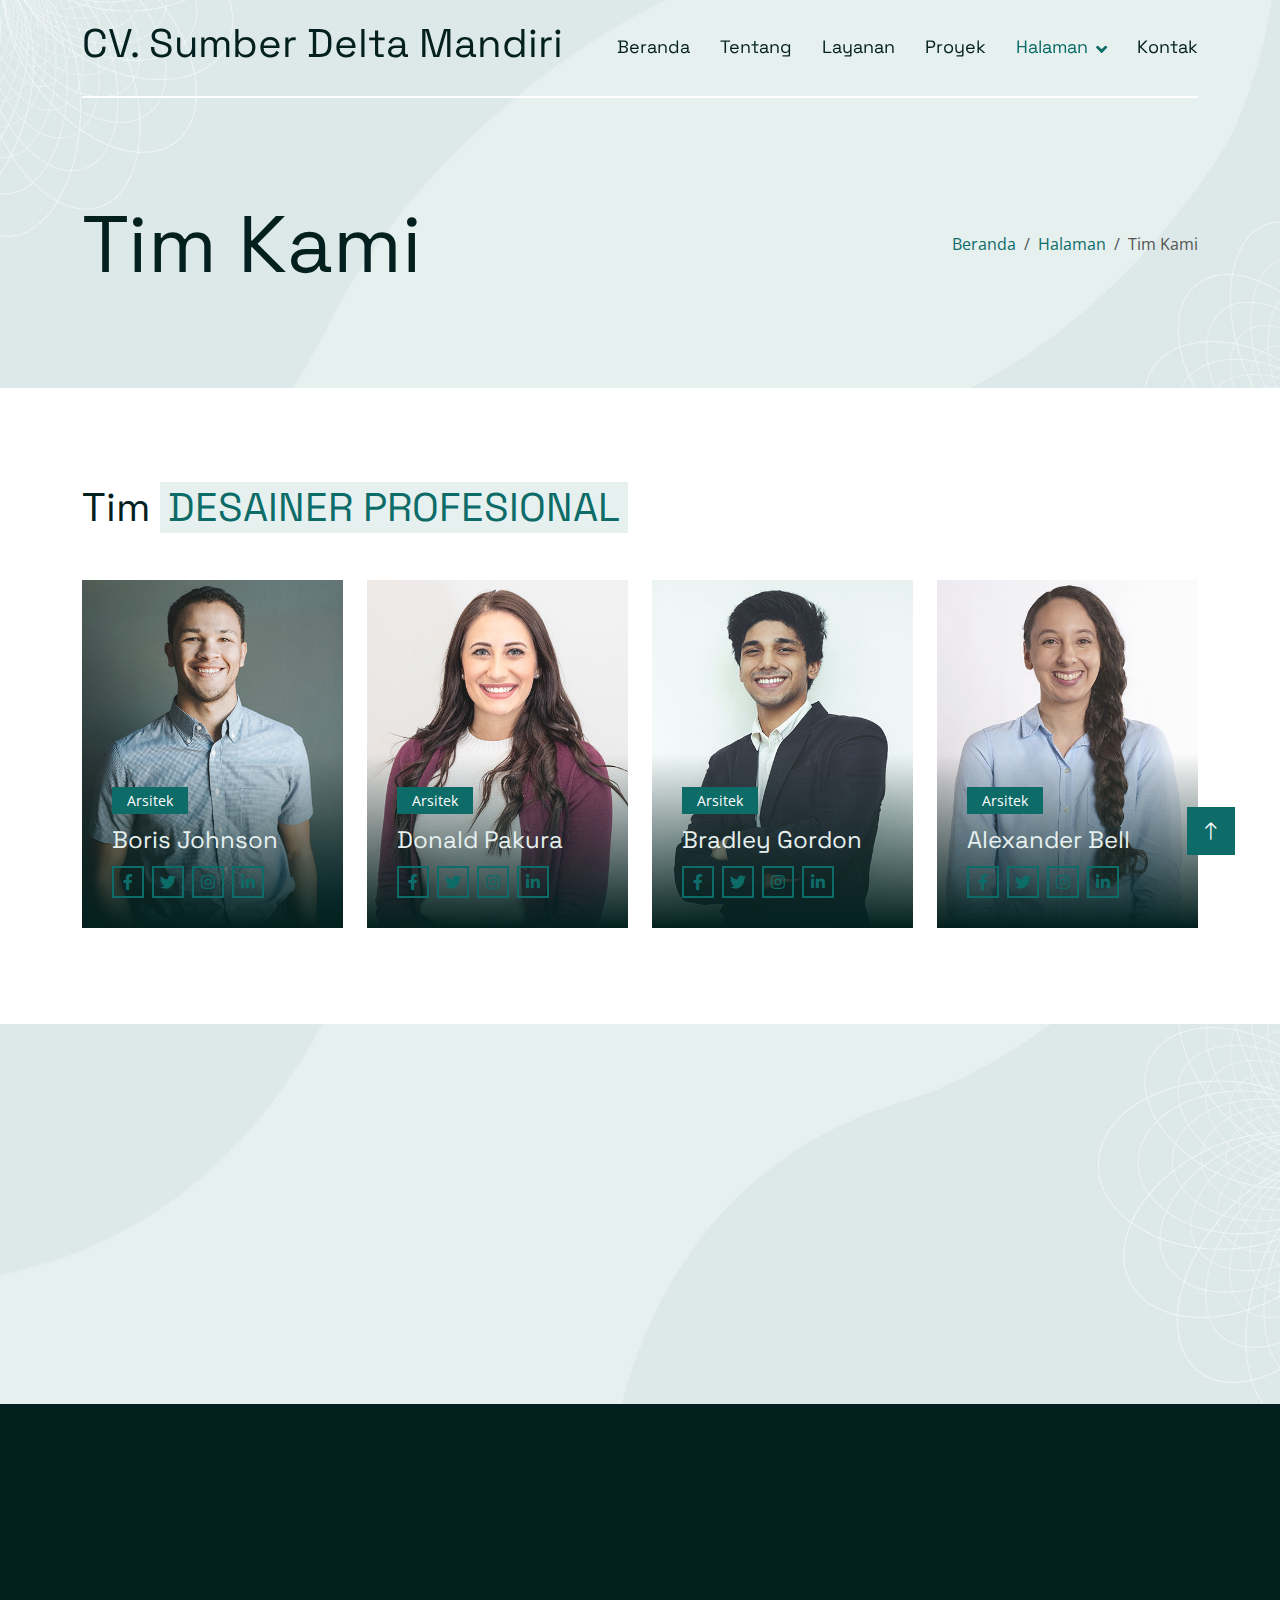
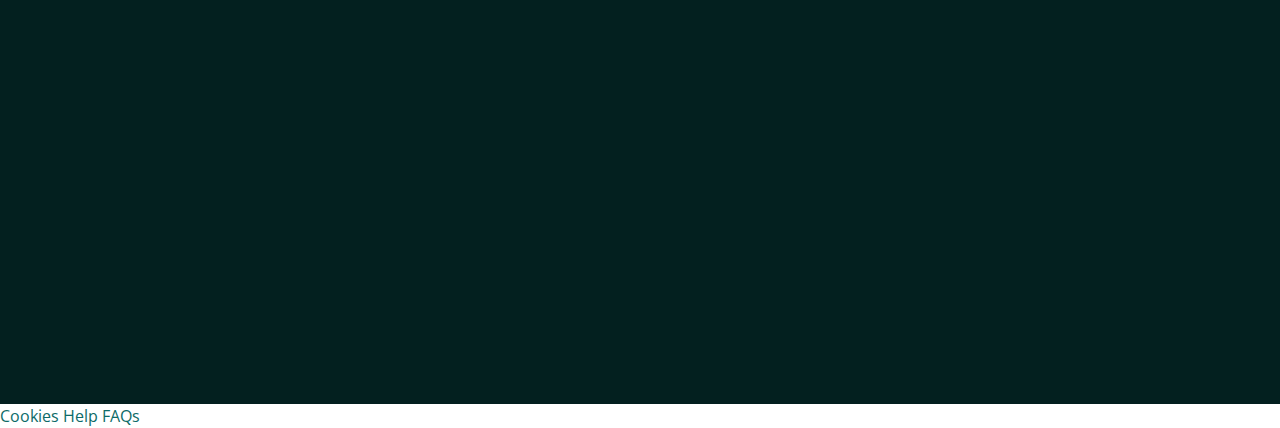
<file: team.html>
<!DOCTYPE html>
<html lang="id">
  <head>
    <meta charset="utf-8" />
    <title>CV. Sumber Delta Mandiri</title>
    <meta content="width=device-width, initial-scale=1.0" name="viewport" />
    <meta content="" name="keywords" />
    <meta content="" name="description" />

    <!-- Favicon -->
    <link href="img/favicon.ico" rel="icon" />

    <!-- Google Web Fonts -->
    <link rel="preconnect" href="https://fonts.googleapis.com" />
    <link rel="preconnect" href="https://fonts.gstatic.com" crossorigin />
    <link
      href="https://fonts.googleapis.com/css2?family=Open+Sans&family=Space+Grotesk&display=swap"
      rel="stylesheet"
    />

    <!-- Icon Font Stylesheet -->
    <link
      href="https://cdnjs.cloudflare.com/ajax/libs/font-awesome/5.10.0/css/all.min.css"
      rel="stylesheet"
    />
    <link
      href="https://cdn.jsdelivr.net/npm/bootstrap-icons@1.4.1/font/bootstrap-icons.css"
      rel="stylesheet"
    />

    <!-- Libraries Stylesheet -->
    <link href="lib/animate/animate.min.css" rel="stylesheet" />
    <link href="lib/owlcarousel/assets/owl.carousel.min.css" rel="stylesheet" />

    <!-- Customized Bootstrap Stylesheet -->
    <link href="css/bootstrap.min.css" rel="stylesheet" />

    <!-- Template Stylesheet -->
    <link href="css/style.css" rel="stylesheet" />
  </head>

  <body>
    <!-- Spinner Start -->
    <div
      id="spinner"
      class="show bg-white position-fixed translate-middle w-100 vh-100 top-50 start-50 d-flex align-items-center justify-content-center"
    >
      <div
        class="spinner-grow text-primary"
        style="width: 3rem; height: 3rem"
        role="status"
      >
        <span class="sr-only">Loading...</span>
      </div>
    </div>
    <!-- Spinner End -->

    <!-- Navbar Start -->
    <div class="container-fluid sticky-top">
      <div class="container">
        <nav
          class="navbar navbar-expand-lg navbar-light border-bottom border-2 border-white"
        >
          <a href="index.html" class="navbar-brand">
            <h1>CV. Sumber Delta Mandiri</h1>
          </a>
          <button
            type="button"
            class="navbar-toggler ms-auto me-0"
            data-bs-toggle="collapse"
            data-bs-target="#navbarCollapse"
          >
            <span class="navbar-toggler-icon"></span>
          </button>
          <div class="collapse navbar-collapse" id="navbarCollapse">
            <div class="navbar-nav ms-auto">
              <a href="index.html" class="nav-item nav-link">Beranda</a>
              <a href="about.html" class="nav-item nav-link">Tentang</a>
              <a href="service.html" class="nav-item nav-link">Layanan</a>
              <a href="project.html" class="nav-item nav-link">Proyek</a>
              <div class="nav-item dropdown">
                <a
                  href="#!"
                  class="nav-link dropdown-toggle active"
                  data-bs-toggle="dropdown"
                  >Halaman</a
                >
                <div class="dropdown-menu bg-light mt-2">
                  <a href="feature.html" class="dropdown-item">Fitur</a>
                  <a href="team.html" class="dropdown-item active">Tim Kami</a>
                  <a href="testimonial.html" class="dropdown-item"
                    >Testimoni</a
                  >
                  <a href="404.html" class="dropdown-item">Halaman 404</a>
                </div>
              </div>
              <a href="contact.html" class="nav-item nav-link">Kontak</a>
            </div>
          </div>
        </nav>
      </div>
    </div>
    <!-- Navbar End -->

    <!-- Hero Start -->
    <div class="container-fluid pb-5 bg-primary hero-header">
      <div class="container py-5">
        <div class="row g-3 align-items-center">
          <div class="col-lg-6 text-center text-lg-start">
            <h1 class="display-1 mb-0 animated slideInLeft">Tim Kami</h1>
          </div>
          <div class="col-lg-6 animated slideInRight">
            <nav aria-label="breadcrumb">
              <ol
                class="breadcrumb justify-content-center justify-content-lg-end mb-0"
              >
                <li class="breadcrumb-item">
                  <a class="text-primary" href="#!">Beranda</a>
                </li>
                <li class="breadcrumb-item">
                  <a class="text-primary" href="#!">Halaman</a>
                </li>
                <li
                  class="breadcrumb-item text-secondary active"
                  aria-current="page"
                >
                  Tim Kami
                </li>
              </ol>
            </nav>
          </div>
        </div>
      </div>
    </div>
    <!-- Hero End -->

    <!-- Team Start -->
    <div class="container-fluid py-5">
      <div class="container py-5">
        <h1 class="mb-5">
          Tim
          <span class="text-uppercase text-primary bg-light px-2"
            >Desainer Profesional</span
          >
        </h1>
        <div class="row g-4">
          <div class="col-md-6 col-lg-3 wow fadeIn" data-wow-delay="0.1s">
            <div class="team-item position-relative overflow-hidden">
              <img class="img-fluid w-100" src="img/team-1.jpg" alt="" />
              <div class="team-overlay">
                <small class="mb-2">Arsitek</small>
                <h4 class="lh-base text-light">Boris Johnson</h4>
                <div class="d-flex justify-content-center">
                  <a
                    class="btn btn-outline-primary btn-sm-square border-2 me-2"
                    href="#!"
                  >
                    <i class="fab fa-facebook-f"></i>
                  </a>
                  <a
                    class="btn btn-outline-primary btn-sm-square border-2 me-2"
                    href="#!"
                  >
                    <i class="fab fa-twitter"></i>
                  </a>
                  <a
                    class="btn btn-outline-primary btn-sm-square border-2 me-2"
                    href="#!"
                  >
                    <i class="fab fa-instagram"></i>
                  </a>
                  <a
                    class="btn btn-outline-primary btn-sm-square border-2 me-2"
                    href="#!"
                  >
                    <i class="fab fa-linkedin-in"></i>
                  </a>
                </div>
              </div>
            </div>
          </div>
          <div class="col-md-6 col-lg-3 wow fadeIn" data-wow-delay="0.3s">
            <div class="team-item position-relative overflow-hidden">
              <img class="img-fluid w-100" src="img/team-2.jpg" alt="" />
              <div class="team-overlay">
                <small class="mb-2">Arsitek</small>
                <h4 class="lh-base text-light">Donald Pakura</h4>
                <div class="d-flex justify-content-center">
                  <a
                    class="btn btn-outline-primary btn-sm-square border-2 me-2"
                    href="#!"
                  >
                    <i class="fab fa-facebook-f"></i>
                  </a>
                  <a
                    class="btn btn-outline-primary btn-sm-square border-2 me-2"
                    href="#!"
                  >
                    <i class="fab fa-twitter"></i>
                  </a>
                  <a
                    class="btn btn-outline-primary btn-sm-square border-2 me-2"
                    href="#!"
                  >
                    <i class="fab fa-instagram"></i>
                  </a>
                  <a
                    class="btn btn-outline-primary btn-sm-square border-2 me-2"
                    href="#!"
                  >
                    <i class="fab fa-linkedin-in"></i>
                  </a>
                </div>
              </div>
            </div>
          </div>
          <div class="col-md-6 col-lg-3 wow fadeIn" data-wow-delay="0.5s">
            <div class="team-item position-relative overflow-hidden">
              <img class="img-fluid w-100" src="img/team-3.jpg" alt="" />
              <div class="team-overlay">
                <small class="mb-2">Arsitek</small>
                <h4 class="lh-base text-light">Bradley Gordon</h4>
                <div class="d-flex justify-content-center">
                  <a
                    class="btn btn-outline-primary btn-sm-square border-2 me-2"
                    href="#!"
                  >
                    <i class="fab fa-facebook-f"></i>
                  </a>
                  <a
                    class="btn btn-outline-primary btn-sm-square border-2 me-2"
                    href="#!"
                  >
                    <i class="fab fa-twitter"></i>
                  </a>
                  <a
                    class="btn btn-outline-primary btn-sm-square border-2 me-2"
                    href="#!"
                  >
                    <i class="fab fa-instagram"></i>
                  </a>
                  <a
                    class="btn btn-outline-primary btn-sm-square border-2 me-2"
                    href="#!"
                  >
                    <i class="fab fa-linkedin-in"></i>
                  </a>
                </div>
              </div>
            </div>
          </div>
          <div class="col-md-6 col-lg-3 wow fadeIn" data-wow-delay="0.7s">
            <div class="team-item position-relative overflow-hidden">
              <img class="img-fluid w-100" src="img/team-4.jpg" alt="" />
              <div class="team-overlay">
                <small class="mb-2">Arsitek</small>
                <h4 class="lh-base text-light">Alexander Bell</h4>
                <div class="d-flex justify-content-center">
                  <a
                    class="btn btn-outline-primary btn-sm-square border-2 me-2"
                    href="#!"
                  >
                    <i class="fab fa-facebook-f"></i>
                  </a>
                  <a
                    class="btn btn-outline-primary btn-sm-square border-2 me-2"
                    href="#!"
                  >
                    <i class="fab fa-twitter"></i>
                  </a>
                  <a
                    class="btn btn-outline-primary btn-sm-square border-2 me-2"
                    href="#!"
                  >
                    <i class="fab fa-instagram"></i>
                  </a>
                  <a
                    class="btn btn-outline-primary btn-sm-square border-2 me-2"
                    href="#!"
                  >
                    <i class="fab fa-linkedin-in"></i>
                  </a>
                </div>
              </div>
            </div>
          </div>
        </div>
      </div>
    </div>
    <!-- Team End -->

    <!-- Newsletter Start -->
    <div class="container-fluid bg-primary newsletter p-0">
      <div class="container p-0">
        <div class="row g-0 align-items-center">
          <div
            class="col-md-5 ps-lg-0 text-start wow fadeIn"
            data-wow-delay="0.2s"
          >
            <img class="img-fluid w-100" src="img/newsletter.jpg" alt="" />
          </div>
          <div
            class="col-md-7 py-5 newsletter-text wow fadeIn"
            data-wow-delay="0.5s"
          >
            <div class="p-5">
              <h1 class="mb-5">
                Berlangganan
                <span class="text-uppercase text-primary bg-white px-2"
                  >Newsletter</span
                >
              </h1>
              <div class="position-relative w-100 mb-2">
                <input
                  class="form-control border-0 w-100 ps-4 pe-5"
                  type="text"
                  placeholder="Masukkan Email Anda"
                  style="height: 60px"
                />
                <button
                  type="button"
                  class="btn shadow-none position-absolute top-0 end-0 mt-2 me-2"
                >
                  <i class="fa fa-paper-plane text-primary fs-4"></i>
                </button>
              </div>
              <p class="mb-0">Dapatkan informasi terbaru dari kami</p>
            </div>
          </div>
        </div>
      </div>
    </div>
    <!-- Newsletter End -->

    <!-- Footer Start -->
    <div class="container-fluid bg-dark text-white-50 footer pt-5">
      <div class="container py-5">
        <div class="row g-5">
          <div class="col-md-6 col-lg-3 wow fadeIn" data-wow-delay="0.1s">
            <a href="index.html" class="d-inline-block mb-3">
              <h1 class="text-white">CV. Sumber Delta Mandiri</h1>
            </a>
            <p class="mb-0">
              CV. Sumber Delta Mandiri adalah perusahaan yang bergerak di bidang desain interior, arsitektur, dan konstruksi. Kami berkomitmen memberikan hasil terbaik dengan material berkualitas dan layanan profesional untuk setiap klien.
            </p>
          </div>
          <div class="col-md-6 col-lg-3 wow fadeIn" data-wow-delay="0.3s">
            <h5 class="text-white mb-4">Hubungi Kami</h5>
            <p>
              <i class="fa fa-map-marker-alt me-3"></i>123 Jalan, Surabaya, Indonesia
            </p>
            <p><i class="fa fa-phone-alt me-3"></i>+62 812 3456 7890</p>
            <p><i class="fa fa-envelope me-3"></i>info@cvsdm.co.id</p>
            <div class="d-flex pt-2">
              <a class="btn btn-outline-primary btn-square border-2 me-2" href="#!"><i class="fab fa-twitter"></i></a>
              <a class="btn btn-outline-primary btn-square border-2 me-2" href="#!"><i class="fab fa-facebook-f"></i></a>
              <a class="btn btn-outline-primary btn-square border-2 me-2" href="#!"><i class="fab fa-youtube"></i></a>
              <a class="btn btn-outline-primary btn-square border-2 me-2" href="#!"><i class="fab fa-instagram"></i></a>
              <a class="btn btn-outline-primary btn-square border-2 me-2" href="#!"><i class="fab fa-linkedin-in"></i></a>
            </div>
          </div>
          <div class="col-md-6 col-lg-3 wow fadeIn" data-wow-delay="0.5s">
            <h5 class="text-white mb-4">Tautan Populer</h5>
            <a class="btn btn-link" href="#!">Tentang Kami</a>
            <a class="btn btn-link" href="#!">Kontak Kami</a>
            <a class="btn btn-link" href="#!">Kebijakan Privasi</a>
            <a class="btn btn-link" href="#!">Syarat & Ketentuan</a>
            <a class="btn btn-link" href="#!">Karir</a>
          </div>
          <div class="col-md-6 col-lg-3 wow fadeIn" data-wow-delay="0.7s">
            <h5 class="text-white mb-4">Layanan Kami</h5>
            <a class="btn btn-link" href="#!">Desain Interior</a>
            <a class="btn btn-link" href="#!">Perencanaan Proyek</a>
            <a class="btn btn-link" href="#!">Renovasi</a>
            <a class="btn btn-link" href="#!">Implementasi</a>
            <a class="btn btn-link" href="#!">Desain Lanskap</a>
          </div>
        </div>
      </div>
      <div class="container wow fadeIn" data-wow-delay="0.1s">
        <div class="copyright">
          <div class="row">
            <div class="col-md-6 text-center text-md-start mb-3 mb-md-0">
              &copy; <a class="border-bottom" href="#!">CV. Sumber Delta Mandiri</a>, Hak Cipta Dilindungi.
            </div>
            <div class="col-md-6 text-center text-md-end">
              <div class="footer-menu">
                <a href="#!">Beranda</a>
                <a href="#!">Kebijakan Cookie</a>
                <a href="#!">Bantuan</a>
                <a href="#!">FAQ</a>
              </div>
            </div>
          </div>
        </div>
      </div>
    </div>
    <!-- Footer End -->

    <!-- Back to Top -->
    <a href="#!" class="btn btn-lg btn-primary btn-lg-square back-to-top"
      ><i class="bi bi-arrow-up"></i
    ></a>

    <!-- JavaScript Libraries -->
    <script src="https://ajax.googleapis.com/ajax/libs/jquery/3.6.1/jquery.min.js"></script>
    <script src="https://cdn.jsdelivr.net/npm/bootstrap@5.0.0/dist/js/bootstrap.bundle.min.js"></script>
    <script src="lib/wow/wow.min.js"></script>
    <script src="lib/easing/easing.min.js"></script>
    <script src="lib/waypoints/waypoints.min.js"></script>
    <script src="lib/owlcarousel/owl.carousel.min.js"></script>

    <!-- Template Javascript -->
    <script src="js/main.js"></script>
  </body>
</html>
    <script src="https://cdn.jsdelivr.net/npm/bootstrap@5.0.0/dist/js/bootstrap.bundle.min.js"></script>
    <script src="lib/wow/wow.min.js"></script>
    <script src="lib/easing/easing.min.js"></script>
    <script src="lib/waypoints/waypoints.min.js"></script>
    <script src="lib/owlcarousel/owl.carousel.min.js"></script>

    <!-- Template Javascript -->
    <script src="js/main.js"></script>
  </body>
</html>
                <a href="#!">Cookies</a>
                <a href="#!">Help</a>
                <a href="#!">FAQs</a>
              </div>
            </div>
          </div>
        </div>
      </div>
    </div>
    <!-- Footer End -->

    <!-- Back to Top -->
    <a href="#!" class="btn btn-lg btn-primary btn-lg-square back-to-top"
      ><i class="bi bi-arrow-up"></i
    ></a>

    <!-- JavaScript Libraries -->
    <script src="https://ajax.googleapis.com/ajax/libs/jquery/3.6.1/jquery.min.js"></script>
    <script src="https://cdn.jsdelivr.net/npm/bootstrap@5.0.0/dist/js/bootstrap.bundle.min.js"></script>
    <script src="lib/wow/wow.min.js"></script>
    <script src="lib/easing/easing.min.js"></script>
    <script src="lib/waypoints/waypoints.min.js"></script>
    <script src="lib/owlcarousel/owl.carousel.min.js"></script>

    <!-- Template Javascript -->
    <script src="js/main.js"></script>
  </body>
</html>
</file>
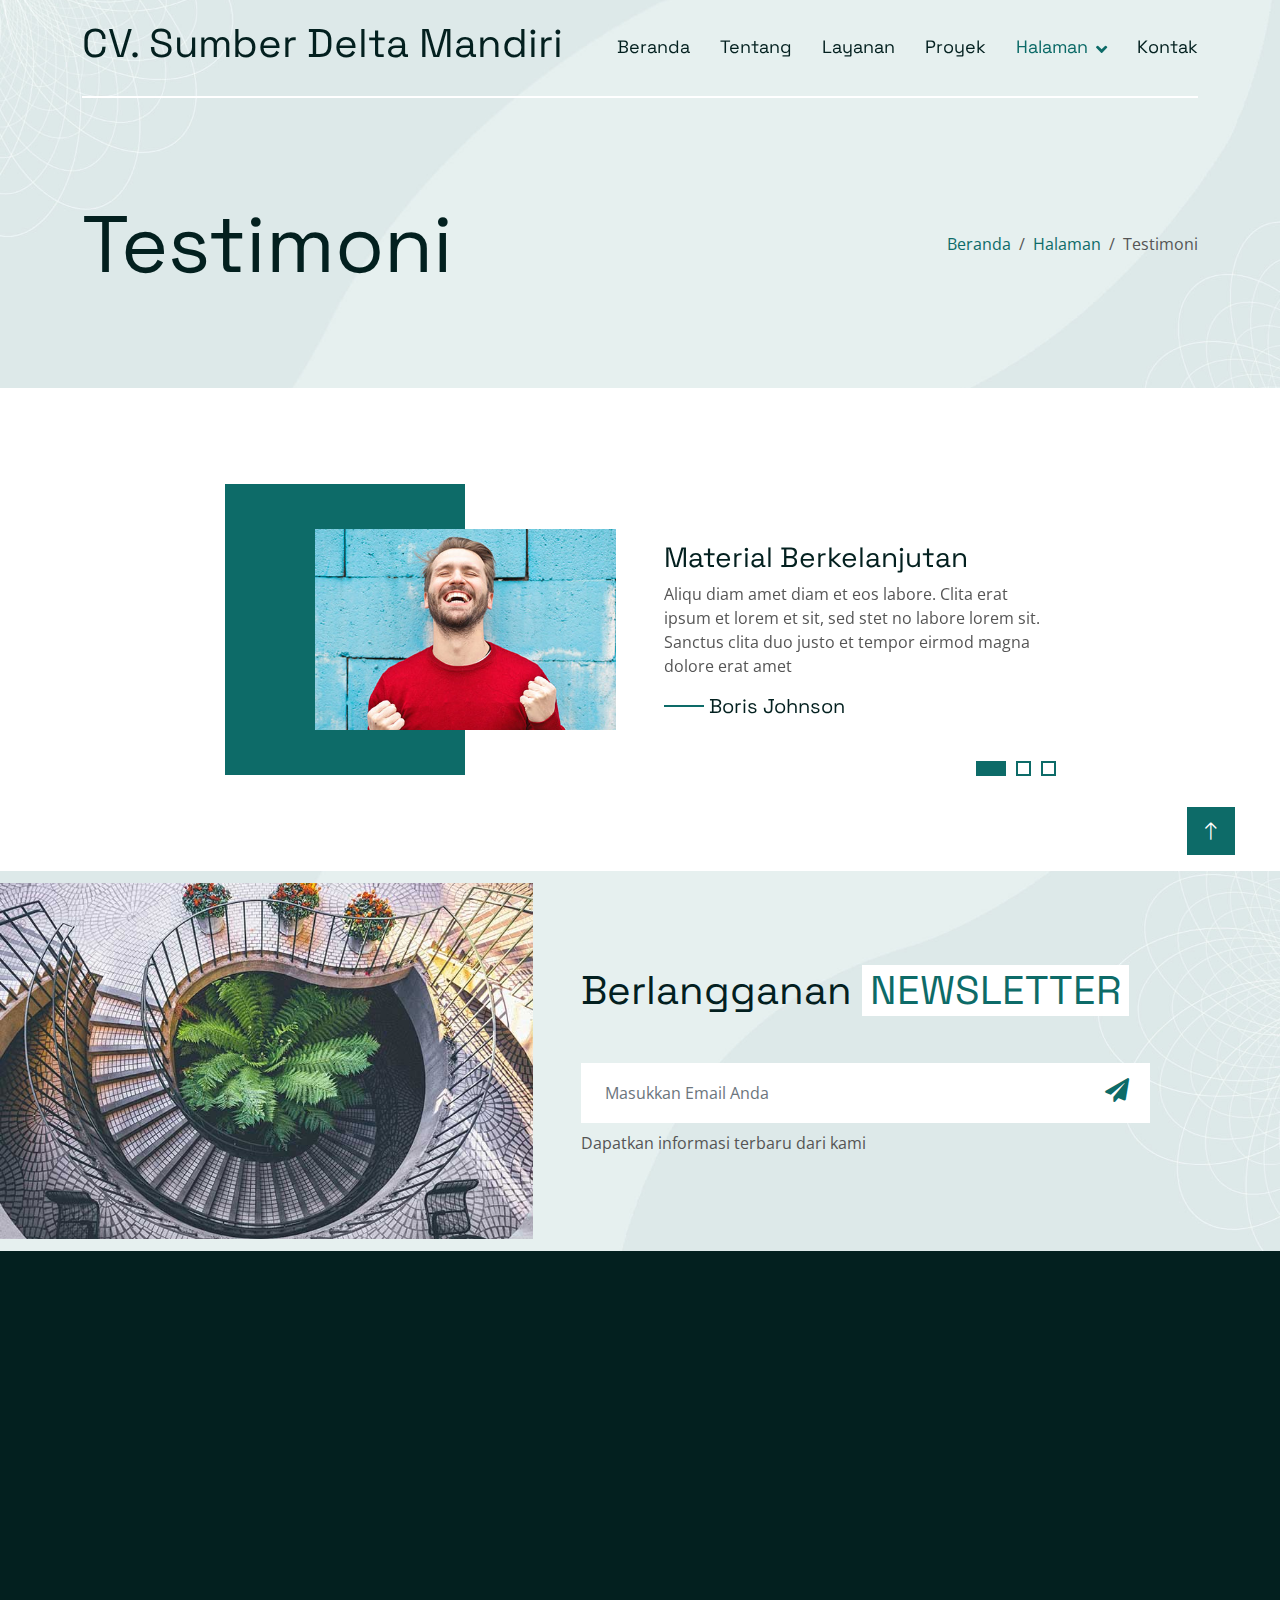
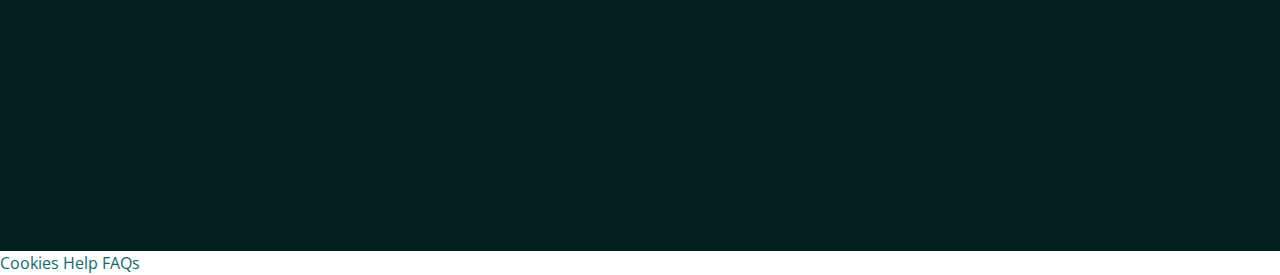
<file: testimonial.html>
<!DOCTYPE html>
<html lang="id">
  <head>
    <meta charset="utf-8" />
    <title>CV. Sumber Delta Mandiri</title>
    <meta content="width=device-width, initial-scale=1.0" name="viewport" />
    <meta content="" name="keywords" />
    <meta content="" name="description" />

    <!-- Favicon -->
    <link href="img/favicon.ico" rel="icon" />

    <!-- Google Web Fonts -->
    <link rel="preconnect" href="https://fonts.googleapis.com" />
    <link rel="preconnect" href="https://fonts.gstatic.com" crossorigin />
    <link
      href="https://fonts.googleapis.com/css2?family=Open+Sans&family=Space+Grotesk&display=swap"
      rel="stylesheet"
    />

    <!-- Icon Font Stylesheet -->
    <link
      href="https://cdnjs.cloudflare.com/ajax/libs/font-awesome/5.10.0/css/all.min.css"
      rel="stylesheet"
    />
    <link
      href="https://cdn.jsdelivr.net/npm/bootstrap-icons@1.4.1/font/bootstrap-icons.css"
      rel="stylesheet"
    />

    <!-- Libraries Stylesheet -->
    <link href="lib/animate/animate.min.css" rel="stylesheet" />
    <link href="lib/owlcarousel/assets/owl.carousel.min.css" rel="stylesheet" />

    <!-- Customized Bootstrap Stylesheet -->
    <link href="css/bootstrap.min.css" rel="stylesheet" />

    <!-- Template Stylesheet -->
    <link href="css/style.css" rel="stylesheet" />
  </head>

  <body>
    <!-- Spinner Start -->
    <div
      id="spinner"
      class="show bg-white position-fixed translate-middle w-100 vh-100 top-50 start-50 d-flex align-items-center justify-content-center"
    >
      <div
        class="spinner-grow text-primary"
        style="width: 3rem; height: 3rem"
        role="status"
      >
        <span class="sr-only">Loading...</span>
      </div>
    </div>
    <!-- Spinner End -->

    <!-- Navbar Start -->
    <div class="container-fluid sticky-top">
      <div class="container">
        <nav
          class="navbar navbar-expand-lg navbar-light border-bottom border-2 border-white"
        >
          <a href="index.html" class="navbar-brand">
            <h1>CV. Sumber Delta Mandiri</h1>
          </a>
          <button
            type="button"
            class="navbar-toggler ms-auto me-0"
            data-bs-toggle="collapse"
            data-bs-target="#navbarCollapse"
          >
            <span class="navbar-toggler-icon"></span>
          </button>
          <div class="collapse navbar-collapse" id="navbarCollapse">
            <div class="navbar-nav ms-auto">
              <a href="index.html" class="nav-item nav-link">Beranda</a>
              <a href="about.html" class="nav-item nav-link">Tentang</a>
              <a href="service.html" class="nav-item nav-link">Layanan</a>
              <a href="project.html" class="nav-item nav-link">Proyek</a>
              <div class="nav-item dropdown">
                <a
                  href="#!"
                  class="nav-link dropdown-toggle active"
                  data-bs-toggle="dropdown"
                  >Halaman</a
                >
                <div class="dropdown-menu bg-light mt-2">
                  <a href="feature.html" class="dropdown-item">Fitur</a>
                  <a href="team.html" class="dropdown-item">Tim Kami</a>
                  <a href="testimonial.html" class="dropdown-item active"
                    >Testimoni</a
                  >
                  <a href="404.html" class="dropdown-item">Halaman 404</a>
                </div>
              </div>
              <a href="contact.html" class="nav-item nav-link">Kontak</a>
            </div>
          </div>
        </nav>
      </div>
    </div>
    <!-- Navbar End -->

    <!-- Hero Start -->
    <div class="container-fluid pb-5 bg-primary hero-header">
      <div class="container py-5">
        <div class="row g-3 align-items-center">
          <div class="col-lg-6 text-center text-lg-start">
            <h1 class="display-1 mb-0 animated slideInLeft">Testimoni</h1>
          </div>
          <div class="col-lg-6 animated slideInRight">
            <nav aria-label="breadcrumb">
              <ol
                class="breadcrumb justify-content-center justify-content-lg-end mb-0"
              >
                <li class="breadcrumb-item">
                  <a class="text-primary" href="#!">Beranda</a>
                </li>
                <li class="breadcrumb-item">
                  <a class="text-primary" href="#!">Halaman</a>
                </li>
                <li
                  class="breadcrumb-item text-secondary active"
                  aria-current="page"
                >
                  Testimoni
                </li>
              </ol>
            </nav>
          </div>
        </div>
      </div>
    </div>
    <!-- Hero End -->

    <!-- Testimonial Start -->
    <div class="container-xxl py-5">
      <div class="container py-5">
        <div class="row justify-content-center">
          <div class="col-md-12 col-lg-9">
            <div
              class="owl-carousel testimonial-carousel wow fadeIn"
              data-wow-delay="0.2s"
            >
              <div class="testimonial-item">
                <div class="row g-5 align-items-center">
                  <div class="col-md-6">
                    <div class="testimonial-img">
                      <img
                        class="img-fluid"
                        src="img/testimonial-1.jpg"
                        alt=""
                      />
                    </div>
                  </div>
                  <div class="col-md-6">
                    <div class="testimonial-text pb-5 pb-md-0">
                      <h3>Material Berkelanjutan</h3>
                      <p>
                        Aliqu diam amet diam et eos labore. Clita erat ipsum et
                        lorem et sit, sed stet no labore lorem sit. Sanctus
                        clita duo justo et tempor eirmod magna dolore erat amet
                      </p>
                      <h5 class="mb-0">Boris Johnson</h5>
                    </div>
                  </div>
                </div>
              </div>
              <div class="testimonial-item">
                <div class="row g-5 align-items-center">
                  <div class="col-md-6">
                    <div class="testimonial-img">
                      <img
                        class="img-fluid"
                        src="img/testimonial-2.jpg"
                        alt=""
                      />
                    </div>
                  </div>
                  <div class="col-md-6">
                    <div class="testimonial-text pb-5 pb-md-0">
                      <h3>Kepuasan Pelanggan</h3>
                      <p>
                        Clita erat ipsum et lorem et sit, sed stet no labore
                        lorem sit. Sanctus clita duo justo et tempor eirmod
                        magna dolore erat amet
                      </p>
                      <h5 class="mb-0">Alexander Bell</h5>
                    </div>
                  </div>
                </div>
              </div>
              <div class="testimonial-item">
                <div class="row g-5 align-items-center">
                  <div class="col-md-6">
                    <div class="testimonial-img">
                      <img
                        class="img-fluid"
                        src="img/testimonial-3.jpg"
                        alt=""
                      />
                    </div>
                  </div>
                  <div class="col-md-6">
                    <div class="testimonial-text pb-5 pb-md-0">
                      <h3>Harga Bersahabat</h3>
                      <p>
                        Diam amet diam et eos labore. Clita erat ipsum et lorem
                        et sit, sed stet no labore lorem sit. Sanctus clita duo
                        justo et tempor eirmod magna dolore erat amet
                      </p>
                      <h5 class="mb-0">Bradley Gordon</h5>
                    </div>
                  </div>
                </div>
              </div>
            </div>
          </div>
        </div>
      </div>
    </div>
    <!-- Testimonial End -->

    <!-- Newsletter Start -->
    <div class="container-fluid bg-primary newsletter p-0">
      <div class="container p-0">
        <div class="row g-0 align-items-center">
          <div
            class="col-md-5 ps-lg-0 text-start wow fadeIn"
            data-wow-delay="0.2s"
          >
            <img class="img-fluid w-100" src="img/newsletter.jpg" alt="" />
          </div>
          <div
            class="col-md-7 py-5 newsletter-text wow fadeIn"
            data-wow-delay="0.5s"
          >
            <div class="p-5">
              <h1 class="mb-5">
                Berlangganan
                <span class="text-uppercase text-primary bg-white px-2"
                  >Newsletter</span
                >
              </h1>
              <div class="position-relative w-100 mb-2">
                <input
                  class="form-control border-0 w-100 ps-4 pe-5"
                  type="text"
                  placeholder="Masukkan Email Anda"
                  style="height: 60px"
                />
                <button
                  type="button"
                  class="btn shadow-none position-absolute top-0 end-0 mt-2 me-2"
                >
                  <i class="fa fa-paper-plane text-primary fs-4"></i>
                </button>
              </div>
              <p class="mb-0">Dapatkan informasi terbaru dari kami</p>
            </div>
          </div>
        </div>
      </div>
    </div>
    <!-- Newsletter End -->

    <!-- Footer Start -->
    <div class="container-fluid bg-dark text-white-50 footer pt-5">
      <div class="container py-5">
        <div class="row g-5">
          <div class="col-md-6 col-lg-3 wow fadeIn" data-wow-delay="0.1s">
            <a href="index.html" class="d-inline-block mb-3">
              <h1 class="text-white">CV. Sumber Delta Mandiri</h1>
            </a>
            <p class="mb-0">
              CV. Sumber Delta Mandiri adalah perusahaan yang bergerak di bidang desain interior, arsitektur, dan konstruksi. Kami berkomitmen memberikan hasil terbaik dengan material berkualitas dan layanan profesional untuk setiap klien.
            </p>
          </div>
          <div class="col-md-6 col-lg-3 wow fadeIn" data-wow-delay="0.3s">
            <h5 class="text-white mb-4">Hubungi Kami</h5>
            <p>
              <i class="fa fa-map-marker-alt me-3"></i>123 Jalan, Surabaya, Indonesia
            </p>
            <p><i class="fa fa-phone-alt me-3"></i>+62 812 3456 7890</p>
            <p><i class="fa fa-envelope me-3"></i>info@cvsdm.co.id</p>
            <div class="d-flex pt-2">
              <a class="btn btn-outline-primary btn-square border-2 me-2" href="#!"><i class="fab fa-twitter"></i></a>
              <a class="btn btn-outline-primary btn-square border-2 me-2" href="#!"><i class="fab fa-facebook-f"></i></a>
              <a class="btn btn-outline-primary btn-square border-2 me-2" href="#!"><i class="fab fa-youtube"></i></a>
              <a class="btn btn-outline-primary btn-square border-2 me-2" href="#!"><i class="fab fa-instagram"></i></a>
              <a class="btn btn-outline-primary btn-square border-2 me-2" href="#!"><i class="fab fa-linkedin-in"></i></a>
            </div>
          </div>
          <div class="col-md-6 col-lg-3 wow fadeIn" data-wow-delay="0.5s">
            <h5 class="text-white mb-4">Tautan Populer</h5>
            <a class="btn btn-link" href="#!">Tentang Kami</a>
            <a class="btn btn-link" href="#!">Kontak Kami</a>
            <a class="btn btn-link" href="#!">Kebijakan Privasi</a>
            <a class="btn btn-link" href="#!">Syarat & Ketentuan</a>
            <a class="btn btn-link" href="#!">Karir</a>
          </div>
          <div class="col-md-6 col-lg-3 wow fadeIn" data-wow-delay="0.7s">
            <h5 class="text-white mb-4">Layanan Kami</h5>
            <a class="btn btn-link" href="#!">Desain Interior</a>
            <a class="btn btn-link" href="#!">Perencanaan Proyek</a>
            <a class="btn btn-link" href="#!">Renovasi</a>
            <a class="btn btn-link" href="#!">Implementasi</a>
            <a class="btn btn-link" href="#!">Desain Lanskap</a>
          </div>
        </div>
      </div>
      <div class="container wow fadeIn" data-wow-delay="0.1s">
        <div class="copyright">
          <div class="row">
            <div class="col-md-6 text-center text-md-start mb-3 mb-md-0">
              &copy; <a class="border-bottom" href="#!">CV. Sumber Delta Mandiri</a>, Hak Cipta Dilindungi.
            </div>
            <div class="col-md-6 text-center text-md-end">
              <div class="footer-menu">
                <a href="#!">Beranda</a>
                <a href="#!">Kebijakan Cookie</a>
                <a href="#!">Bantuan</a>
                <a href="#!">FAQ</a>
              </div>
            </div>
          </div>
        </div>
      </div>
    </div>
    <!-- Footer End -->

    <!-- Back to Top -->
    <a href="#!" class="btn btn-lg btn-primary btn-lg-square back-to-top"
      ><i class="bi bi-arrow-up"></i
    ></a>

    <!-- JavaScript Libraries -->
    <script src="https://ajax.googleapis.com/ajax/libs/jquery/3.6.1/jquery.min.js"></script>
    <script src="https://cdn.jsdelivr.net/npm/bootstrap@5.0.0/dist/js/bootstrap.bundle.min.js"></script>
    <script src="lib/wow/wow.min.js"></script>
    <script src="lib/easing/easing.min.js"></script>
    <script src="lib/waypoints/waypoints.min.js"></script>
    <script src="lib/owlcarousel/owl.carousel.min.js"></script>

    <!-- Template Javascript -->
    <script src="js/main.js"></script>
  </body>
</html>
    <script src="https://cdn.jsdelivr.net/npm/bootstrap@5.0.0/dist/js/bootstrap.bundle.min.js"></script>
    <script src="lib/wow/wow.min.js"></script>
    <script src="lib/easing/easing.min.js"></script>
    <script src="lib/waypoints/waypoints.min.js"></script>
    <script src="lib/owlcarousel/owl.carousel.min.js"></script>

    <!-- Template Javascript -->
    <script src="js/main.js"></script>
  </body>
</html>
                <a href="#!">Cookies</a>
                <a href="#!">Help</a>
                <a href="#!">FAQs</a>
              </div>
            </div>
          </div>
        </div>
      </div>
    </div>
    <!-- Footer End -->

    <!-- Back to Top -->
    <a href="#!" class="btn btn-lg btn-primary btn-lg-square back-to-top"
      ><i class="bi bi-arrow-up"></i
    ></a>

    <!-- JavaScript Libraries -->
    <script src="https://ajax.googleapis.com/ajax/libs/jquery/3.6.1/jquery.min.js"></script>
    <script src="https://cdn.jsdelivr.net/npm/bootstrap@5.0.0/dist/js/bootstrap.bundle.min.js"></script>
    <script src="lib/wow/wow.min.js"></script>
    <script src="lib/easing/easing.min.js"></script>
    <script src="lib/waypoints/waypoints.min.js"></script>
    <script src="lib/owlcarousel/owl.carousel.min.js"></script>

    <!-- Template Javascript -->
    <script src="js/main.js"></script>
  </body>
</html>
</file>
<file: css/style.css>
/********** Template CSS **********/

/*** Spinner ***/
#spinner {
  opacity: 0;
  visibility: hidden;
  transition: opacity 0.5s ease-out, visibility 0s linear 0.5s;
  z-index: 99999;
}

#spinner.show {
  transition: opacity 0.5s ease-out, visibility 0s linear 0s;
  visibility: visible;
  opacity: 1;
}

.back-to-top {
  position: fixed;
  display: none;
  right: 45px;
  bottom: 45px;
  z-index: 99;
}

/*** Button ***/
.btn {
  transition: 0.5s;
}

.btn-square {
  width: 38px;
  height: 38px;
}

.btn-sm-square {
  width: 32px;
  height: 32px;
}

.btn-lg-square {
  width: 48px;
  height: 48px;
}

.btn-square,
.btn-sm-square,
.btn-lg-square {
  padding: 0;
  display: flex;
  align-items: center;
  justify-content: center;
  font-weight: normal;
}

/*** Navbar ***/
.sticky-top {
  top: -150px;
  transition: 0.5s;
}

.navbar {
  padding: 15px 0;
  font-family: "Space Grotesk", sans-serif;
  font-size: 18px;
}

.navbar .navbar-nav .nav-link {
  margin-left: 30px;
  padding: 0;
  outline: none;
  color: var(--bs-dark);
}

.navbar .navbar-nav .nav-link:hover,
.navbar .navbar-nav .nav-link.active {
  color: var(--bs-primary);
}

.navbar .dropdown-toggle::after {
  border: none;
  content: "\f107";
  font-family: "Font Awesome 5 Free";
  font-weight: 900;
  vertical-align: middle;
  margin-left: 8px;
}

.navbar .dropdown-menu .dropdown-item:hover,
.navbar .dropdown-menu .dropdown-item.active {
  color: var(--bs-white);
  background: var(--bs-primary);
}

@media (max-width: 991.98px) {
  .navbar .navbar-nav .nav-link {
    margin-left: 0;
    padding: 10px 0;
  }
}

@media (min-width: 992px) {
  .navbar .nav-item .dropdown-menu {
    display: block;
    border: none;
    margin-top: 0;
    top: 150%;
    opacity: 0;
    visibility: hidden;
    transition: 0.5s;
  }

  .navbar .nav-item:hover .dropdown-menu {
    top: 100%;
    visibility: visible;
    transition: 0.5s;
    opacity: 1;
  }
}

/*** Hero Header ***/
.hero-header {
  margin-top: -100px;
  padding-top: 150px;
  background: url(../img/hero-bg.jpg) top center no-repeat;
  background-size: cover;
}

.hero-header .breadcrumb-item + .breadcrumb-item::before {
  color: var(--light);
}

.header-carousel {
  position: relative;
  padding: 45px 90px 45px 0;
}

.header-carousel::before {
  position: absolute;
  content: "";
  top: 0;
  right: 0;
  width: calc(50% + 45px);
  height: 100%;
  background: var(--bs-primary);
  z-index: -1;
}

.header-carousel .owl-dots {
  position: absolute;
  top: 50%;
  right: 38px;
  transform: translateY(-50%);
  display: flex;
  flex-direction: column;
  align-items: center;
  justify-content: center;
}

.header-carousel .owl-dot {
  position: relative;
  display: inline-block;
  margin: 5px 0;
  width: 15px;
  height: 15px;
  border: 2px solid var(--bs-white);
  transition: 0.5s;
}

.header-carousel .owl-dot.active {
  height: 30px;
  background: var(--bs-white);
}

/*** About ***/
.about-img {
  position: relative;
  overflow: hidden;
}

.about-img::after {
  position: absolute;
  content: "";
  width: 100%;
  height: 100%;
  top: 0;
  left: 0;
  background: url(../img/bg-about-img.png) top left no-repeat;
  background-size: contain;
}

/*** Project ***/
.project-item img {
  transition: 0.5s;
}

.project-item:hover img {
  transform: scale(1.2);
}

.project-overlay {
  position: absolute;
  padding: 25px;
  width: 100%;
  height: 100%;
  top: 0;
  left: 0;
  display: flex;
  flex-direction: column;
  align-items: flex-start;
  justify-content: flex-end;
  background: linear-gradient(rgba(255, 255, 255, 0.1) 50%, var(--bs-dark));
  z-index: 1;
}

/*** Service ***/
.service-item {
  position: relative;
  padding: 30px 25px;
  transition: 0.5s;
}

.service-item.bg-primary:hover {
  background: var(--bs-light) !important;
}

.service-item.bg-primary p {
  color: var(--bs-light);
  transition: 0.5s;
}

.service-item.bg-primary:hover p {
  color: var(--bs-secondary);
}

.service-item.bg-light:hover {
  background: var(--bs-primary) !important;
}

.service-item.bg-light p {
  color: var(--bs-secondary);
  transition: 0.5s;
}

.service-item.bg-light:hover p {
  color: var(--bs-light);
}

.service-item .service-img h3 {
  position: absolute;
  top: 0;
  left: 0;
  padding: 0 12px 7px 0;
}

.service-item.bg-primary .service-img h3 {
  background: var(--bs-primary);
  color: var(--bs-white);
  transition: 0.5s;
}

.service-item.bg-primary:hover .service-img h3 {
  background: var(--bs-light);
  color: var(--bs-dark);
}

.service-item.bg-light .service-img h3 {
  background: var(--bs-light);
  color: var(--bs-dark);
  transition: 0.5s;
}

.service-item.bg-light:hover .service-img h3 {
  background: var(--bs-primary);
  color: var(--bs-white);
}

/*** Our Team ***/
.team-item img {
  transition: 0.5s;
}

.team-item:hover img {
  transform: scale(1.2);
}

.team-overlay {
  position: absolute;
  padding: 30px;
  width: 100%;
  height: 100%;
  top: 0;
  left: 0;
  display: flex;
  flex-direction: column;
  align-items: flex-start;
  justify-content: flex-end;
  background: linear-gradient(rgba(255, 255, 255, 0.1) 50%, var(--bs-dark));
  z-index: 1;
}

.team-overlay small {
  display: inline-block;
  padding: 3px 15px;
  color: var(--bs-white);
  background: var(--bs-primary);
}

/*** Testimonial ***/
.testimonial-img {
  position: relative;
  padding: 45px 0 45px 90px;
}

.testimonial-img::before {
  position: absolute;
  content: "";
  top: 0;
  left: 0;
  width: calc(50% + 45px);
  height: 100%;
  background: var(--bs-primary);
  z-index: -1;
}

.testimonial-text h5 {
  position: relative;
  padding-left: 45px;
}

.testimonial-text h5::before {
  position: absolute;
  content: "";
  top: 50%;
  left: 0;
  transform: translateY(-50%);
  width: 40px;
  height: 2px;
  background: var(--bs-primary);
}

.testimonial-carousel .owl-dots {
  position: absolute;
  height: 17px;
  bottom: 0;
  right: 0;
  left: auto;
}

.testimonial-carousel .owl-dot {
  position: relative;
  display: inline-block;
  margin-left: 10px;
  width: 15px;
  height: 15px;
  background: var(--bs-white);
  border: 2px solid var(--bs-primary);
  transition: 0.5s;
}

.testimonial-carousel .owl-dot.active {
  width: 30px;
  background: var(--bs-primary);
}

@media (max-width: 768px) {
  .testimonial-carousel .owl-dots {
    left: 0;
    right: auto;
  }

  .testimonial-carousel .owl-dot {
    margin-right: 10px;
    margin-left: 0;
  }
}

/*** Newsletter ***/
.newsletter {
  background: url(../img/hero-bg.jpg) bottom right no-repeat;
  background-size: cover;
}

@media (min-width: 992px) {
  .newsletter .container {
    max-width: 100% !important;
  }

  .newsletter .newsletter-text {
    padding-right: calc(((100% - 960px) / 2) + 0.75rem);
  }
}

@media (min-width: 1200px) {
  .newsletter .newsletter-text {
    padding-right: calc(((100% - 1140px) / 2) + 0.75rem);
  }
}

@media (min-width: 1400px) {
  .newsletter .newsletter-text {
    padding-right: calc(((100% - 1320px) / 2) + 0.75rem);
  }
}

/*** Footer ***/
.footer .btn.btn-link {
  display: block;
  margin-bottom: 10px;
  padding: 0;
  text-align: left;
  color: rgba(255, 255, 255, 0.5);
  font-weight: normal;
  transition: 0.3s;
}

.footer .btn.btn-link:hover {
  color: var(--bs-white);
  letter-spacing: 1px;
  box-shadow: none;
}

.footer .btn.btn-link::before {
  position: relative;
  content: "\f105";
  font-family: "Font Awesome 5 Free";
  font-weight: 900;
  margin-right: 10px;
}

.footer .copyright {
  padding: 25px 0;
  font-size: 14px;
  border-top: 1px solid rgba(256, 256, 256, 0.1);
}

.footer .copyright a {
  color: rgba(255, 255, 255, 0.5);
}

.footer .copyright a:hover {
  color: var(--bs-white);
}

.footer .footer-menu a {
  margin-right: 15px;
  padding-right: 15px;
  border-right: 1px solid rgba(255, 255, 255, 0.1);
}

.footer .footer-menu a:last-child {
  margin-right: 0;
  padding-right: 0;
  border-right: none;
}
</file>
